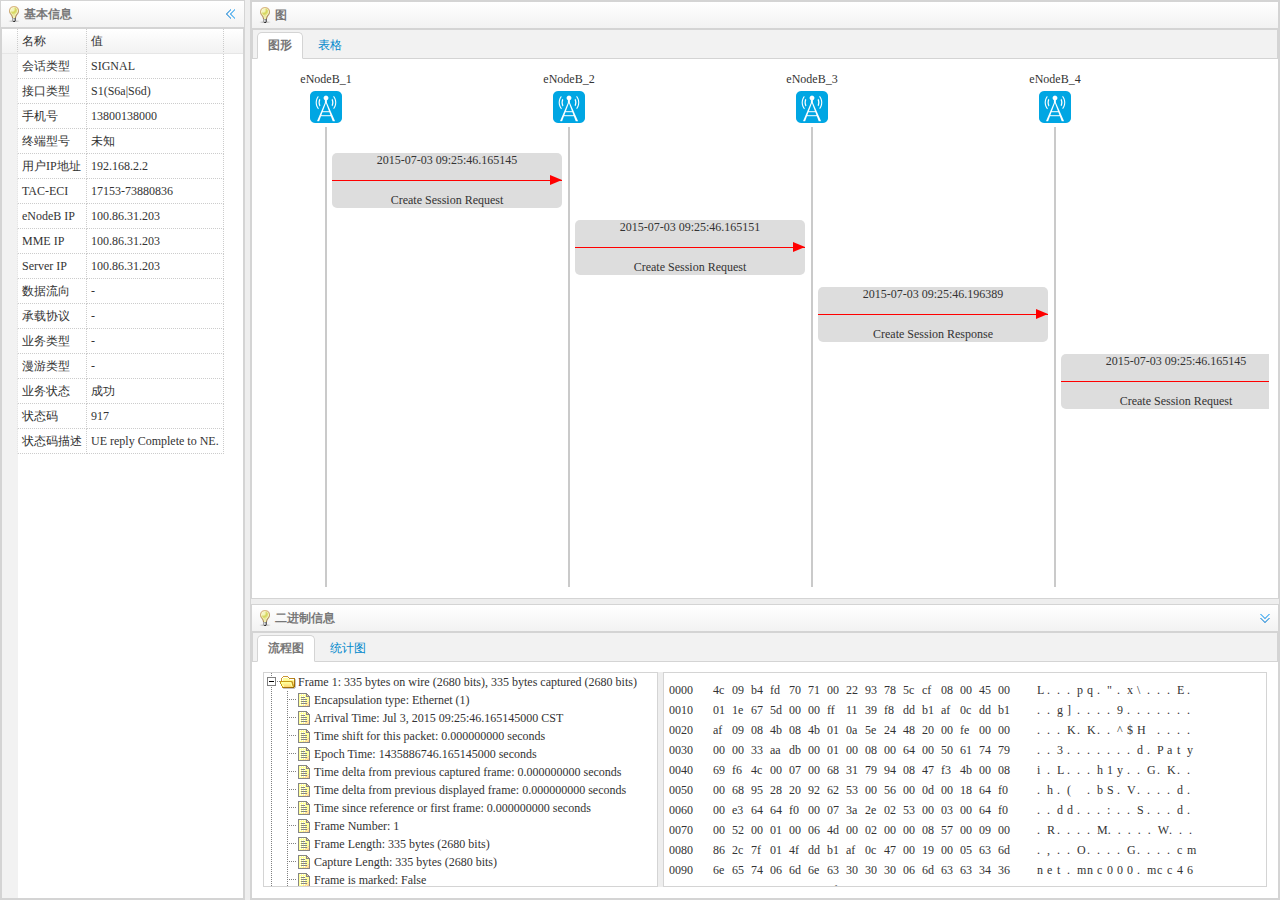
<file: index.html>
<!DOCTYPE html>
<html lang="en">

<head>
  <meta charset="UTF-8">
  <title>Data Flow</title>
  <link rel="stylesheet" type="text/css" href="jquery-easyui-1.4.4/themes/bootstrap/easyui.css">
  <link rel="stylesheet" type="text/css" href="jquery-easyui-1.4.4/themes/icon.css">
  <link rel="stylesheet" href="css/style.css" media="screen" title="no title" charset="utf-8">
  <script type="text/javascript" src="jquery-easyui-1.4.4/jquery.min.js"></script>
  <script type="text/javascript" src="jquery-easyui-1.4.4/jquery.easyui.min.js"></script>
  <script type="text/javascript" src="json.js"></script>
  <script src="js/playback.js" charset="utf-8"></script>
</head>

<body>
  <div class="easyui-layout" fit="true">
    <!-- <div data-options="region:'north',iconCls:'icon-tip'" style="height:70px;">填一些筛选条件之类的</div> -->
    <div data-options="region:'west',split:true,iconCls:'icon-tip'" title="基本信息" style="width:250px;">
      <table id="edit" class="easyui-propertygrid" data-options="
                showGroup:true,
                scrollbarSize:0,
                fit:true
            ">
      </table>
    </div>
    <div data-options="region:'center'">
      <div class="easyui-layout" fit="true">
        <div data-options="region:'center',title:'图',split:true,iconCls:'icon-tip'">
          <div class="easyui-tabs" fit="true">
            <div title="图形" style="padding:10px">
              <div class="graph" style="overflow:hidden">
                <div class="back-layer" style="overflow:hidden; z-index:1;width: 100000px;">
                  <table>
                    <tr>
                      <td>eNodeB</td>
                      <td>eNodeB</td>
                      <!-- <td>eNodeB</td>
                      <td>eNodeB</td>
                      <td>eNodeB</td>
                      <td>eNodeB</td>
                      <td>eNodeB</td>
                      <td>eNodeB</td>
                      <td>eNodeB</td>
                      <td>eNodeB</td>
                      <td>eNodeB</td>
                      <td>eNodeB</td>
                      <td>eNodeB</td>
                      <td>eNodeB</td>
                      <td>eNodeB</td>
                      <td>eNodeB</td>
                      <td>eNodeB</td>
                      <td>eNodeB</td> -->
                    </tr>
                    <tr>
                      <td>
                        <span class="icon-enodeb"></span>
                      </td>
                      <td>
                        <span class="icon-enodeb"></span>
                      </td>
                      <!-- <td>
                        <span class="icon-enodeb"></span>
                      </td>
                      <td>
                        <span class="icon-enodeb"></span>
                      </td>
                      <td>
                        <span class="icon-enodeb"></span>
                      </td>
                      <td>
                        <span class="icon-enodeb"></span>
                      </td>
                      <td>
                        <span class="icon-enodeb"></span>
                      </td>
                      <td>
                        <span class="icon-enodeb"></span>
                      </td>
                      <td>
                        <span class="icon-enodeb"></span>
                      </td>
                      <td>
                        <span class="icon-enodeb"></span>
                      </td>
                      <td>
                        <span class="icon-enodeb"></span>
                      </td>
                      <td>
                        <span class="icon-enodeb"></span>
                      </td>
                      <td>
                        <span class="icon-enodeb"></span>
                      </td>
                      <td>
                        <span class="icon-enodeb"></span>
                      </td>
                      <td>
                        <span class="icon-enodeb"></span>
                      </td>
                      <td>
                        <span class="icon-enodeb"></span>
                      </td>
                      <td>
                        <span class="icon-enodeb"></span>
                      </td>
                      <td>
                        <span class="icon-enodeb"></span>
                      </td> -->
                    </tr>
                    <tr>
                      <td><i></i></td>
                      <td><i></i></td>
                      <!-- <td><i></i></td>
                      <td><i></i></td>
                      <td><i></i></td>
                      <td><i></i></td>
                      <td><i></i></td>
                      <td><i></i></td>
                      <td><i></i></td>
                      <td><i></i></td>
                      <td><i></i></td>
                      <td><i></i></td>
                      <td><i></i></td>
                      <td><i></i></td>
                      <td><i></i></td>
                      <td><i></i></td>
                      <td><i></i></td>
                      <td><i></i></td> -->
                    </tr>
                  </table>
                </div>
                <div class="line-layer">
                  <div class="boxs">
                    <div class="line-box active">
                      <p class="time">1212122221</p>
                      <div class="line line-active">
                        <div class="triangle"></div>
                      </div>
                      <p class="text">This is a text.</p>
                    </div>
                    <!-- <div class="line-box active">
                      <p class="time">1212122221</p>
                      <div class="line line-active">
                        <div class="triangle left"></div>
                      </div>
                      <p class="text">This is a text.</p>
                    </div>
                    <div class="line-box active">
                      <p class="time">1212122221</p>
                      <div class="line line-active">
                        <div class="triangle left"></div>
                      </div>
                      <p class="text">This is a text.</p>
                    </div>
                    <div class="line-box active">
                      <p class="time">1212122221</p>
                      <div class="line line-active">
                        <div class="triangle left"></div>
                      </div>
                      <p class="text">This is a text.</p>
                    </div>
                    <div class="line-box active">
                      <p class="time">1212122221</p>
                      <div class="line line-active">
                        <div class="triangle left"></div>
                      </div>
                      <p class="text">This is a text.</p>
                    </div>
                    <div class="line-box active">
                      <p class="time">1212122221</p>
                      <div class="line line-active">
                        <div class="triangle left"></div>
                      </div>
                      <p class="text">This is a text.</p>
                    </div>
                    <div class="line-box active">
                      <p class="time">1212122221</p>
                      <div class="line line-active">
                        <div class="triangle left"></div>
                      </div>
                      <p class="text">This is a text.</p>
                    </div>
                    <div class="line-box active">
                      <p class="time">1212122221</p>
                      <div class="line line-active">
                        <div class="triangle left"></div>
                      </div>
                      <p class="text">This is a text.</p>
                    </div>
                    <div class="line-box active">
                      <p class="time">1212122221</p>
                      <div class="line line-active">
                        <div class="triangle left"></div>
                      </div>
                      <p class="text">This is a text.</p>
                    </div>
                    <div class="line-box active">
                      <p class="time">1212122221</p>
                      <div class="line line-active">
                        <div class="triangle left"></div>
                      </div>
                      <p class="text">This is a text.</p>
                    </div>
                    <div class="line-box active">
                      <p class="time">1212122221</p>
                      <div class="line line-active">
                        <div class="triangle left"></div>
                      </div>
                      <p class="text">This is a text.</p>
                    </div>
                    <div class="line-box active">
                      <p class="time">1212122221</p>
                      <div class="line line-active">
                        <div class="triangle left"></div>
                      </div>
                      <p class="text">This is a text.</p>
                    </div>
                    <div class="line-box active">
                      <p class="time">1212122221</p>
                      <div class="line line-active">
                        <div class="triangle left"></div>
                      </div>
                      <p class="text">This is a text.</p>
                    </div>
                    <div class="line-box active">
                      <p class="time">1212122221</p>
                      <div class="line line-active">
                        <div class="triangle left"></div>
                      </div>
                      <p class="text">This is a text.</p>
                    </div>
                    <div class="line-box active">
                      <p class="time">1212122221</p>
                      <div class="line line-active">
                        <div class="triangle left"></div>
                      </div>
                      <p class="text">This is a text.</p>
                    </div>
                    <div class="line-box active">
                      <p class="time">1212122221</p>
                      <div class="line line-active">
                        <div class="triangle left"></div>
                      </div>
                      <p class="text">This is a text.</p>
                    </div>
                    <div class="line-box active">
                      <p class="time">1212122221</p>
                      <div class="line line-active">
                        <div class="triangle left"></div>
                      </div>
                      <p class="text">This is a text.</p>
                    </div> -->
                  </div>
                </div>

              </div>
            </div>
            <div title="表格" style="padding:10px">

            </div>
          </div>
        </div>
        <div data-options="region:'south',split:true,iconCls:'icon-tip'" title="二进制信息" style="height:300px;">
          <div class="easyui-tabs" fit="true">
            <div title="流程图" style="padding:10px">
              <div class="easyui-layout" fit="true">
                <div data-options="region:'west',split:true,iconCls:'icon-tip'" style="width:400px;">
                  <ul id="frameTree" class="easyui-tree" data-options="animate:true,lines:true"></ul>
                </div>
                <div data-options="region:'center'">
                  <div class="bottom-right">
                    <div class="line-number">
                      <!-- <div class="row">
                                <span>0001</span>
                            </div> -->
                    </div>
                    <div class="hex">
                      <!-- <div class="row">
                                <span>01</span>
                                <span>01</span>
                                <span>01</span>
                                <span>01</span>
                                <span>01</span>
                                <span>01</span>
                                <span>01</span>
                                <span>01</span>
                                <span>01</span>
                                <span>01</span>
                                <span>01</span>
                                <span>01</span>
                                <span>01</span>
                                <span>01</span>
                                <span>01</span>
                                <span>01</span>
                            </div> -->

                    </div>
                    <div class="ascii">
                      <!-- <div class="row">
                                <span>.</span>
                                <span>.</span>
                                <span>.</span>
                                <span>.</span>
                                <span>.</span>
                                <span>.</span>
                                <span>.</span>
                                <span>.</span>
                                <span>.</span>
                                <span>.</span>
                                <span>.</span>
                                <span>.</span>
                                <span>.</span>
                                <span>.</span>
                                <span>.</span>
                                <span>.</span>
                            </div> -->
                    </div>
                  </div>
                </div>
              </div>
            </div>
            <div title="统计图" style="padding:10px">
            </div>
          </div>
        </div>
      </div>
    </div>
  </div>

  <style media="screen">
    .bottom-right {
      width: 600px;
    }

    .bottom-right>div {
      float: left;
      margin: 5px;
      padding-right: 10px;
    }

    .bottom-right .row {
      padding-top: 5px;
    }

    .bottom-right span {
      min-width: 19px;
      display: inline-block;
    }

    .bottom-right .ascii span {
      min-width: 10px;
    }
  </style>

  <script>
    $(function() {

      var rows = [{
        name: "会话类型",
        value: "SIGNAL"
      }, {
        name: "接口类型",
        value: "S1(S6a|S6d)"
      }, {
        name: "手机号",
        value: "13800138000"
      }, {
        name: "终端型号",
        value: "未知"
      }, {
        name: "用户IP地址",
        value: "192.168.2.2"
      }, {
        name: "TAC-ECI",
        value: "17153-73880836"
      }, {
        name: "eNodeB IP",
        value: "100.86.31.203"
      }, {
        name: "MME IP",
        value: "100.86.31.203"
      }, {
        name: "Server IP",
        value: "100.86.31.203"
      }, {
        name: "数据流向",
        value: "-"
      }, {
        name: "承载协议",
        value: "-"
      }, {
        name: "业务类型",
        value: "-"
      }, {
        name: "漫游类型",
        value: "-"
      }, {
        name: "业务状态",
        value: "成功"
      }, {
        name: "状态码",
        value: "917"
      }, {
        name: "状态码描述",
        value: "UE reply Complete to NE."
      }];

      $('#edit').propertygrid({

        width: 298,
        height: 'auto',
        showGroup: false,
        scrollbarSize: 0,
        columns: [
          [{
            field: 'name',
            title: '名称',
            resizable: true
          }, {
            field: 'value',
            title: '值',
            resizable: false
          }]
        ]
      });
      $('#edit').propertygrid('loadData', rows);


    //   showFlowTree(data, 0);
    //   refresh(data.packets[0].frame.value);

      PlayBack.init(data);
    });

    // function refresh(value) {
    //   var rows = value.split('\n');
    //   var lineNumber = $('.bottom-right .line-number').empty();
    //   var hexDiv = $('.bottom-right .hex').empty(),
    //     asciiDiv = $('.bottom-right .ascii').empty();
    //
    //   for (var i = 0, len = rows.length; i < len; i++) {
    //     var hexRow = $('<div class="row" />'),
    //       asciiRow = $('<div class="row" />');
    //     hexDiv.append(hexRow), asciiDiv.append(asciiRow);
    //
    //     processRow(hexRow, asciiRow, rows[i]);
    //     lineNumber.append($('<div class="row" />').append('<span>' + getRowNumString(i) + '</span>'));
    //
    //   }
    // }
    //
    // function processRow(hexRow, asciiRow, value) {
    //   var vals = value.split(' ');
    //   for (var i = 0, len = vals.length; i < len; i++) {
    //     hexRow.append('<span>' + vals[i] + '</span>');
    //     asciiRow.append('<span>' + getAsciiCode(vals[i]) + '</span>');
    //   }
    //
    // }
    //
    // /**
    //  * 格式化行号
    //  */
    // function getRowNumString(rowIndex) {
    //   var hexRow = rowIndex.toString(16);
    //   switch (hexRow.length) {
    //     case 1:
    //       return "00" + hexRow + "0";
    //       break;
    //     case 2:
    //       return "0" + hexRow + "0";
    //       break;
    //     case 3:
    //       return "" + hexRow + "0";
    //       break;
    //   }
    // }
    //
    // function getAsciiCode(hexCode) {
    //   //return "E";
    //   var tenI = parseInt(hexCode, 16);
    //   if (tenI <= 31 || tenI >= 127) {
    //     return ".";
    //   }
    //   switch (tenI) {
    //     case 32:
    //       //SPACE
    //       return "&nbsp;";
    //     default:
    //       return String.fromCharCode(tenI);
    //   }
    // }
    //
    // function showFlowTree(data, index) {
    //   var treeData = [];
    //   var protos = data.packets[index].protos;
    //
    //   var getChildren = function(index, proto) {
    //     var children = [],
    //       fields = proto.fields;
    //     if (!fields) {
    //       return children;
    //     }
    //     for (var i in fields) {
    //       var field = fields[i];
    //       var d = {
    //         id: index + '_' + i,
    //         text: field.showName
    //       };
    //       if (field.size) {
    //         d.pos = field.pos;
    //         d.size = field.size;
    //       }
    //       children.push(d);
    //       d.children = getChildren(i, field);
    //     }
    //     return children;
    //   };
    //   for (var i in protos) {
    //     var proto = protos[i];
    //     var d = {
    //       id: i,
    //       text: proto.showName
    //     };
    //     if (proto.size) {
    //       d.pos = proto.pos;
    //       d.size = proto.size;
    //     }
    //     treeData.push(d);
    //     d.children = getChildren(i, proto);
    //   }
    //
    //   console.log(treeData);
    //   $('#frameTree').tree({
    //     data: treeData,
    //     onClick: function(node) {
    //       console.log(node.size);
    //     }
    //   });


      // var baseWidth = 300;
      // var margin_left_diff = 243;
      // $('.line-layer .line-box').each(function(index) {
      //   $(this).css('marginLeft', parseInt($(this).css('marginLeft')) + margin_left_diff * index);
      // });
      //
      //
      // $('.line-layer .boxs').width(($('.line-layer .line-box').length + 0.5) * margin_left_diff);
      //
      // var lastScrollLeft = 0;
      // $('.line-layer').scroll(function(event) {
      //   /* Act on the event */
      //   var _scrollLeft = $(this).scrollLeft();
      //   if (lastScrollLeft != _scrollLeft) {
      //     var back_layer = $('.back-layer');
      //     $(back_layer).css('marginLeft', parseInt($(back_layer).css('marginLeft')) - (_scrollLeft - lastScrollLeft));
      //     lastScrollLeft = _scrollLeft;
      //   }
      // });
      //
      // $('.graph table tr:eq(0)').find('td').each(function(index) {
      //   console.log($(this).text($(this).text() + index));
      // });

    // }
  </script>
</body>

</html>
</file>
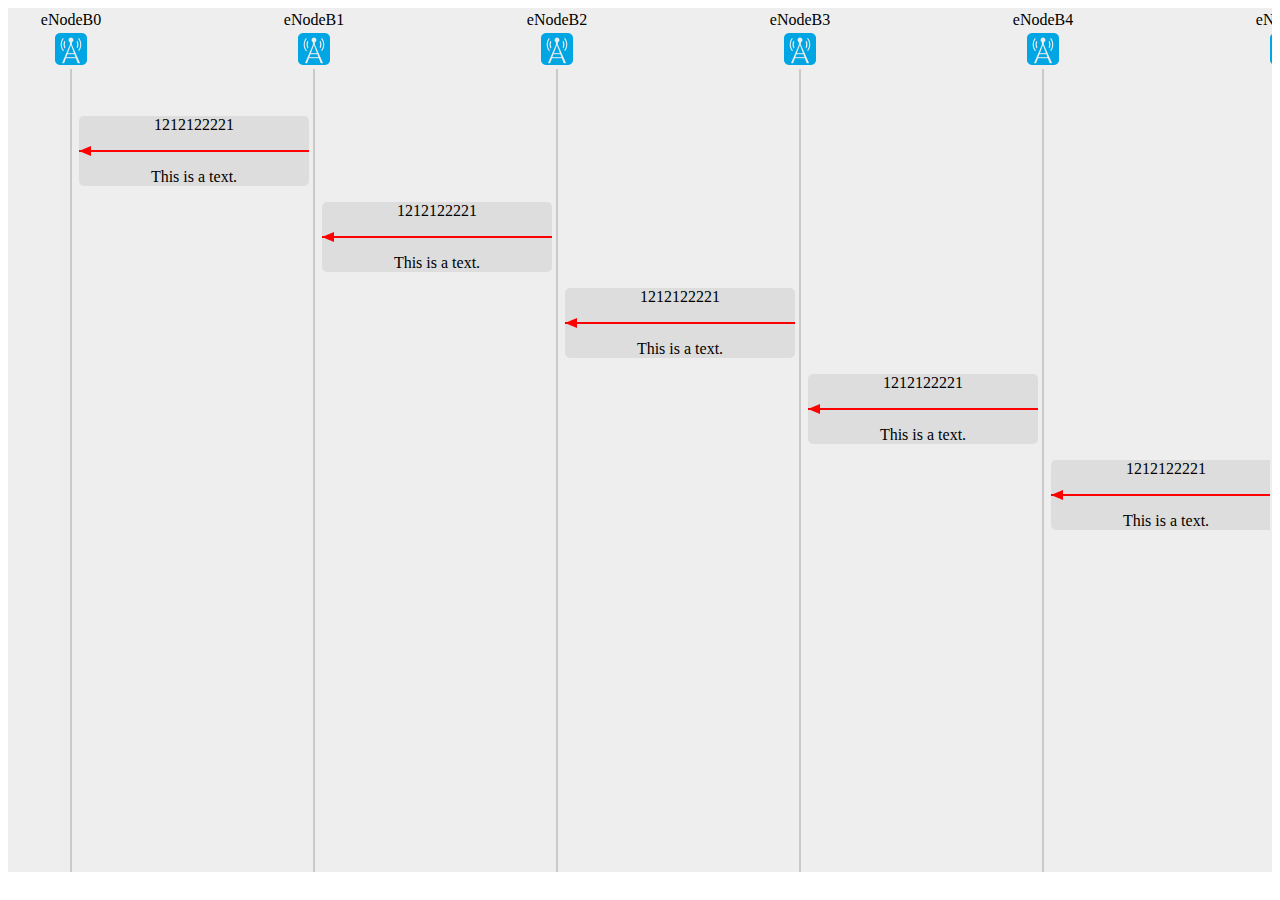
<file: graph.html>
<!DOCTYPE html>
<html>

<head>
	<meta charset="utf-8">
	<title>Graph</title>
	<script type="text/javascript" src="jquery-easyui-1.4.4/jquery.min.js"></script>
</head>
<style media="screen">
	html,
	body {
		height: 98%;
		/*margin: 0;*/
	}

	li {
		list-style-type: none;
		background: #f00;
		width: 200px;
		min-height: 50px;
		float: left;
	}

	.graph {
		height: 100%;
		background: #eee;
	}

	.graph>.back-layer,
	.graph>.line-layer {
		float: left;
	}

	table,
	tr,
	td {
		text-align: center;
	}

	table span {
		display: block;
		width: 32px;
		height: 32px;
		margin: 0 auto;
	}

	td {
		width: 120px;
		padding-right: 120px;
	}

	table i {
		display: block;
		width: 2px;
		background: #cacaca;
		margin: 0 auto;
		height: 1000px;
	}

	.icon-enodeb {
		background: url(css/icons/eNodeB.png)
	}

	.line-layer {
		float: left;
		position: absolute;
		top: 100px;
		bottom: 20px;
		right: 10px;
		left: 1px;
		overflow: auto;
		/*background: #ccc;*/
	}

	.line-box {
		border-radius: 5px;
		background: #ddd;
		width: 230px;
		cursor: pointer;
		text-align: center;
		margin: 8px 8px 8px 78px;
	}

	.line {
		border-top: 1px #f00 solid;
		height: 0px;
	}

	.triangle {
		margin-top: -6px;
		width: 0;
		height: 0;
		border-top: 5px solid transparent;
		border-bottom: 5px solid transparent;
	}

	.left {
		border-right: 12px solid red;
	}

	.line-active {
		border-top-width: 2px;
	}

	.dotted {
		border-style: dotted;
	}

	.boxs {
		width: 2000px;
	}
</style>

<body>
	<div class="graph" style="overflow:hidden">
		<div class="back-layer" style="overflow:hidden; z-index:1;width: 100000px;">
			<!-- <ul>
				<li>
					<dl class="net-element icon-enodeb">
						<dt>
							<label>111</label>
							<span></span>
						</dt>
						<dd></dd>
					</dl>
				</li>
			</ul> -->

			<table>
				<tr>
					<td>eNodeB</td>
					<td>eNodeB</td>
					<td>eNodeB</td>
					<td>eNodeB</td>
					<td>eNodeB</td>
					<td>eNodeB</td>
					<td>eNodeB</td>
					<td>eNodeB</td>
					<td>eNodeB</td>
					<td>eNodeB</td>
					<td>eNodeB</td>
					<td>eNodeB</td>
					<td>eNodeB</td>
					<td>eNodeB</td>
					<td>eNodeB</td>
					<td>eNodeB</td>
					<td>eNodeB</td>
					<td>eNodeB</td>
				</tr>
				<tr>
					<td>
						<span class="icon-enodeb"></span>
					</td>
					<td>
						<span class="icon-enodeb"></span>
					</td>
					<td>
						<span class="icon-enodeb"></span>
					</td>
					<td>
						<span class="icon-enodeb"></span>
					</td>
					<td>
						<span class="icon-enodeb"></span>
					</td>
					<td>
						<span class="icon-enodeb"></span>
					</td>
					<td>
						<span class="icon-enodeb"></span>
					</td>
					<td>
						<span class="icon-enodeb"></span>
					</td>
					<td>
						<span class="icon-enodeb"></span>
					</td>
					<td>
						<span class="icon-enodeb"></span>
					</td>
					<td>
						<span class="icon-enodeb"></span>
					</td>
					<td>
						<span class="icon-enodeb"></span>
					</td>
					<td>
						<span class="icon-enodeb"></span>
					</td>
					<td>
						<span class="icon-enodeb"></span>
					</td>
					<td>
						<span class="icon-enodeb"></span>
					</td>
					<td>
						<span class="icon-enodeb"></span>
					</td>
					<td>
						<span class="icon-enodeb"></span>
					</td>
					<td>
						<span class="icon-enodeb"></span>
					</td>
				</tr>
				<tr>
					<td><i></i></td>
					<td><i></i></td>
					<td><i></i></td>
					<td><i></i></td>
					<td><i></i></td>
					<td><i></i></td>
					<td><i></i></td>
					<td><i></i></td>
					<td><i></i></td>
					<td><i></i></td>
					<td><i></i></td>
					<td><i></i></td>
					<td><i></i></td>
					<td><i></i></td>
					<td><i></i></td>
					<td><i></i></td>
					<td><i></i></td>
					<td><i></i></td>
				</tr>
			</table>
		</div>
		<div class="line-layer">
			<div class="boxs">
				<div class="line-box active">
					<p class="time">1212122221</p>
					<div class="line line-active">
						<div class="triangle left"></div>
					</div>
					<p class="text">This is a text.</p>
				</div>
				<div class="line-box active">
					<p class="time">1212122221</p>
					<div class="line line-active">
						<div class="triangle left"></div>
					</div>
					<p class="text">This is a text.</p>
				</div>
				<div class="line-box active">
					<p class="time">1212122221</p>
					<div class="line line-active">
						<div class="triangle left"></div>
					</div>
					<p class="text">This is a text.</p>
				</div>
				<div class="line-box active">
					<p class="time">1212122221</p>
					<div class="line line-active">
						<div class="triangle left"></div>
					</div>
					<p class="text">This is a text.</p>
				</div>
				<div class="line-box active">
					<p class="time">1212122221</p>
					<div class="line line-active">
						<div class="triangle left"></div>
					</div>
					<p class="text">This is a text.</p>
				</div>
				<div class="line-box active">
					<p class="time">1212122221</p>
					<div class="line line-active">
						<div class="triangle left"></div>
					</div>
					<p class="text">This is a text.</p>
				</div>
				<div class="line-box active">
					<p class="time">1212122221</p>
					<div class="line line-active">
						<div class="triangle left"></div>
					</div>
					<p class="text">This is a text.</p>
				</div>
				<div class="line-box active">
					<p class="time">1212122221</p>
					<div class="line line-active">
						<div class="triangle left"></div>
					</div>
					<p class="text">This is a text.</p>
				</div>
				<div class="line-box active">
					<p class="time">1212122221</p>
					<div class="line line-active">
						<div class="triangle left"></div>
					</div>
					<p class="text">This is a text.</p>
				</div>
				<div class="line-box active">
					<p class="time">1212122221</p>
					<div class="line line-active">
						<div class="triangle left"></div>
					</div>
					<p class="text">This is a text.</p>
				</div>
				<div class="line-box active">
					<p class="time">1212122221</p>
					<div class="line line-active">
						<div class="triangle left"></div>
					</div>
					<p class="text">This is a text.</p>
				</div>
				<div class="line-box active">
					<p class="time">1212122221</p>
					<div class="line line-active">
						<div class="triangle left"></div>
					</div>
					<p class="text">This is a text.</p>
				</div>
				<div class="line-box active">
					<p class="time">1212122221</p>
					<div class="line line-active">
						<div class="triangle left"></div>
					</div>
					<p class="text">This is a text.</p>
				</div>
				<div class="line-box active">
					<p class="time">1212122221</p>
					<div class="line line-active">
						<div class="triangle left"></div>
					</div>
					<p class="text">This is a text.</p>
				</div>
				<div class="line-box active">
					<p class="time">1212122221</p>
					<div class="line line-active">
						<div class="triangle left"></div>
					</div>
					<p class="text">This is a text.</p>
				</div>
				<div class="line-box active">
					<p class="time">1212122221</p>
					<div class="line line-active">
						<div class="triangle left"></div>
					</div>
					<p class="text">This is a text.</p>
				</div>
				<div class="line-box active">
					<p class="time">1212122221</p>
					<div class="line line-active">
						<div class="triangle left"></div>
					</div>
					<p class="text">This is a text.</p>
				</div>
			</div>
		</div>

	</div>

	<script type="text/javascript">
		var baseWidth = 300;
		var margin_left_diff = 243;
		$(function() {
			$('.line-layer .line-box').each(function(index) {
				$(this).css('marginLeft', parseInt($(this).css('marginLeft')) + margin_left_diff * index);
			});


			$('.boxs').width(($('.line-layer .line-box').length + 1) * margin_left_diff);

			var lastScrollLeft = 0;
			$('.line-layer').scroll(function(event) {
				/* Act on the event */
				var _scrollLeft = $(this).scrollLeft();
				if (lastScrollLeft != _scrollLeft) {
					var back_layer = $('.back-layer');
					$(back_layer).css('marginLeft', parseInt($(back_layer).css('marginLeft')) - (_scrollLeft - lastScrollLeft));
					lastScrollLeft = _scrollLeft;
				}
			});

			$('table tr:eq(0)').find('td').each(function(index) {
				console.log($(this).text($(this).text() + index));
			});

		});
	</script>
</body>

</html>
</file>
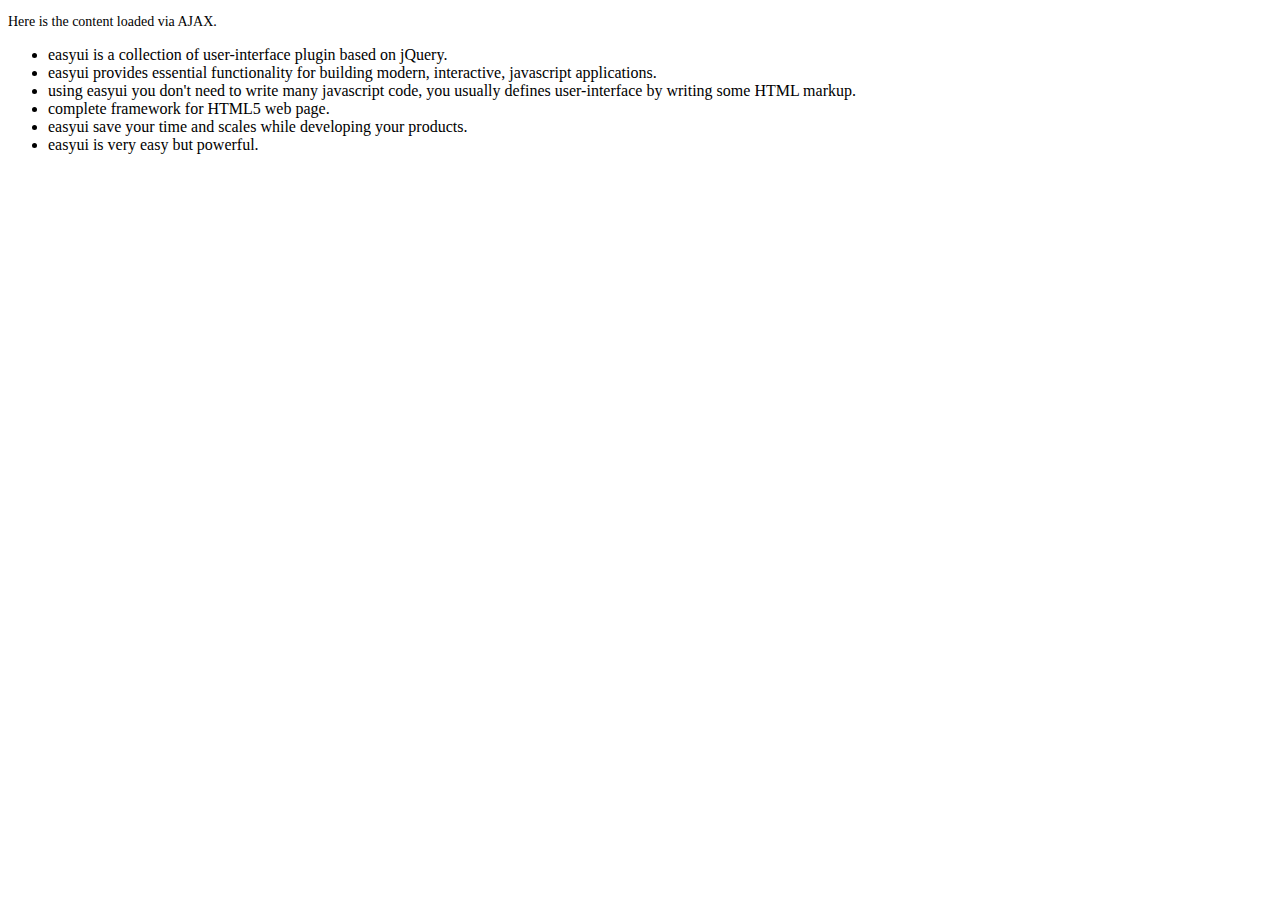
<file: jquery-easyui-1.4.4/demo-mobile/accordion/_content.html>
<!DOCTYPE html>
<html>
<head>
	<meta charset="UTF-8">
	<title>AJAX Content</title>
</head>
<body>
	<p style="font-size:14px">Here is the content loaded via AJAX.</p>
	<ul>
		<li>easyui is a collection of user-interface plugin based on jQuery.</li>
		<li>easyui provides essential functionality for building modern, interactive, javascript applications.</li>
		<li>using easyui you don't need to write many javascript code, you usually defines user-interface by writing some HTML markup.</li>
		<li>complete framework for HTML5 web page.</li>
		<li>easyui save your time and scales while developing your products.</li>
		<li>easyui is very easy but powerful.</li>
	</ul>
</body>
</html>
</file>
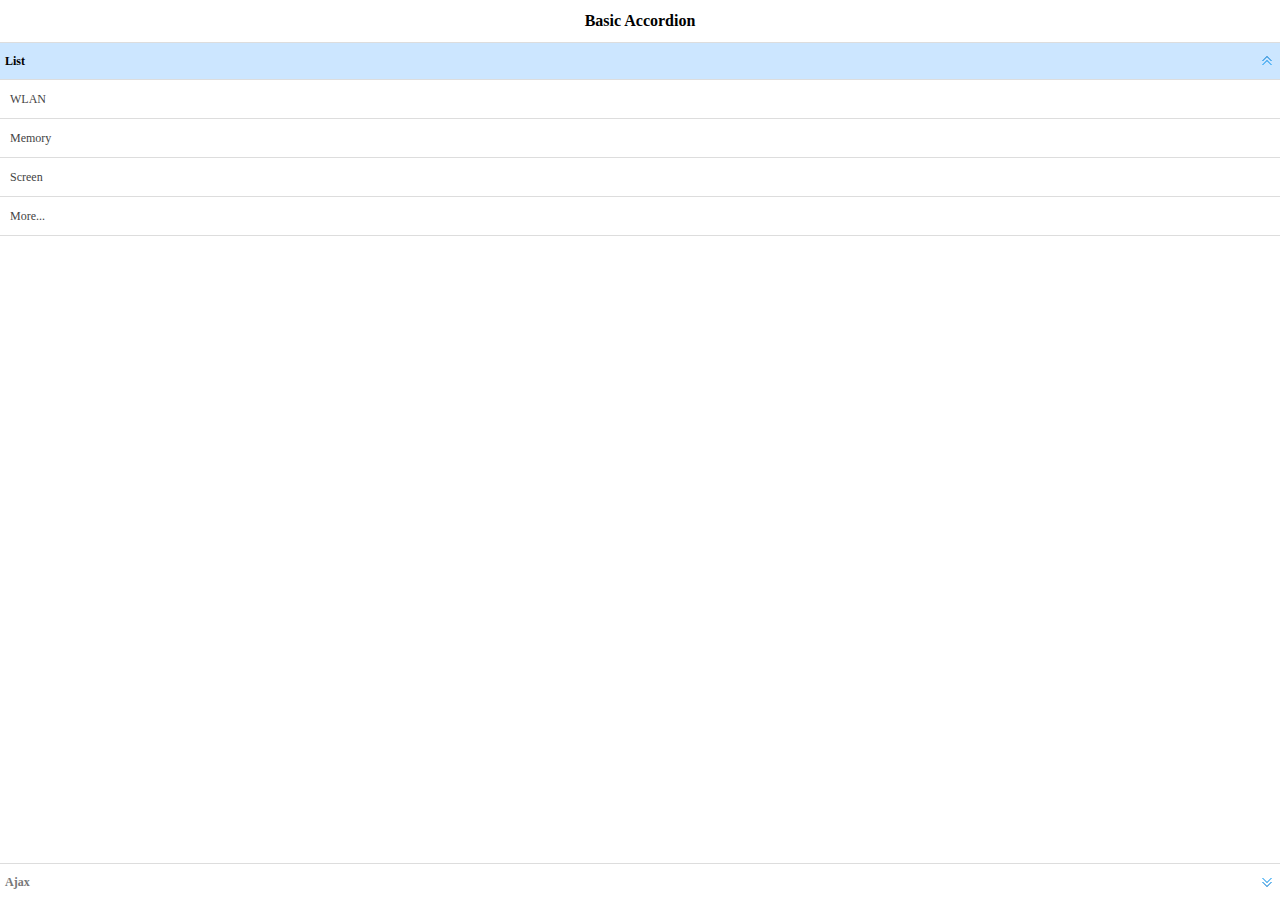
<file: jquery-easyui-1.4.4/demo-mobile/accordion/basic.html>
<!doctype html><html><head>    <meta charset="UTF-8">  	<meta name="viewport" content="initial-scale=1.0, maximum-scale=1.0, user-scalable=no">    <title>Basic Accordion - jQuery EasyUI Mobile Demo</title>      <link rel="stylesheet" type="text/css" href="../../themes/metro/easyui.css">      <link rel="stylesheet" type="text/css" href="../../themes/mobile.css">      <link rel="stylesheet" type="text/css" href="../../themes/icon.css">      <script type="text/javascript" src="../../jquery.min.js"></script>      <script type="text/javascript" src="../../jquery.easyui.min.js"></script>     <script type="text/javascript" src="../../jquery.easyui.mobile.js"></script> </head><body>	<div class="easyui-navpanel">		<header>			<div class="m-toolbar">				<span class="m-title">Basic Accordion</span>			</div>		</header>		<div class="easyui-accordion" fit="true" border="false">			<div title="List">				<ul class="m-list">					<li>WLAN</li>					<li>Memory</li>					<li>Screen</li>					<li>More...</li>				</ul>			</div>			<div title="Ajax" href="_content.html" style="padding:10px"></div>		</div>	</div></body>	</html>
</file>
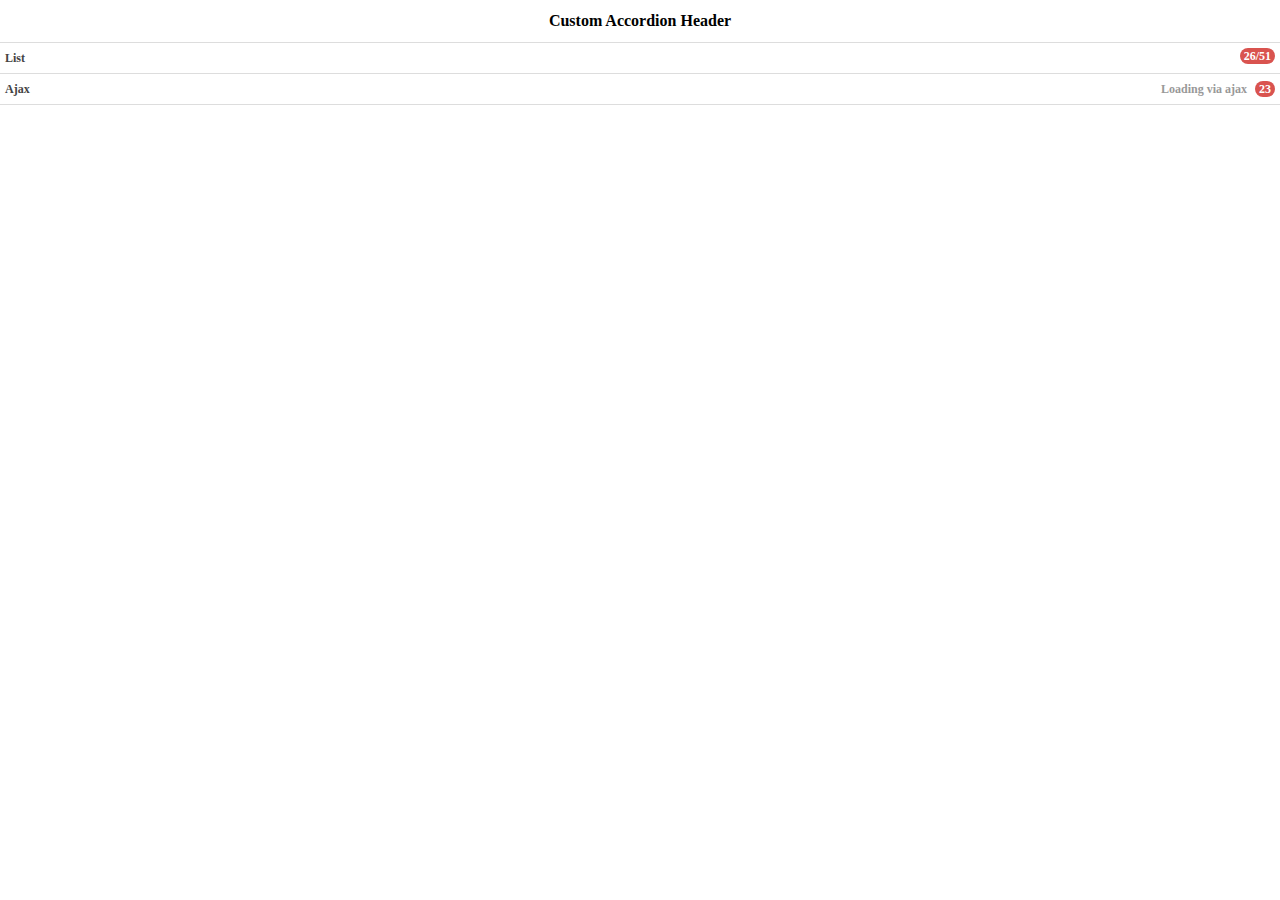
<file: jquery-easyui-1.4.4/demo-mobile/accordion/header.html>
<!doctype html><html><head>    <meta charset="UTF-8">  	<meta name="viewport" content="initial-scale=1.0, maximum-scale=1.0, user-scalable=no">    <title>Custom Accordion Header - jQuery EasyUI Mobile Demo</title>      <link rel="stylesheet" type="text/css" href="../../themes/metro/easyui.css">      <link rel="stylesheet" type="text/css" href="../../themes/mobile.css">      <link rel="stylesheet" type="text/css" href="../../themes/icon.css">      <script type="text/javascript" src="../../jquery.min.js"></script>      <script type="text/javascript" src="../../jquery.easyui.min.js"></script>     <script type="text/javascript" src="../../jquery.easyui.mobile.js"></script> </head><body>	<div class="easyui-navpanel">		<header>			<div class="m-toolbar">				<span class="m-title">Custom Accordion Header</span>			</div>		</header>		<div class="easyui-accordion" data-options="fit:true,border:false,selected:-1">			<div>				<header>					<div class="hh-inner">						<span>List</span>						<span class="m-badge" style="float:right">26/51</span>					</div>				</header>				<ul class="m-list">					<li>WLAN</li>					<li>Memory</li>					<li>Screen</li>					<li>More...</li>				</ul>			</div>			<div href="_content.html" style="padding:10px">				<header>					<div class="hh-inner">						<span>Ajax</span>						<span style="float:right">							<span style="color:#999;margin-right:5px">Loading via ajax</span>							<span class="m-badge">23</span>						</span>					</div>				</header>			</div>		</div>	</div>	<style scoped>		.hh-inner{			position: relative;			line-height: 20px;			background: #fff;			font-weight: bold;			margin: -5px;			padding: 5px;		}	</style></body>	</html>
</file>
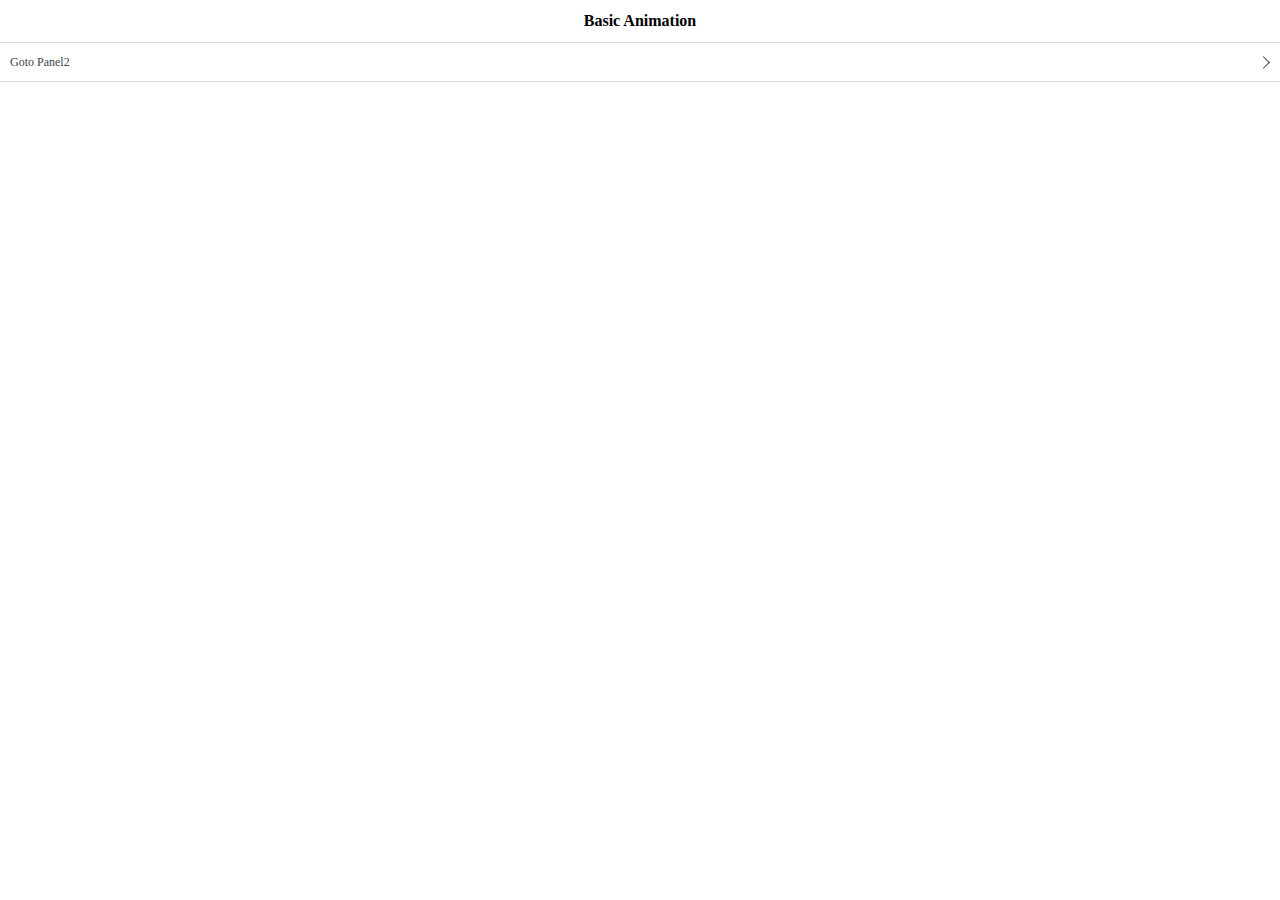
<file: jquery-easyui-1.4.4/demo-mobile/animation/basic.html>
<!doctype html><html><head>    <meta charset="UTF-8">  	<meta name="viewport" content="initial-scale=1.0, maximum-scale=1.0, user-scalable=no">    <title>Basic Animation - jQuery EasyUI Mobile Demo</title>      <link rel="stylesheet" type="text/css" href="../../themes/metro/easyui.css">      <link rel="stylesheet" type="text/css" href="../../themes/mobile.css">      <link rel="stylesheet" type="text/css" href="../../themes/icon.css">      <script type="text/javascript" src="../../jquery.min.js"></script>      <script type="text/javascript" src="../../jquery.easyui.min.js"></script>     <script type="text/javascript" src="../../jquery.easyui.mobile.js"></script> </head><body>	<div class="easyui-navpanel">		<header>			<div class="m-toolbar">				<span class="m-title">Basic Animation</span>			</div>		</header>		<ul class="m-list">			<li><a href="#p2">Goto Panel2</a></li>		</ul>	</div>	<div id="p2" class="easyui-navpanel">		<header>			<div class="m-toolbar">				<div class="m-left">					<a href="#" class="easyui-linkbutton m-back" data-options="plain:true,outline:true,back:true">Back</a>				</div>				<div class="m-title">Panel2</div>			</div>		</header>		<ul class="m-list">			<li><a href="#p3">Goto Panel3</a></li>		</ul>	</div>	<div id="p3" class="easyui-navpanel">		<header>			<div class="m-toolbar">				<div class="m-left">					<a href="#" class="easyui-linkbutton m-back" data-options="plain:true,outline:true,back:true">Back</a>				</div>				<div class="m-title">Panel3</div>			</div>		</header>		<div style="padding:20px 10px">			<p>Panel3 Content.</p>		</div>	</div></body>	</html>
</file>
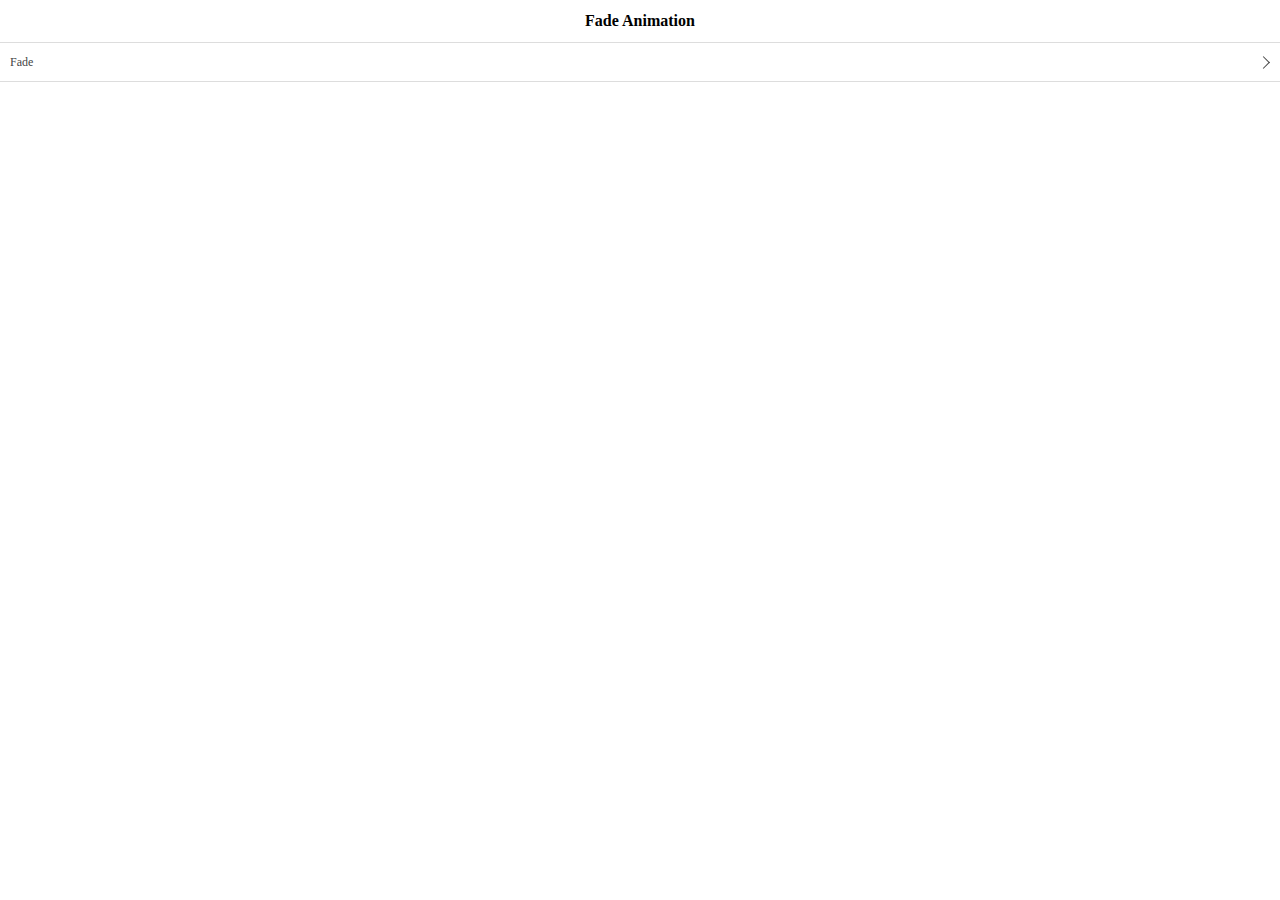
<file: jquery-easyui-1.4.4/demo-mobile/animation/fade.html>
<!doctype html><html><head>    <meta charset="UTF-8">  	<meta name="viewport" content="initial-scale=1.0, maximum-scale=1.0, user-scalable=no">    <title>Fade Animation - jQuery EasyUI Mobile Demo</title>      <link rel="stylesheet" type="text/css" href="../../themes/metro/easyui.css">      <link rel="stylesheet" type="text/css" href="../../themes/mobile.css">      <link rel="stylesheet" type="text/css" href="../../themes/icon.css">      <script type="text/javascript" src="../../jquery.min.js"></script>      <script type="text/javascript" src="../../jquery.easyui.min.js"></script>     <script type="text/javascript" src="../../jquery.easyui.mobile.js"></script> </head><body>	<div class="easyui-navpanel">		<header>			<div class="m-toolbar">				<span class="m-title">Fade Animation</span>			</div>		</header>		<ul class="m-list">			<li><a href="#p2" data-options="animation:'fade',direction:''">Fade</a></li>		</ul>	</div>	<div id="p2" class="easyui-navpanel">		<header>			<div class="m-toolbar">				<div class="m-left">					<a href="#" class="easyui-linkbutton m-back" data-options="plain:true,outline:true,back:true">Back</a>				</div>				<div class="m-title">Panel2</div>			</div>		</header>		<div style="padding:10px">			<p>Panel2 Content.</p>		</div>	</div></body>	</html>
</file>
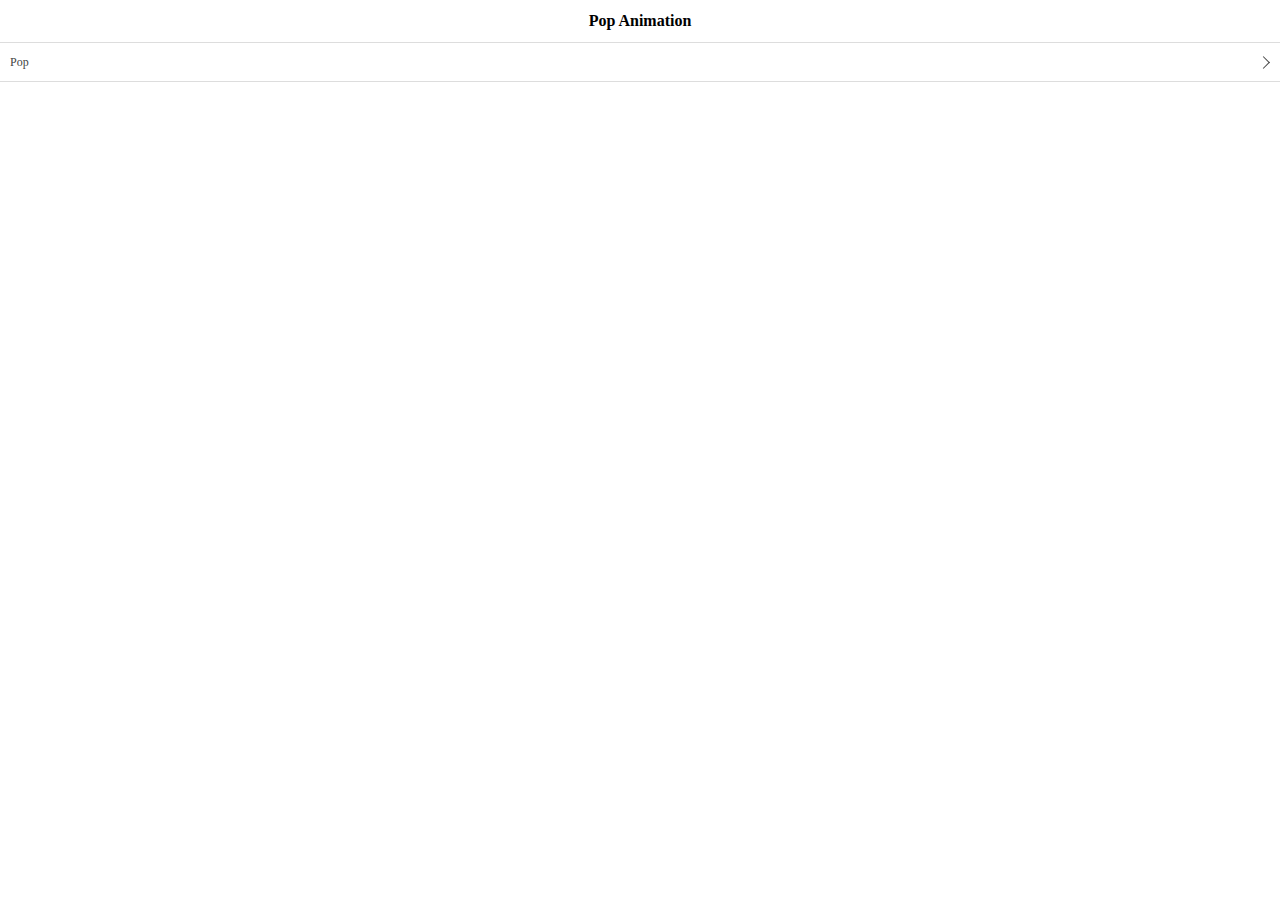
<file: jquery-easyui-1.4.4/demo-mobile/animation/pop.html>
<!doctype html><html><head>    <meta charset="UTF-8">  	<meta name="viewport" content="initial-scale=1.0, maximum-scale=1.0, user-scalable=no">    <title>Pop Animation - jQuery EasyUI Mobile Demo</title>      <link rel="stylesheet" type="text/css" href="../../themes/metro/easyui.css">      <link rel="stylesheet" type="text/css" href="../../themes/mobile.css">      <link rel="stylesheet" type="text/css" href="../../themes/icon.css">      <script type="text/javascript" src="../../jquery.min.js"></script>      <script type="text/javascript" src="../../jquery.easyui.min.js"></script>     <script type="text/javascript" src="../../jquery.easyui.mobile.js"></script> </head><body>	<div class="easyui-navpanel">		<header>			<div class="m-toolbar">				<span class="m-title">Pop Animation</span>			</div>		</header>		<ul class="m-list">			<li><a href="#p2" data-options="animation:'pop',direction:''">Pop</a></li>		</ul>	</div>	<div id="p2" class="easyui-navpanel">		<header>			<div class="m-toolbar">				<div class="m-left">					<a href="#" class="easyui-linkbutton m-back" data-options="plain:true,outline:true,back:true">Back</a>				</div>				<div class="m-title">Panel2</div>			</div>		</header>		<div style="padding:10px">			<p>Panel2 Content.</p>		</div>	</div></body>	</html>
</file>
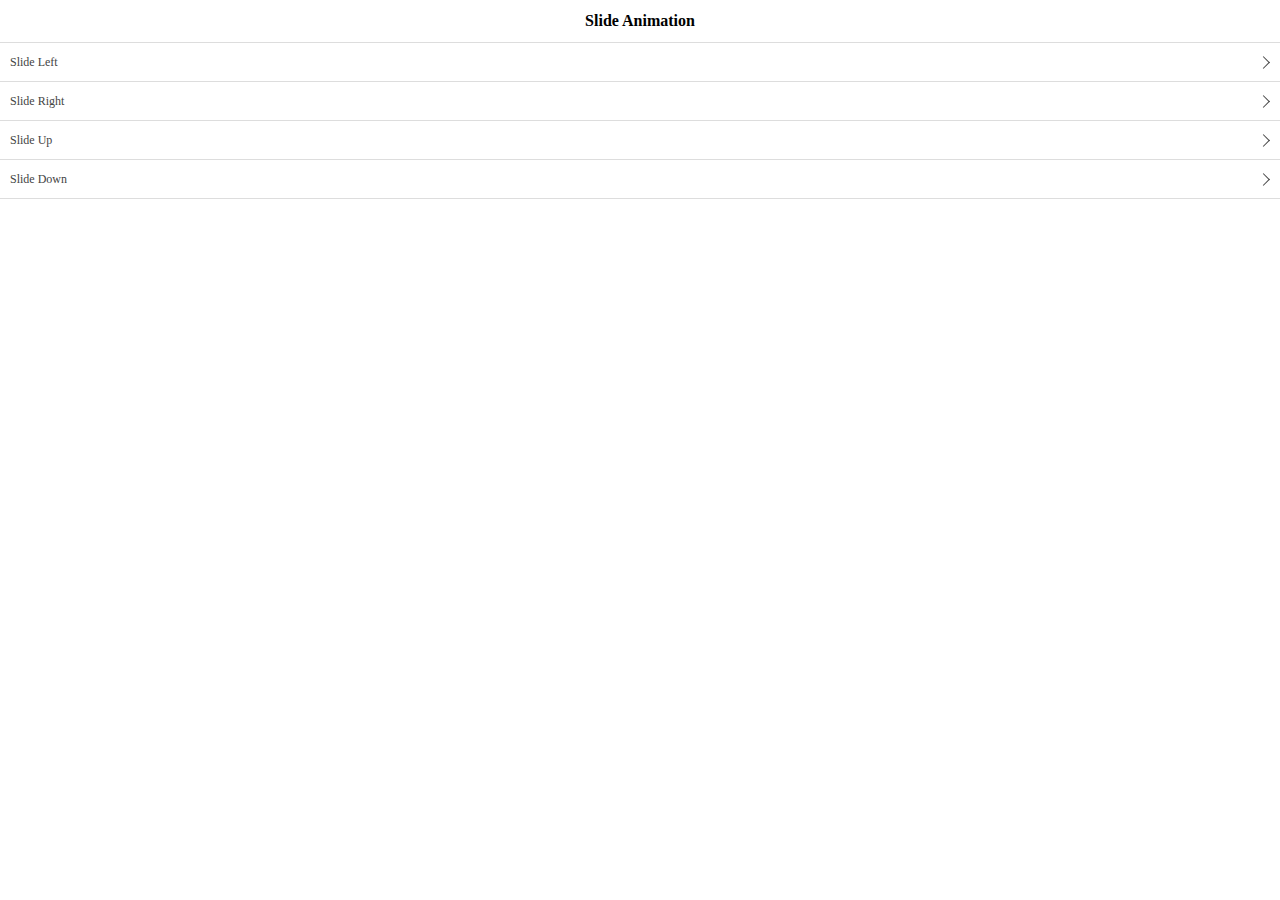
<file: jquery-easyui-1.4.4/demo-mobile/animation/slide.html>
<!doctype html><html><head>    <meta charset="UTF-8">  	<meta name="viewport" content="initial-scale=1.0, maximum-scale=1.0, user-scalable=no">    <title>Slide Animation - jQuery EasyUI Mobile Demo</title>      <link rel="stylesheet" type="text/css" href="../../themes/metro/easyui.css">      <link rel="stylesheet" type="text/css" href="../../themes/mobile.css">      <link rel="stylesheet" type="text/css" href="../../themes/icon.css">      <script type="text/javascript" src="../../jquery.min.js"></script>      <script type="text/javascript" src="../../jquery.easyui.min.js"></script>     <script type="text/javascript" src="../../jquery.easyui.mobile.js"></script> </head><body>	<div class="easyui-navpanel">		<header>			<div class="m-toolbar">				<span class="m-title">Slide Animation</span>			</div>		</header>		<ul class="m-list">			<li><a href="#p2" data-options="animation:'slide',direction:'left'">Slide Left</a></li>			<li><a href="#p2" data-options="animation:'slide',direction:'right'">Slide Right</a></li>			<li><a href="#p2" data-options="animation:'slide',direction:'up'">Slide Up</a></li>			<li><a href="#p2" data-options="animation:'slide',direction:'down'">Slide Down</a></li>		</ul>	</div>	<div id="p2" class="easyui-navpanel">		<header>			<div class="m-toolbar">				<div class="m-left">					<a href="#" class="easyui-linkbutton m-back" data-options="plain:true,outline:true,back:true">Back</a>				</div>				<div class="m-title">Panel2</div>			</div>		</header>		<div style="padding:10px">			<p>Panel2 Content.</p>		</div>	</div></body>	</html>
</file>
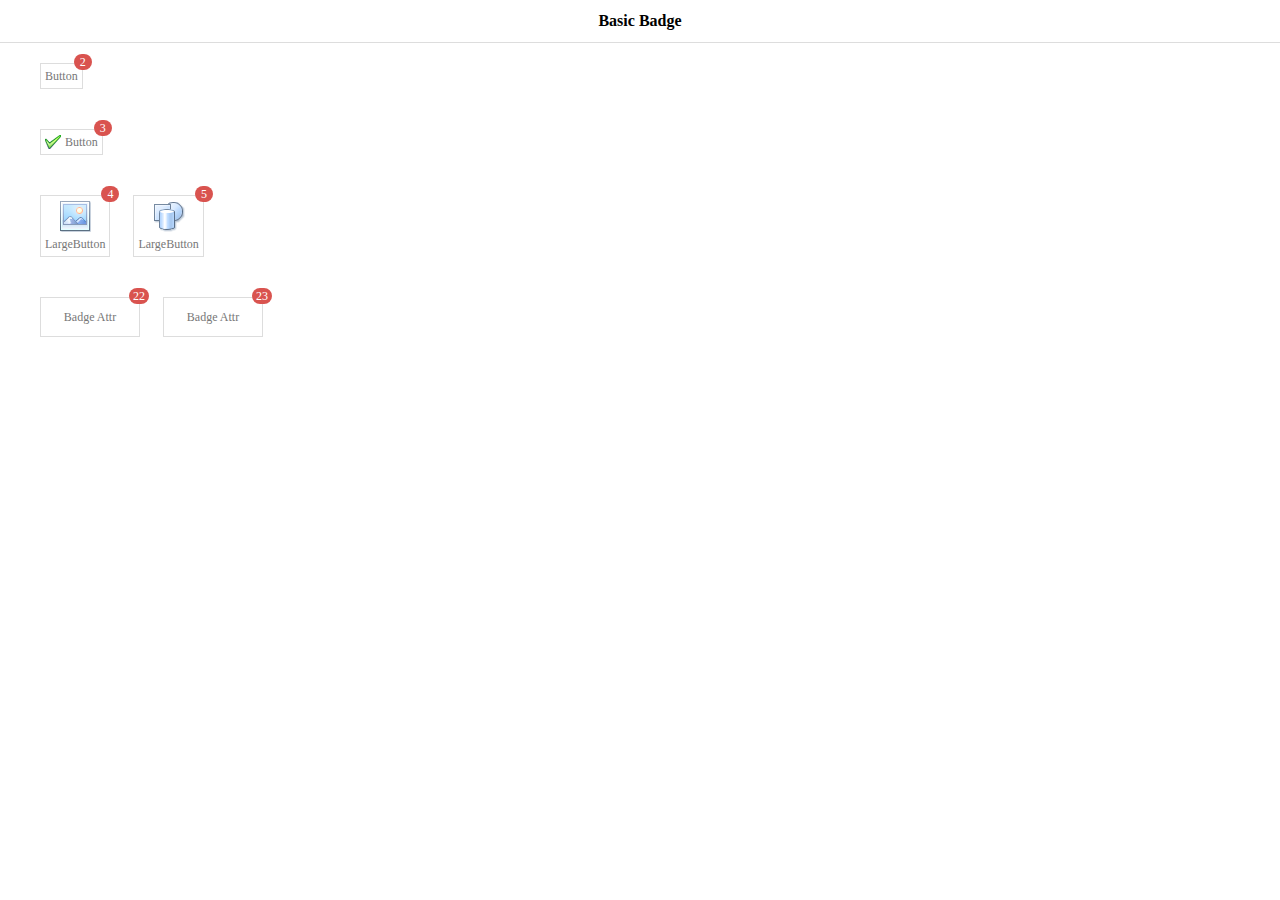
<file: jquery-easyui-1.4.4/demo-mobile/badge/basic.html>
<!doctype html><html><head>    <meta charset="UTF-8">  	<meta name="viewport" content="initial-scale=1.0, maximum-scale=1.0, user-scalable=no">    <title>Basic Badge - jQuery EasyUI Mobile Demo</title>      <link rel="stylesheet" type="text/css" href="../../themes/metro/easyui.css">      <link rel="stylesheet" type="text/css" href="../../themes/mobile.css">      <link rel="stylesheet" type="text/css" href="../../themes/icon.css">      <script type="text/javascript" src="../../jquery.min.js"></script>      <script type="text/javascript" src="../../jquery.easyui.min.js"></script>     <script type="text/javascript" src="../../jquery.easyui.mobile.js"></script> </head><body>	<div class="easyui-navpanel">		<header>			<div class="m-toolbar">				<span class="m-title">Basic Badge</span>			</div>		</header>		<div style="padding:20px 40px">			<a href="#" class="easyui-linkbutton">				Button<span class="m-badge">2</span>			</a>		</div>		<div style="padding:20px 40px">			<a href="#" class="easyui-linkbutton" iconCls="icon-ok">				Button<span class="m-badge">3</span>			</a>		</div>		<div style="padding:20px 40px">			<a href="#" class="easyui-linkbutton" data-options="iconCls:'icon-large-picture',iconAlign:'top',size:'large'">				LargeButton<span class="m-badge">4</span>			</a>			<a href="#" class="easyui-linkbutton" data-options="iconCls:'icon-large-shapes',iconAlign:'top',size:'large'" style="margin-left:20px">				LargeButton<span class="m-badge">5</span>			</a>		</div>		<div style="padding:20px 40px">			<a href="#" class="easyui-linkbutton m-badge" data-badge="22" style="width:100px;height:40px">Badge Attr</a>			<a href="#" class="easyui-linkbutton m-badge" data-badge="23" style="width:100px;height:40px;margin-left:20px">Badge Attr</a>		</div>	</div></body>	</html>
</file>
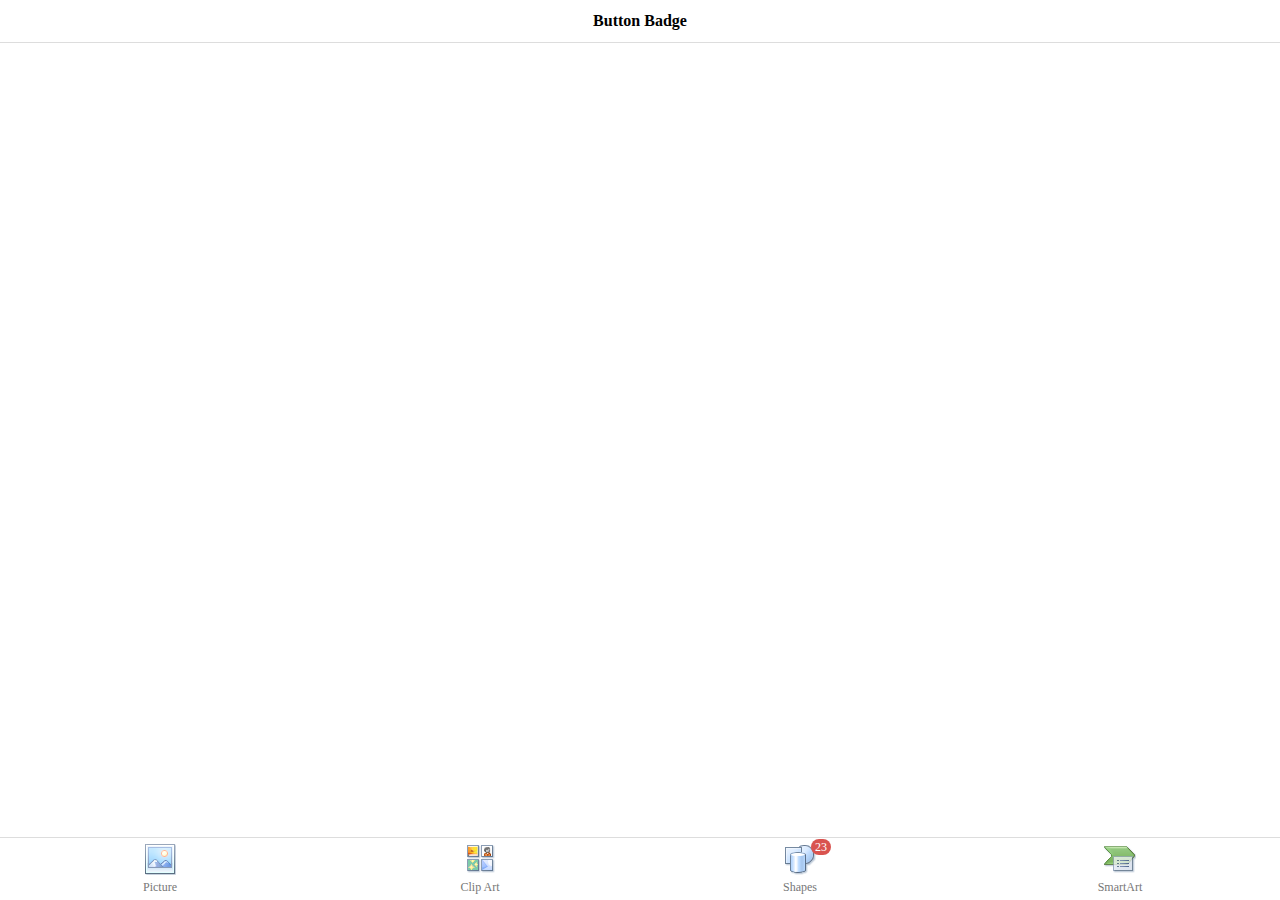
<file: jquery-easyui-1.4.4/demo-mobile/badge/button.html>
<!doctype html><html><head>    <meta charset="UTF-8">  	<meta name="viewport" content="initial-scale=1.0, maximum-scale=1.0, user-scalable=no">    <title>Button Badge - jQuery EasyUI Mobile Demo</title>      <link rel="stylesheet" type="text/css" href="../../themes/metro/easyui.css">      <link rel="stylesheet" type="text/css" href="../../themes/mobile.css">      <link rel="stylesheet" type="text/css" href="../../themes/icon.css">      <script type="text/javascript" src="../../jquery.min.js"></script>      <script type="text/javascript" src="../../jquery.easyui.min.js"></script>     <script type="text/javascript" src="../../jquery.easyui.mobile.js"></script> </head><body>	<div class="easyui-navpanel">		<header>			<div class="m-toolbar">				<span class="m-title">Button Badge</span>			</div>		</header>		<footer>            <div class="m-buttongroup m-buttongroup-justified" style="width:100%">                <a href="#" class="easyui-linkbutton" data-options="iconCls:'icon-large-picture',size:'large',iconAlign:'top',plain:true">Picture</a>                <a href="#" class="easyui-linkbutton" data-options="iconCls:'icon-large-clipart',size:'large',iconAlign:'top',plain:true">Clip Art</a>                <a href="#" class="easyui-linkbutton" data-options="iconCls:'icon-large-shapes',size:'large',iconAlign:'top',plain:true">Shapes<span class="m-badge">23</span></a>                <a href="#" class="easyui-linkbutton" data-options="iconCls:'icon-large-smartart',size:'large',iconAlign:'top',plain:true">SmartArt</a>            </div>		</footer>	</div></body>	</html>
</file>
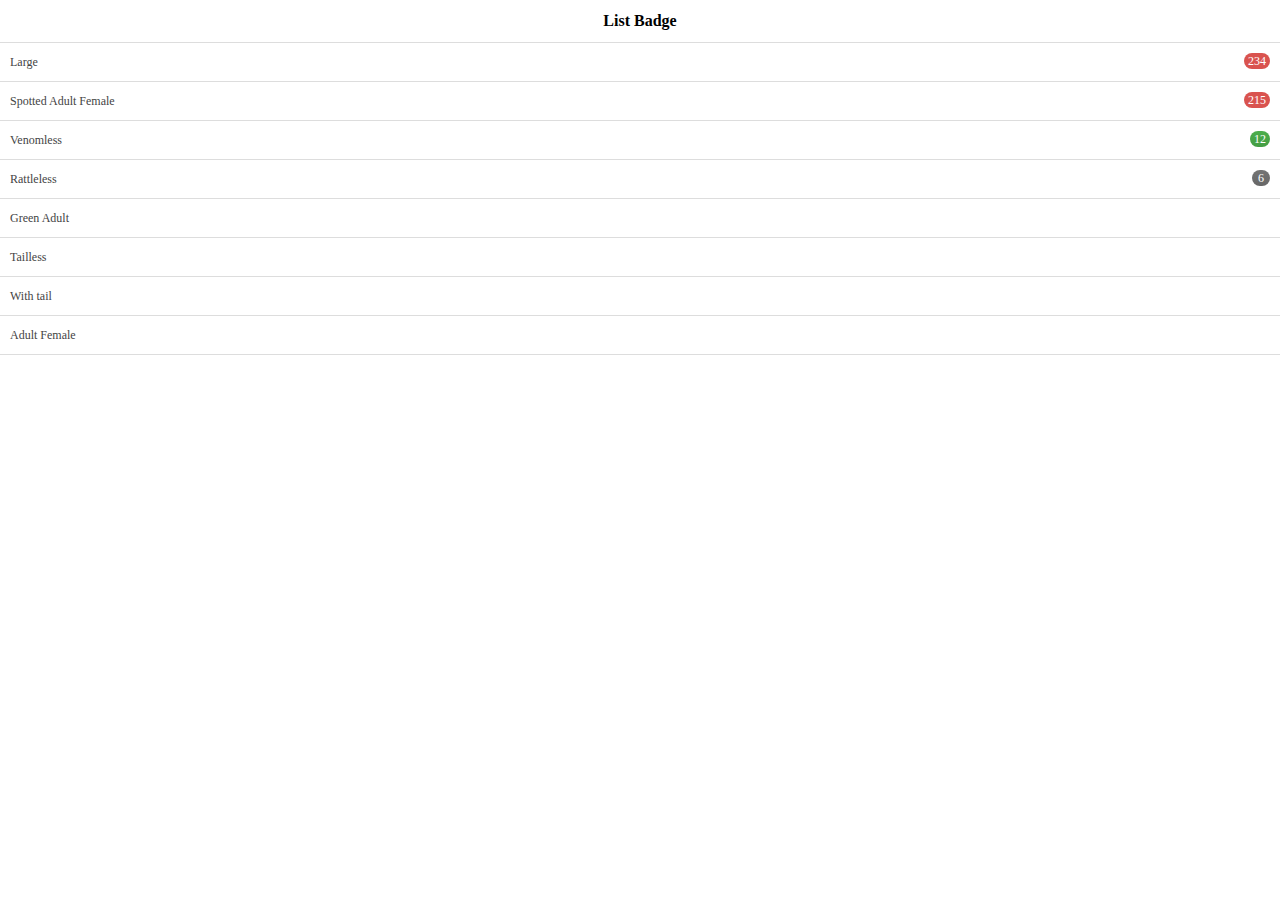
<file: jquery-easyui-1.4.4/demo-mobile/badge/list.html>
<!doctype html><html><head>    <meta charset="UTF-8">  	<meta name="viewport" content="initial-scale=1.0, maximum-scale=1.0, user-scalable=no">    <title>List Badge - jQuery EasyUI Mobile Demo</title>      <link rel="stylesheet" type="text/css" href="../../themes/metro/easyui.css">      <link rel="stylesheet" type="text/css" href="../../themes/mobile.css">      <link rel="stylesheet" type="text/css" href="../../themes/color.css">      <link rel="stylesheet" type="text/css" href="../../themes/icon.css">      <script type="text/javascript" src="../../jquery.min.js"></script>      <script type="text/javascript" src="../../jquery.easyui.min.js"></script>     <script type="text/javascript" src="../../jquery.easyui.mobile.js"></script> </head><body>	<div class="easyui-navpanel">		<header>			<div class="m-toolbar">				<span class="m-title">List Badge</span>			</div>		</header>		<ul class="m-list">			<li>Large				<div class="m-right"><span class="m-badge" style="margin-top:10px">234</span></div>			</li>			<li>Spotted Adult Female				<div class="m-right"><span class="m-badge" style="margin-top:10px">215</span></div>			</li>			<li>Venomless				<div class="m-right"><span class="m-badge c1" style="margin-top:10px">12</span></div>			</li>			<li>Rattleless				<div class="m-right"><span class="m-badge c2" style="margin-top:10px">6</span></div>			</li>			<li>Green Adult</li>			<li>Tailless</li>			<li>With tail</li>			<li>Adult Female</li>		</ul>	</div></body>	</html>
</file>
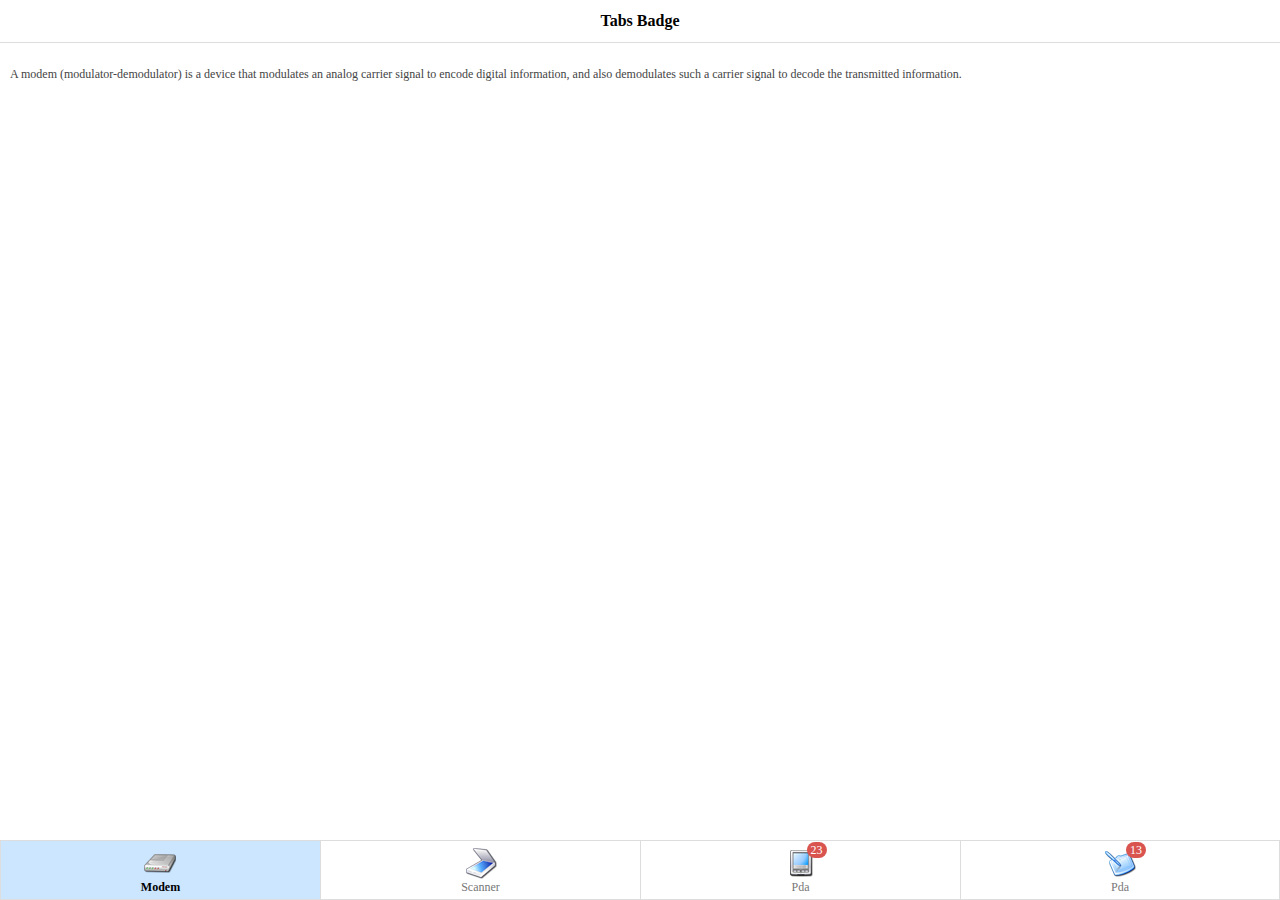
<file: jquery-easyui-1.4.4/demo-mobile/badge/tabs.html>
<!doctype html><html><head>    <meta charset="UTF-8">  	<meta name="viewport" content="initial-scale=1.0, maximum-scale=1.0, user-scalable=no">    <title>Tabs Badge - jQuery EasyUI Mobile Demo</title>      <link rel="stylesheet" type="text/css" href="../../themes/metro/easyui.css">      <link rel="stylesheet" type="text/css" href="../../themes/icon.css">      <link rel="stylesheet" type="text/css" href="../../themes/mobile.css">    <script type="text/javascript" src="../../jquery.min.js"></script>      <script type="text/javascript" src="../../jquery.easyui.min.js"></script>    <script type="text/javascript" src="../../jquery.easyui.mobile.js"></script></head><body>	<div class="easyui-navpanel">	    <header>	    	<div class="m-toolbar">	    		<div class="m-title">Tabs Badge</div>	    	</div>	    </header>		<div class="easyui-tabs" data-options="tabHeight:60,fit:true,tabPosition:'bottom',border:false,pill:true,narrow:true,justified:true">			<div style="padding:10px">				<div class="panel-header tt-inner">					<img src='../images/modem.png'/><br>Modem				</div>				<p>A modem (modulator-demodulator) is a device that modulates an analog carrier signal to encode digital information, and also demodulates such a carrier signal to decode the transmitted information.</p>			</div>			<div style="padding:10px">				<div class="panel-header tt-inner">					<img src='../images/scanner.png'/><br>Scanner				</div>				<p>In computing, an image scanner—often abbreviated to just scanner—is a device that optically scans images, printed text, handwriting, or an object, and converts it to a digital image.</p>			</div>			<div style="padding:10px">				<div class="panel-header tt-inner">					<img src='../images/pda.png'/><br>Pda					<span class="m-badge">23</span>				</div>				<p>A personal digital assistant (PDA), also known as a palmtop computer, or personal data assistant, is a mobile device that functions as a personal information manager. PDAs are largely considered obsolete with the widespread adoption of smartphones.</p>			</div>			<div style="padding:10px">				<div class="panel-header tt-inner">					<img src='../images/tablet.png'/><br>Pda					<span class="m-badge">13</span>				</div>				<p>A tablet computer, or simply tablet, is a one-piece mobile computer. Devices typically have a touchscreen, with finger or stylus gestures replacing the conventional computer mouse.</p>			</div>		</div>	</div>	<style scoped>       .tt-inner{            display:inline-block;            line-height:12px;            padding-top:6px;            position: relative;        }		p{			line-height:150%;		}	</style></body>	</html>
</file>
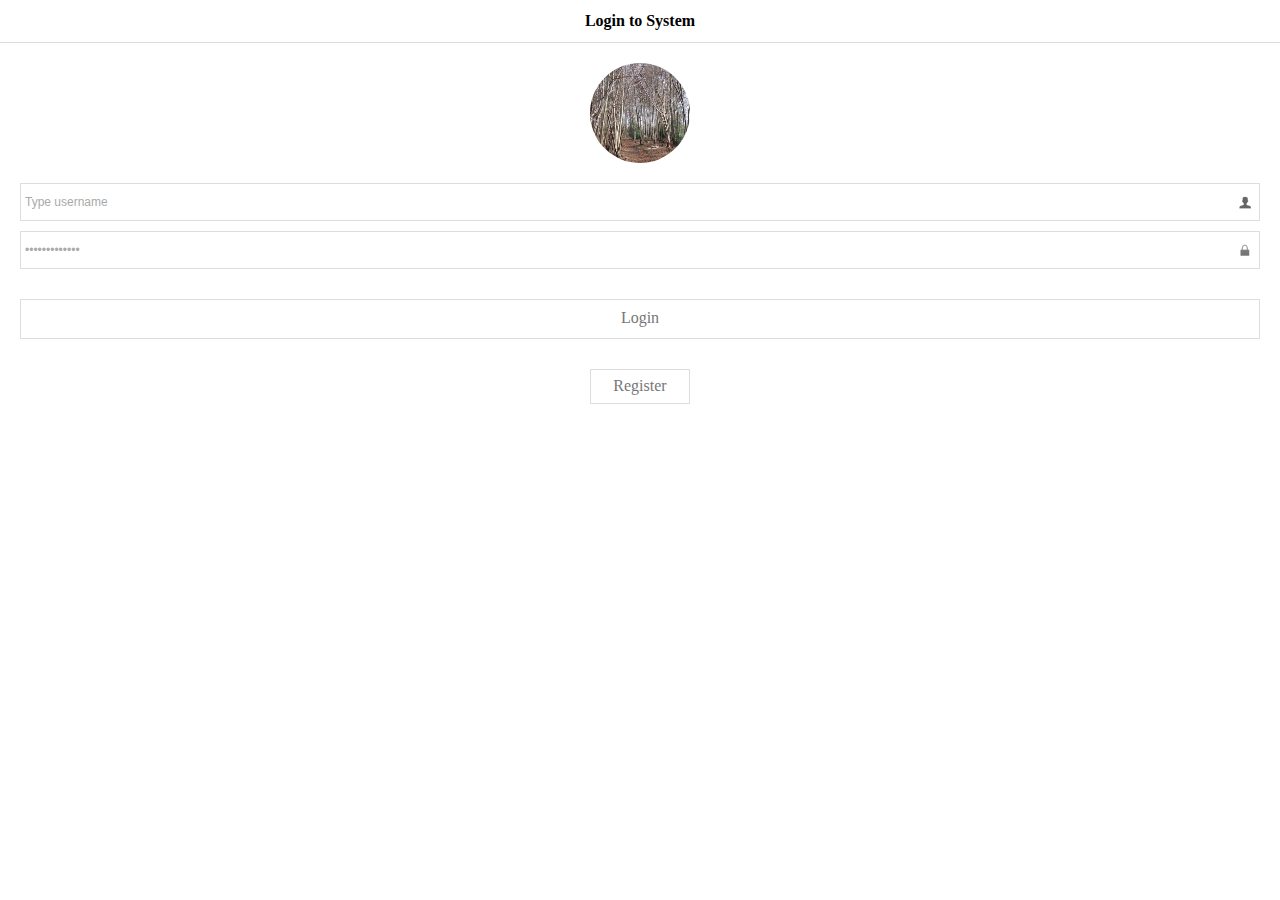
<file: jquery-easyui-1.4.4/demo-mobile/button/basic.html>
<!doctype html><html><head>    <meta charset="UTF-8">  	<meta name="viewport" content="initial-scale=1.0, maximum-scale=1.0, user-scalable=no">    <title>Basic LinkButton - jQuery EasyUI Mobile Demo</title>      <link rel="stylesheet" type="text/css" href="../../themes/metro/easyui.css">      <link rel="stylesheet" type="text/css" href="../../themes/mobile.css">      <link rel="stylesheet" type="text/css" href="../../themes/icon.css">      <script type="text/javascript" src="../../jquery.min.js"></script>      <script type="text/javascript" src="../../jquery.easyui.min.js"></script>     <script type="text/javascript" src="../../jquery.easyui.mobile.js"></script> </head><body>	<div class="easyui-navpanel">		<header>			<div class="m-toolbar">				<span class="m-title">Login to System</span>			</div>		</header>		<div style="margin:20px auto;width:100px;height:100px;border-radius:100px;overflow:hidden">			<img src="../images/login1.jpg" style="margin:0;width:100%;height:100%;">		</div>		<div style="padding:0 20px">			<div style="margin-bottom:10px">				<input class="easyui-textbox" data-options="prompt:'Type username',iconCls:'icon-man'" style="width:100%;height:38px">			</div>			<div>				<input class="easyui-textbox" type="password" data-options="prompt:'Type password',iconCls:'icon-lock'" style="width:100%;height:38px">			</div>			<div style="text-align:center;margin-top:30px">				<a href="#" class="easyui-linkbutton" style="width:100%;height:40px"><span style="font-size:16px">Login</span></a>			</div>			<div style="text-align:center;margin-top:30px">				<a href="#" class="easyui-linkbutton" plain="true" outline="true" style="width:100px;height:35px"><span style="font-size:16px">Register</span></a> 			</div>		</div>	</div></body>	</html>
</file>
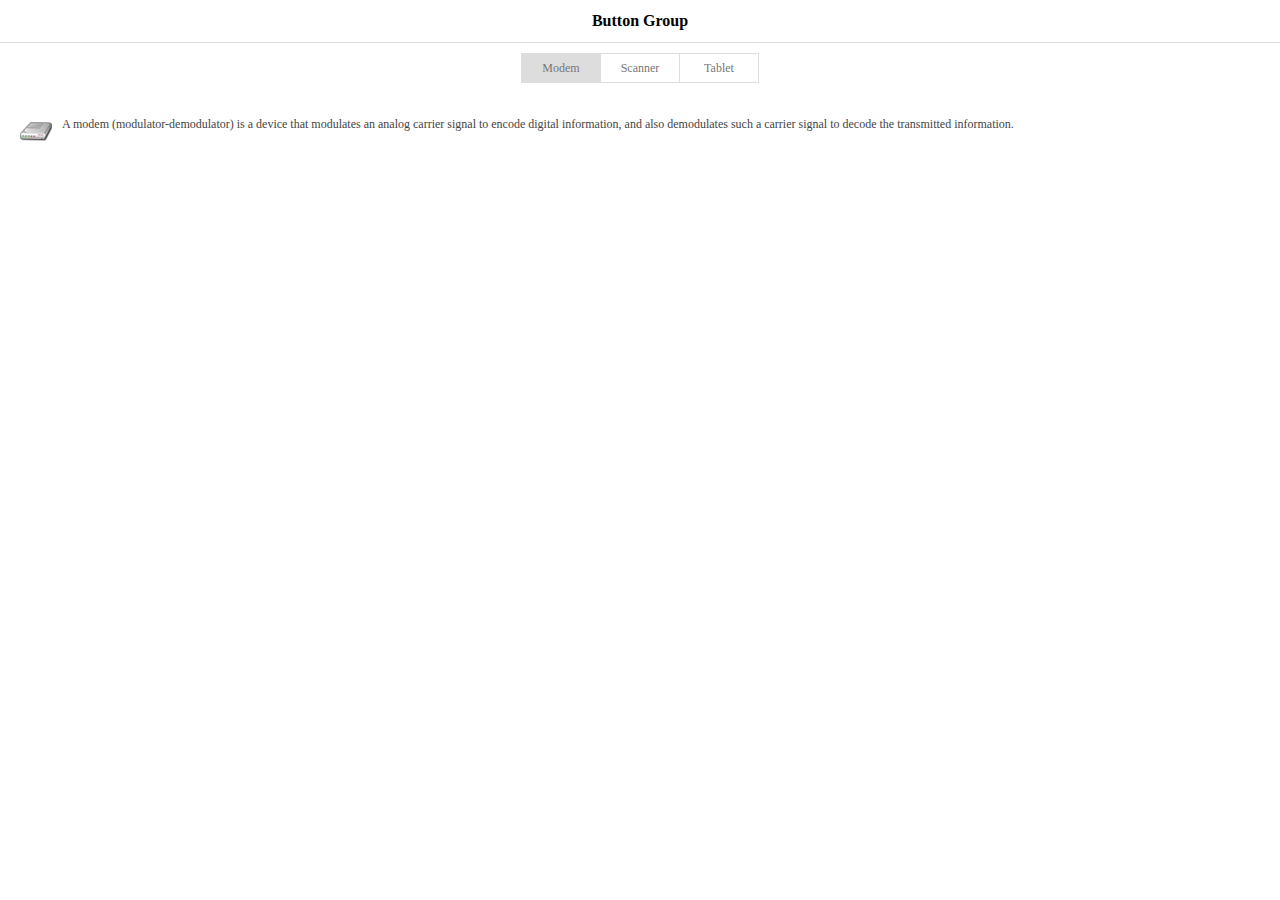
<file: jquery-easyui-1.4.4/demo-mobile/button/group.html>
<!doctype html><html><head>    <meta charset="UTF-8">  	<meta name="viewport" content="initial-scale=1.0, maximum-scale=1.0, user-scalable=no">    <title>Group LinkButton - jQuery EasyUI Mobile Demo</title>      <link rel="stylesheet" type="text/css" href="../../themes/metro/easyui.css">      <link rel="stylesheet" type="text/css" href="../../themes/mobile.css">      <link rel="stylesheet" type="text/css" href="../../themes/icon.css">      <script type="text/javascript" src="../../jquery.min.js"></script>      <script type="text/javascript" src="../../jquery.easyui.min.js"></script>     <script type="text/javascript" src="../../jquery.easyui.mobile.js"></script> </head><body>	<div class="easyui-navpanel">		<header>			<div class="m-toolbar">				<div class="m-title">Button Group</div>			</div>		</header>		<div style="text-align:center;padding:10px">			<span class="m-buttongroup">				<a href="javascript:void(0)" class="easyui-linkbutton" data-options="toggle:true,group:'g1',selected:true" onclick="show1('#m-modem')" style="width:80px;height:30px">Modem</a> 				<a href="javascript:void(0)" class="easyui-linkbutton" data-options="toggle:true,group:'g1'" onclick="show1('#m-scanner')" style="width:80px;height:30px">Scanner</a> 				<a href="javascript:void(0)" class="easyui-linkbutton" data-options="toggle:true,group:'g1'" onclick="show1('#m-tablet')" style="width:80px;height:30px">Tablet</a> 			</span>		</div>		<div id="items" style="padding:10px 20px;">			<div id="m-modem" class="m-item">				<img src="../images/modem.png"/>				<p>A modem (modulator-demodulator) is a device that modulates an analog carrier signal to encode digital information, and also demodulates such a carrier signal to decode the transmitted information.</p>			</div>			<div id="m-scanner" class="m-item" style="display:none">				<img src="../images/scanner.png"/>				<p>In computing, an image scanner—often abbreviated to just scanner—is a device that optically scans images, printed text, handwriting, or an object, and converts it to a digital image.</p>			</div>			<div id="m-tablet" class="m-item" style="display:none">				<img src="../images/tablet.png"/>				<p>A tablet computer, or simply tablet, is a one-piece mobile computer. Devices typically have a touchscreen, with finger or stylus gestures replacing the conventional computer mouse.</p>			</div>		</div>	</div>	<script>		function show1(id){			$('div.m-item').hide();			$(id).show();		}	</script>	<style scoped>		p{			line-height:150%;		}		#items img{			margin:0 10px 10px 0;			float:left;		}	</style></body>	</html>
</file>
<file: jquery-easyui-1.4.4/themes/bootstrap/easyui.css>
.panel {
  overflow: hidden;
  text-align: left;
  margin: 0;
  border: 0;
  -moz-border-radius: 0 0 0 0;
  -webkit-border-radius: 0 0 0 0;
  border-radius: 0 0 0 0;
}
.panel-header,
.panel-body {
  border-width: 1px;
  border-style: solid;
}
.panel-header {
  padding: 5px;
  position: relative;
}
.panel-title {
  background: url('images/blank.gif') no-repeat;
}
.panel-header-noborder {
  border-width: 0 0 1px 0;
}
.panel-body {
  overflow: auto;
  border-top-width: 0;
  padding: 0;
}
.panel-body-noheader {
  border-top-width: 1px;
}
.panel-body-noborder {
  border-width: 0px;
}
.panel-body-nobottom {
  border-bottom-width: 0;
}
.panel-with-icon {
  padding-left: 18px;
}
.panel-icon,
.panel-tool {
  position: absolute;
  top: 50%;
  margin-top: -8px;
  height: 16px;
  overflow: hidden;
}
.panel-icon {
  left: 5px;
  width: 16px;
}
.panel-tool {
  right: 5px;
  width: auto;
}
.panel-tool a {
  display: inline-block;
  width: 16px;
  height: 16px;
  opacity: 0.6;
  filter: alpha(opacity=60);
  margin: 0 0 0 2px;
  vertical-align: top;
}
.panel-tool a:hover {
  opacity: 1;
  filter: alpha(opacity=100);
  background-color: #e6e6e6;
  -moz-border-radius: 3px 3px 3px 3px;
  -webkit-border-radius: 3px 3px 3px 3px;
  border-radius: 3px 3px 3px 3px;
}
.panel-loading {
  padding: 11px 0px 10px 30px;
}
.panel-noscroll {
  overflow: hidden;
}
.panel-fit,
.panel-fit body {
  height: 100%;
  margin: 0;
  padding: 0;
  border: 0;
  overflow: hidden;
}
.panel-loading {
  background: url('images/loading.gif') no-repeat 10px 10px;
}
.panel-tool-close {
  background: url('images/panel_tools.png') no-repeat -16px 0px;
}
.panel-tool-min {
  background: url('images/panel_tools.png') no-repeat 0px 0px;
}
.panel-tool-max {
  background: url('images/panel_tools.png') no-repeat 0px -16px;
}
.panel-tool-restore {
  background: url('images/panel_tools.png') no-repeat -16px -16px;
}
.panel-tool-collapse {
  background: url('images/panel_tools.png') no-repeat -32px 0;
}
.panel-tool-expand {
  background: url('images/panel_tools.png') no-repeat -32px -16px;
}
.panel-header,
.panel-body {
  border-color: #D4D4D4;
}
.panel-header {
  background-color: #F2F2F2;
  background: -webkit-linear-gradient(top,#ffffff 0,#F2F2F2 100%);
  background: -moz-linear-gradient(top,#ffffff 0,#F2F2F2 100%);
  background: -o-linear-gradient(top,#ffffff 0,#F2F2F2 100%);
  background: linear-gradient(to bottom,#ffffff 0,#F2F2F2 100%);
  background-repeat: repeat-x;
  filter: progid:DXImageTransform.Microsoft.gradient(startColorstr=#ffffff,endColorstr=#F2F2F2,GradientType=0);
}
.panel-body {
  background-color: #ffffff;
  color: #333;
  font-size: 12px;
}
.panel-title {
  font-size: 12px;
  font-weight: bold;
  color: #777;
  height: 16px;
  line-height: 16px;
}
.panel-footer {
  border: 1px solid #D4D4D4;
  overflow: hidden;
  background: #F5F5F5;
}
.panel-footer-noborder {
  border-width: 1px 0 0 0;
}
.accordion {
  overflow: hidden;
  border-width: 1px;
  border-style: solid;
}
.accordion .accordion-header {
  border-width: 0 0 1px;
  cursor: pointer;
}
.accordion .accordion-body {
  border-width: 0 0 1px;
}
.accordion-noborder {
  border-width: 0;
}
.accordion-noborder .accordion-header {
  border-width: 0 0 1px;
}
.accordion-noborder .accordion-body {
  border-width: 0 0 1px;
}
.accordion-collapse {
  background: url('images/accordion_arrows.png') no-repeat 0 0;
}
.accordion-expand {
  background: url('images/accordion_arrows.png') no-repeat -16px 0;
}
.accordion {
  background: #ffffff;
  border-color: #D4D4D4;
}
.accordion .accordion-header {
  background: #F2F2F2;
  filter: none;
}
.accordion .accordion-header-selected {
  background: #0081c2;
}
.accordion .accordion-header-selected .panel-title {
  color: #fff;
}
.window {
  overflow: hidden;
  padding: 5px;
  border-width: 1px;
  border-style: solid;
}
.window .window-header {
  background: transparent;
  padding: 0px 0px 6px 0px;
}
.window .window-body {
  border-width: 1px;
  border-style: solid;
  border-top-width: 0px;
}
.window .window-body-noheader {
  border-top-width: 1px;
}
.window .panel-body-nobottom {
  border-bottom-width: 0;
}
.window .window-header .panel-icon,
.window .window-header .panel-tool {
  top: 50%;
  margin-top: -11px;
}
.window .window-header .panel-icon {
  left: 1px;
}
.window .window-header .panel-tool {
  right: 1px;
}
.window .window-header .panel-with-icon {
  padding-left: 18px;
}
.window-proxy {
  position: absolute;
  overflow: hidden;
}
.window-proxy-mask {
  position: absolute;
  filter: alpha(opacity=5);
  opacity: 0.05;
}
.window-mask {
  position: absolute;
  left: 0;
  top: 0;
  width: 100%;
  height: 100%;
  filter: alpha(opacity=40);
  opacity: 0.40;
  font-size: 1px;
  overflow: hidden;
}
.window,
.window-shadow {
  position: absolute;
  -moz-border-radius: 5px 5px 5px 5px;
  -webkit-border-radius: 5px 5px 5px 5px;
  border-radius: 5px 5px 5px 5px;
}
.window-shadow {
  background: #ccc;
  -moz-box-shadow: 2px 2px 3px #cccccc;
  -webkit-box-shadow: 2px 2px 3px #cccccc;
  box-shadow: 2px 2px 3px #cccccc;
  filter: progid:DXImageTransform.Microsoft.Blur(pixelRadius=2,MakeShadow=false,ShadowOpacity=0.2);
}
.window,
.window .window-body {
  border-color: #D4D4D4;
}
.window {
  background-color: #F2F2F2;
  background: -webkit-linear-gradient(top,#ffffff 0,#F2F2F2 20%);
  background: -moz-linear-gradient(top,#ffffff 0,#F2F2F2 20%);
  background: -o-linear-gradient(top,#ffffff 0,#F2F2F2 20%);
  background: linear-gradient(to bottom,#ffffff 0,#F2F2F2 20%);
  background-repeat: repeat-x;
  filter: progid:DXImageTransform.Microsoft.gradient(startColorstr=#ffffff,endColorstr=#F2F2F2,GradientType=0);
}
.window-proxy {
  border: 1px dashed #D4D4D4;
}
.window-proxy-mask,
.window-mask {
  background: #ccc;
}
.window .panel-footer {
  border: 1px solid #D4D4D4;
  position: relative;
  top: -1px;
}
.dialog-content {
  overflow: auto;
}
.dialog-toolbar {
  padding: 2px 5px;
}
.dialog-tool-separator {
  float: left;
  height: 24px;
  border-left: 1px solid #ccc;
  border-right: 1px solid #fff;
  margin: 2px 1px;
}
.dialog-button {
  padding: 5px;
  text-align: right;
}
.dialog-button .l-btn {
  margin-left: 5px;
}
.dialog-toolbar,
.dialog-button {
  background: #F5F5F5;
  border-width: 1px;
  border-style: solid;
}
.dialog-toolbar {
  border-color: #D4D4D4 #D4D4D4 #e6e6e6 #D4D4D4;
}
.dialog-button {
  border-color: #e6e6e6 #D4D4D4 #D4D4D4 #D4D4D4;
}
.l-btn {
  text-decoration: none;
  display: inline-block;
  overflow: hidden;
  margin: 0;
  padding: 0;
  cursor: pointer;
  outline: none;
  text-align: center;
  vertical-align: middle;
  line-height: normal;
}
.l-btn-plain {
  border-width: 0;
  padding: 1px;
}
.l-btn-left {
  display: inline-block;
  position: relative;
  overflow: hidden;
  margin: 0;
  padding: 0;
  vertical-align: top;
}
.l-btn-text {
  display: inline-block;
  vertical-align: top;
  width: auto;
  line-height: 24px;
  font-size: 12px;
  padding: 0;
  margin: 0 4px;
}
.l-btn-icon {
  display: inline-block;
  width: 16px;
  height: 16px;
  line-height: 16px;
  position: absolute;
  top: 50%;
  margin-top: -8px;
  font-size: 1px;
}
.l-btn span span .l-btn-empty {
  display: inline-block;
  margin: 0;
  width: 16px;
  height: 24px;
  font-size: 1px;
  vertical-align: top;
}
.l-btn span .l-btn-icon-left {
  padding: 0 0 0 20px;
  background-position: left center;
}
.l-btn span .l-btn-icon-right {
  padding: 0 20px 0 0;
  background-position: right center;
}
.l-btn-icon-left .l-btn-text {
  margin: 0 4px 0 24px;
}
.l-btn-icon-left .l-btn-icon {
  left: 4px;
}
.l-btn-icon-right .l-btn-text {
  margin: 0 24px 0 4px;
}
.l-btn-icon-right .l-btn-icon {
  right: 4px;
}
.l-btn-icon-top .l-btn-text {
  margin: 20px 4px 0 4px;
}
.l-btn-icon-top .l-btn-icon {
  top: 4px;
  left: 50%;
  margin: 0 0 0 -8px;
}
.l-btn-icon-bottom .l-btn-text {
  margin: 0 4px 20px 4px;
}
.l-btn-icon-bottom .l-btn-icon {
  top: auto;
  bottom: 4px;
  left: 50%;
  margin: 0 0 0 -8px;
}
.l-btn-left .l-btn-empty {
  margin: 0 4px;
  width: 16px;
}
.l-btn-plain:hover {
  padding: 0;
}
.l-btn-focus {
  outline: #0000FF dotted thin;
}
.l-btn-large .l-btn-text {
  line-height: 40px;
}
.l-btn-large .l-btn-icon {
  width: 32px;
  height: 32px;
  line-height: 32px;
  margin-top: -16px;
}
.l-btn-large .l-btn-icon-left .l-btn-text {
  margin-left: 40px;
}
.l-btn-large .l-btn-icon-right .l-btn-text {
  margin-right: 40px;
}
.l-btn-large .l-btn-icon-top .l-btn-text {
  margin-top: 36px;
  line-height: 24px;
  min-width: 32px;
}
.l-btn-large .l-btn-icon-top .l-btn-icon {
  margin: 0 0 0 -16px;
}
.l-btn-large .l-btn-icon-bottom .l-btn-text {
  margin-bottom: 36px;
  line-height: 24px;
  min-width: 32px;
}
.l-btn-large .l-btn-icon-bottom .l-btn-icon {
  margin: 0 0 0 -16px;
}
.l-btn-large .l-btn-left .l-btn-empty {
  margin: 0 4px;
  width: 32px;
}
.l-btn {
  color: #444;
  background: #f5f5f5;
  background-repeat: repeat-x;
  border: 1px solid #bbb;
  background: -webkit-linear-gradient(top,#ffffff 0,#e6e6e6 100%);
  background: -moz-linear-gradient(top,#ffffff 0,#e6e6e6 100%);
  background: -o-linear-gradient(top,#ffffff 0,#e6e6e6 100%);
  background: linear-gradient(to bottom,#ffffff 0,#e6e6e6 100%);
  background-repeat: repeat-x;
  filter: progid:DXImageTransform.Microsoft.gradient(startColorstr=#ffffff,endColorstr=#e6e6e6,GradientType=0);
  -moz-border-radius: 5px 5px 5px 5px;
  -webkit-border-radius: 5px 5px 5px 5px;
  border-radius: 5px 5px 5px 5px;
}
.l-btn:hover {
  background: #e6e6e6;
  color: #00438a;
  border: 1px solid #ddd;
  filter: none;
}
.l-btn-plain {
  background: transparent;
  border-width: 0;
  filter: none;
}
.l-btn-outline {
  border-width: 1px;
  border-color: #ddd;
  padding: 0;
}
.l-btn-plain:hover {
  background: #e6e6e6;
  color: #00438a;
  border: 1px solid #ddd;
  -moz-border-radius: 5px 5px 5px 5px;
  -webkit-border-radius: 5px 5px 5px 5px;
  border-radius: 5px 5px 5px 5px;
}
.l-btn-disabled,
.l-btn-disabled:hover {
  opacity: 0.5;
  cursor: default;
  background: #f5f5f5;
  color: #444;
  background: -webkit-linear-gradient(top,#ffffff 0,#e6e6e6 100%);
  background: -moz-linear-gradient(top,#ffffff 0,#e6e6e6 100%);
  background: -o-linear-gradient(top,#ffffff 0,#e6e6e6 100%);
  background: linear-gradient(to bottom,#ffffff 0,#e6e6e6 100%);
  background-repeat: repeat-x;
  filter: progid:DXImageTransform.Microsoft.gradient(startColorstr=#ffffff,endColorstr=#e6e6e6,GradientType=0);
}
.l-btn-disabled .l-btn-text,
.l-btn-disabled .l-btn-icon {
  filter: alpha(opacity=50);
}
.l-btn-plain-disabled,
.l-btn-plain-disabled:hover {
  background: transparent;
  filter: alpha(opacity=50);
}
.l-btn-selected,
.l-btn-selected:hover {
  background: #ddd;
  filter: none;
}
.l-btn-plain-selected,
.l-btn-plain-selected:hover {
  background: #ddd;
}
.textbox {
  position: relative;
  border: 1px solid #D4D4D4;
  background-color: #fff;
  vertical-align: middle;
  display: inline-block;
  overflow: hidden;
  white-space: nowrap;
  margin: 0;
  padding: 0;
  -moz-border-radius: 5px 5px 5px 5px;
  -webkit-border-radius: 5px 5px 5px 5px;
  border-radius: 5px 5px 5px 5px;
}
.textbox .textbox-text {
  font-size: 12px;
  border: 0;
  margin: 0;
  padding: 4px;
  white-space: normal;
  vertical-align: top;
  outline-style: none;
  resize: none;
  -moz-border-radius: 5px 5px 5px 5px;
  -webkit-border-radius: 5px 5px 5px 5px;
  border-radius: 5px 5px 5px 5px;
}
.textbox textarea.textbox-text {
  white-space: pre-wrap;
}
.textbox .textbox-prompt {
  font-size: 12px;
  color: #aaa;
}
.textbox .textbox-button,
.textbox .textbox-button:hover {
  position: absolute;
  top: 0;
  padding: 0;
  vertical-align: top;
  -moz-border-radius: 0 0 0 0;
  -webkit-border-radius: 0 0 0 0;
  border-radius: 0 0 0 0;
}
.textbox-button-right,
.textbox-button-right:hover {
  border-width: 0 0 0 1px;
}
.textbox-button-left,
.textbox-button-left:hover {
  border-width: 0 1px 0 0;
}
.textbox-addon {
  position: absolute;
  top: 0;
}
.textbox-icon {
  display: inline-block;
  width: 18px;
  height: 20px;
  overflow: hidden;
  vertical-align: top;
  background-position: center center;
  cursor: pointer;
  opacity: 0.6;
  filter: alpha(opacity=60);
  text-decoration: none;
  outline-style: none;
}
.textbox-icon-disabled,
.textbox-icon-readonly {
  cursor: default;
}
.textbox-icon:hover {
  opacity: 1.0;
  filter: alpha(opacity=100);
}
.textbox-icon-disabled:hover {
  opacity: 0.6;
  filter: alpha(opacity=60);
}
.textbox-focused {
  -moz-box-shadow: 0 0 3px 0 #D4D4D4;
  -webkit-box-shadow: 0 0 3px 0 #D4D4D4;
  box-shadow: 0 0 3px 0 #D4D4D4;
}
.textbox-invalid {
  border-color: #ffa8a8;
  background-color: #fff3f3;
}
.filebox .textbox-value {
  vertical-align: top;
  position: absolute;
  top: 0;
  left: -5000px;
}
.filebox-label {
  display: inline-block;
  position: absolute;
  width: 100%;
  height: 100%;
  cursor: pointer;
  left: 0;
  top: 0;
  z-index: 10;
  background: url('images/blank.gif') no-repeat;
}
.l-btn-disabled .filebox-label {
  cursor: default;
}
.combo {
  display: inline-block;
  white-space: nowrap;
  margin: 0;
  padding: 0;
  border-width: 1px;
  border-style: solid;
  overflow: hidden;
  vertical-align: middle;
}
.combo .combo-text {
  font-size: 12px;
  border: 0px;
  margin: 0;
  padding: 0px 2px;
  vertical-align: baseline;
}
.combo-arrow {
  width: 18px;
  height: 20px;
  overflow: hidden;
  display: inline-block;
  vertical-align: top;
  cursor: pointer;
  opacity: 0.6;
  filter: alpha(opacity=60);
}
.combo-arrow-hover {
  opacity: 1.0;
  filter: alpha(opacity=100);
}
.combo-panel {
  overflow: auto;
}
.combo-arrow {
  background: url('images/combo_arrow.png') no-repeat center center;
}
.combo-panel {
  background-color: #ffffff;
}
.combo {
  border-color: #D4D4D4;
  background-color: #fff;
}
.combo-arrow {
  background-color: #F2F2F2;
}
.combo-arrow-hover {
  background-color: #e6e6e6;
}
.combo-arrow:hover {
  background-color: #e6e6e6;
}
.combo .textbox-icon-disabled:hover {
  cursor: default;
}
.textbox-invalid {
  border-color: #ffa8a8;
  background-color: #fff3f3;
}
.combobox-item,
.combobox-group {
  font-size: 12px;
  padding: 3px;
  padding-right: 0px;
}
.combobox-item-disabled {
  opacity: 0.5;
  filter: alpha(opacity=50);
}
.combobox-gitem {
  padding-left: 10px;
}
.combobox-group {
  font-weight: bold;
}
.combobox-item-hover {
  background-color: #e6e6e6;
  color: #00438a;
}
.combobox-item-selected {
  background-color: #0081c2;
  color: #fff;
}
.layout {
  position: relative;
  overflow: hidden;
  margin: 0;
  padding: 0;
  z-index: 0;
}
.layout-panel {
  position: absolute;
  overflow: hidden;
}
.layout-body {
  min-width: 1px;
  min-height: 1px;
}
.layout-panel-east,
.layout-panel-west {
  z-index: 2;
}
.layout-panel-north,
.layout-panel-south {
  z-index: 3;
}
.layout-expand {
  position: absolute;
  padding: 0px;
  font-size: 1px;
  cursor: pointer;
  z-index: 1;
}
.layout-expand .panel-header,
.layout-expand .panel-body {
  background: transparent;
  filter: none;
  overflow: hidden;
}
.layout-expand .panel-header {
  border-bottom-width: 0px;
}
.layout-expand .panel-body {
  position: relative;
}
.layout-expand .panel-body .panel-icon {
  margin-top: 0;
  top: 0;
  left: 50%;
  margin-left: -8px;
}
.layout-expand-west .panel-header .panel-icon,
.layout-expand-east .panel-header .panel-icon {
  display: none;
}
.layout-expand-title {
  position: absolute;
  top: 0;
  left: 21px;
  white-space: nowrap;
  word-wrap: normal;
  -webkit-transform: rotate(90deg);
  -webkit-transform-origin: 0 0;
  -moz-transform: rotate(90deg);
  -moz-transform-origin: 0 0;
  -o-transform: rotate(90deg);
  -o-transform-origin: 0 0;
  transform: rotate(90deg);
  transform-origin: 0 0;
}
.layout-expand-with-icon {
  top: 18px;
}
.layout-expand .panel-body-noheader .layout-expand-title,
.layout-expand .panel-body-noheader .panel-icon {
  top: 5px;
}
.layout-expand .panel-body-noheader .layout-expand-with-icon {
  top: 23px;
}
.layout-split-proxy-h,
.layout-split-proxy-v {
  position: absolute;
  font-size: 1px;
  display: none;
  z-index: 5;
}
.layout-split-proxy-h {
  width: 5px;
  cursor: e-resize;
}
.layout-split-proxy-v {
  height: 5px;
  cursor: n-resize;
}
.layout-mask {
  position: absolute;
  background: #fafafa;
  filter: alpha(opacity=10);
  opacity: 0.10;
  z-index: 4;
}
.layout-button-up {
  background: url('images/layout_arrows.png') no-repeat -16px -16px;
}
.layout-button-down {
  background: url('images/layout_arrows.png') no-repeat -16px 0;
}
.layout-button-left {
  background: url('images/layout_arrows.png') no-repeat 0 0;
}
.layout-button-right {
  background: url('images/layout_arrows.png') no-repeat 0 -16px;
}
.layout-split-proxy-h,
.layout-split-proxy-v {
  background-color: #bbb;
}
.layout-split-north {
  border-bottom: 5px solid #eee;
}
.layout-split-south {
  border-top: 5px solid #eee;
}
.layout-split-east {
  border-left: 5px solid #eee;
}
.layout-split-west {
  border-right: 5px solid #eee;
}
.layout-expand {
  background-color: #F2F2F2;
}
.layout-expand-over {
  background-color: #F2F2F2;
}
.tabs-container {
  overflow: hidden;
}
.tabs-header {
  border-width: 1px;
  border-style: solid;
  border-bottom-width: 0;
  position: relative;
  padding: 0;
  padding-top: 2px;
  overflow: hidden;
}
.tabs-scroller-left,
.tabs-scroller-right {
  position: absolute;
  top: auto;
  bottom: 0;
  width: 18px;
  font-size: 1px;
  display: none;
  cursor: pointer;
  border-width: 1px;
  border-style: solid;
}
.tabs-scroller-left {
  left: 0;
}
.tabs-scroller-right {
  right: 0;
}
.tabs-tool {
  position: absolute;
  bottom: 0;
  padding: 1px;
  overflow: hidden;
  border-width: 1px;
  border-style: solid;
}
.tabs-header-plain .tabs-tool {
  padding: 0 1px;
}
.tabs-wrap {
  position: relative;
  left: 0;
  overflow: hidden;
  width: 100%;
  margin: 0;
  padding: 0;
}
.tabs-scrolling {
  margin-left: 18px;
  margin-right: 18px;
}
.tabs-disabled {
  opacity: 0.3;
  filter: alpha(opacity=30);
}
.tabs {
  list-style-type: none;
  height: 26px;
  margin: 0px;
  padding: 0px;
  padding-left: 4px;
  width: 50000px;
  border-style: solid;
  border-width: 0 0 1px 0;
}
.tabs li {
  float: left;
  display: inline-block;
  margin: 0 4px -1px 0;
  padding: 0;
  position: relative;
  border: 0;
}
.tabs li a.tabs-inner {
  display: inline-block;
  text-decoration: none;
  margin: 0;
  padding: 0 10px;
  height: 25px;
  line-height: 25px;
  text-align: center;
  white-space: nowrap;
  border-width: 1px;
  border-style: solid;
  -moz-border-radius: 5px 5px 0 0;
  -webkit-border-radius: 5px 5px 0 0;
  border-radius: 5px 5px 0 0;
}
.tabs li.tabs-selected a.tabs-inner {
  font-weight: bold;
  outline: none;
}
.tabs li.tabs-selected a:hover.tabs-inner {
  cursor: default;
  pointer: default;
}
.tabs li a.tabs-close,
.tabs-p-tool {
  position: absolute;
  font-size: 1px;
  display: block;
  height: 12px;
  padding: 0;
  top: 50%;
  margin-top: -6px;
  overflow: hidden;
}
.tabs li a.tabs-close {
  width: 12px;
  right: 5px;
  opacity: 0.6;
  filter: alpha(opacity=60);
}
.tabs-p-tool {
  right: 16px;
}
.tabs-p-tool a {
  display: inline-block;
  font-size: 1px;
  width: 12px;
  height: 12px;
  margin: 0;
  opacity: 0.6;
  filter: alpha(opacity=60);
}
.tabs li a:hover.tabs-close,
.tabs-p-tool a:hover {
  opacity: 1;
  filter: alpha(opacity=100);
  cursor: hand;
  cursor: pointer;
}
.tabs-with-icon {
  padding-left: 18px;
}
.tabs-icon {
  position: absolute;
  width: 16px;
  height: 16px;
  left: 10px;
  top: 50%;
  margin-top: -8px;
}
.tabs-title {
  font-size: 12px;
}
.tabs-closable {
  padding-right: 8px;
}
.tabs-panels {
  margin: 0px;
  padding: 0px;
  border-width: 1px;
  border-style: solid;
  border-top-width: 0;
  overflow: hidden;
}
.tabs-header-bottom {
  border-width: 0 1px 1px 1px;
  padding: 0 0 2px 0;
}
.tabs-header-bottom .tabs {
  border-width: 1px 0 0 0;
}
.tabs-header-bottom .tabs li {
  margin: -1px 4px 0 0;
}
.tabs-header-bottom .tabs li a.tabs-inner {
  -moz-border-radius: 0 0 5px 5px;
  -webkit-border-radius: 0 0 5px 5px;
  border-radius: 0 0 5px 5px;
}
.tabs-header-bottom .tabs-tool {
  top: 0;
}
.tabs-header-bottom .tabs-scroller-left,
.tabs-header-bottom .tabs-scroller-right {
  top: 0;
  bottom: auto;
}
.tabs-panels-top {
  border-width: 1px 1px 0 1px;
}
.tabs-header-left {
  float: left;
  border-width: 1px 0 1px 1px;
  padding: 0;
}
.tabs-header-right {
  float: right;
  border-width: 1px 1px 1px 0;
  padding: 0;
}
.tabs-header-left .tabs-wrap,
.tabs-header-right .tabs-wrap {
  height: 100%;
}
.tabs-header-left .tabs {
  height: 100%;
  padding: 4px 0 0 2px;
  border-width: 0 1px 0 0;
}
.tabs-header-right .tabs {
  height: 100%;
  padding: 4px 2px 0 0;
  border-width: 0 0 0 1px;
}
.tabs-header-left .tabs li,
.tabs-header-right .tabs li {
  display: block;
  width: 100%;
  position: relative;
}
.tabs-header-left .tabs li {
  left: auto;
  right: 0;
  margin: 0 -1px 4px 0;
  float: right;
}
.tabs-header-right .tabs li {
  left: 0;
  right: auto;
  margin: 0 0 4px -1px;
  float: left;
}
.tabs-justified li a.tabs-inner {
  padding-left: 0;
  padding-right: 0;
}
.tabs-header-left .tabs li a.tabs-inner {
  display: block;
  text-align: left;
  padding-left: 10px;
  padding-right: 10px;
  -moz-border-radius: 5px 0 0 5px;
  -webkit-border-radius: 5px 0 0 5px;
  border-radius: 5px 0 0 5px;
}
.tabs-header-right .tabs li a.tabs-inner {
  display: block;
  text-align: left;
  padding-left: 10px;
  padding-right: 10px;
  -moz-border-radius: 0 5px 5px 0;
  -webkit-border-radius: 0 5px 5px 0;
  border-radius: 0 5px 5px 0;
}
.tabs-panels-right {
  float: right;
  border-width: 1px 1px 1px 0;
}
.tabs-panels-left {
  float: left;
  border-width: 1px 0 1px 1px;
}
.tabs-header-noborder,
.tabs-panels-noborder {
  border: 0px;
}
.tabs-header-plain {
  border: 0px;
  background: transparent;
}
.tabs-pill {
  padding-bottom: 3px;
}
.tabs-header-bottom .tabs-pill {
  padding-top: 3px;
  padding-bottom: 0;
}
.tabs-header-left .tabs-pill {
  padding-right: 3px;
}
.tabs-header-right .tabs-pill {
  padding-left: 3px;
}
.tabs-header .tabs-pill li a.tabs-inner {
  -moz-border-radius: 5px 5px 5px 5px;
  -webkit-border-radius: 5px 5px 5px 5px;
  border-radius: 5px 5px 5px 5px;
}
.tabs-header-narrow,
.tabs-header-narrow .tabs-narrow {
  padding: 0;
}
.tabs-narrow li,
.tabs-header-bottom .tabs-narrow li {
  margin-left: 0;
  margin-right: -1px;
}
.tabs-narrow li.tabs-last,
.tabs-header-bottom .tabs-narrow li.tabs-last {
  margin-right: 0;
}
.tabs-header-left .tabs-narrow,
.tabs-header-right .tabs-narrow {
  padding-top: 0;
}
.tabs-header-left .tabs-narrow li {
  margin-bottom: -1px;
  margin-right: -1px;
}
.tabs-header-left .tabs-narrow li.tabs-last,
.tabs-header-right .tabs-narrow li.tabs-last {
  margin-bottom: 0;
}
.tabs-header-right .tabs-narrow li {
  margin-bottom: -1px;
  margin-left: -1px;
}
.tabs-scroller-left {
  background: #F2F2F2 url('images/tabs_icons.png') no-repeat 1px center;
}
.tabs-scroller-right {
  background: #F2F2F2 url('images/tabs_icons.png') no-repeat -15px center;
}
.tabs li a.tabs-close {
  background: url('images/tabs_icons.png') no-repeat -34px center;
}
.tabs li a.tabs-inner:hover {
  background: #e6e6e6;
  color: #00438a;
  filter: none;
}
.tabs li.tabs-selected a.tabs-inner {
  background-color: #ffffff;
  color: #777;
  background: -webkit-linear-gradient(top,#ffffff 0,#ffffff 100%);
  background: -moz-linear-gradient(top,#ffffff 0,#ffffff 100%);
  background: -o-linear-gradient(top,#ffffff 0,#ffffff 100%);
  background: linear-gradient(to bottom,#ffffff 0,#ffffff 100%);
  background-repeat: repeat-x;
  filter: progid:DXImageTransform.Microsoft.gradient(startColorstr=#ffffff,endColorstr=#ffffff,GradientType=0);
}
.tabs-header-bottom .tabs li.tabs-selected a.tabs-inner {
  background: -webkit-linear-gradient(top,#ffffff 0,#ffffff 100%);
  background: -moz-linear-gradient(top,#ffffff 0,#ffffff 100%);
  background: -o-linear-gradient(top,#ffffff 0,#ffffff 100%);
  background: linear-gradient(to bottom,#ffffff 0,#ffffff 100%);
  background-repeat: repeat-x;
  filter: progid:DXImageTransform.Microsoft.gradient(startColorstr=#ffffff,endColorstr=#ffffff,GradientType=0);
}
.tabs-header-left .tabs li.tabs-selected a.tabs-inner {
  background: -webkit-linear-gradient(left,#ffffff 0,#ffffff 100%);
  background: -moz-linear-gradient(left,#ffffff 0,#ffffff 100%);
  background: -o-linear-gradient(left,#ffffff 0,#ffffff 100%);
  background: linear-gradient(to right,#ffffff 0,#ffffff 100%);
  background-repeat: repeat-y;
  filter: progid:DXImageTransform.Microsoft.gradient(startColorstr=#ffffff,endColorstr=#ffffff,GradientType=1);
}
.tabs-header-right .tabs li.tabs-selected a.tabs-inner {
  background: -webkit-linear-gradient(left,#ffffff 0,#ffffff 100%);
  background: -moz-linear-gradient(left,#ffffff 0,#ffffff 100%);
  background: -o-linear-gradient(left,#ffffff 0,#ffffff 100%);
  background: linear-gradient(to right,#ffffff 0,#ffffff 100%);
  background-repeat: repeat-y;
  filter: progid:DXImageTransform.Microsoft.gradient(startColorstr=#ffffff,endColorstr=#ffffff,GradientType=1);
}
.tabs li a.tabs-inner {
  color: #777;
  background-color: #F2F2F2;
  background: -webkit-linear-gradient(top,#ffffff 0,#F2F2F2 100%);
  background: -moz-linear-gradient(top,#ffffff 0,#F2F2F2 100%);
  background: -o-linear-gradient(top,#ffffff 0,#F2F2F2 100%);
  background: linear-gradient(to bottom,#ffffff 0,#F2F2F2 100%);
  background-repeat: repeat-x;
  filter: progid:DXImageTransform.Microsoft.gradient(startColorstr=#ffffff,endColorstr=#F2F2F2,GradientType=0);
}
.tabs-header,
.tabs-tool {
  background-color: #F2F2F2;
}
.tabs-header-plain {
  background: transparent;
}
.tabs-header,
.tabs-scroller-left,
.tabs-scroller-right,
.tabs-tool,
.tabs,
.tabs-panels,
.tabs li a.tabs-inner,
.tabs li.tabs-selected a.tabs-inner,
.tabs-header-bottom .tabs li.tabs-selected a.tabs-inner,
.tabs-header-left .tabs li.tabs-selected a.tabs-inner,
.tabs-header-right .tabs li.tabs-selected a.tabs-inner {
  border-color: #D4D4D4;
}
.tabs-p-tool a:hover,
.tabs li a:hover.tabs-close,
.tabs-scroller-over {
  background-color: #e6e6e6;
}
.tabs li.tabs-selected a.tabs-inner {
  border-bottom: 1px solid #ffffff;
}
.tabs-header-bottom .tabs li.tabs-selected a.tabs-inner {
  border-top: 1px solid #ffffff;
}
.tabs-header-left .tabs li.tabs-selected a.tabs-inner {
  border-right: 1px solid #ffffff;
}
.tabs-header-right .tabs li.tabs-selected a.tabs-inner {
  border-left: 1px solid #ffffff;
}
.tabs-header .tabs-pill li.tabs-selected a.tabs-inner {
  background: #0081c2;
  color: #fff;
  filter: none;
  border-color: #D4D4D4;
}
.datagrid .panel-body {
  overflow: hidden;
  position: relative;
}
.datagrid-view {
  position: relative;
  overflow: hidden;
}
.datagrid-view1,
.datagrid-view2 {
  position: absolute;
  overflow: hidden;
  top: 0;
}
.datagrid-view1 {
  left: 0;
}
.datagrid-view2 {
  right: 0;
}
.datagrid-mask {
  position: absolute;
  left: 0;
  top: 0;
  width: 100%;
  height: 100%;
  opacity: 0.3;
  filter: alpha(opacity=30);
  display: none;
}
.datagrid-mask-msg {
  position: absolute;
  top: 50%;
  margin-top: -20px;
  padding: 10px 5px 10px 30px;
  width: auto;
  height: 16px;
  border-width: 2px;
  border-style: solid;
  display: none;
}
.datagrid-sort-icon {
  padding: 0;
  display: none;
}
.datagrid-toolbar {
  height: auto;
  padding: 1px 2px;
  border-width: 0 0 1px 0;
  border-style: solid;
}
.datagrid-btn-separator {
  float: left;
  height: 24px;
  border-left: 1px solid #ccc;
  border-right: 1px solid #fff;
  margin: 2px 1px;
}
.datagrid .datagrid-pager {
  display: block;
  margin: 0;
  border-width: 1px 0 0 0;
  border-style: solid;
}
.datagrid .datagrid-pager-top {
  border-width: 0 0 1px 0;
}
.datagrid-header {
  overflow: hidden;
  cursor: default;
  border-width: 0 0 1px 0;
  border-style: solid;
}
.datagrid-header-inner {
  float: left;
  width: 10000px;
}
.datagrid-header-row,
.datagrid-row {
  height: 25px;
}
.datagrid-header td,
.datagrid-body td,
.datagrid-footer td {
  border-width: 0 1px 1px 0;
  border-style: dotted;
  margin: 0;
  padding: 0;
}
.datagrid-cell,
.datagrid-cell-group,
.datagrid-header-rownumber,
.datagrid-cell-rownumber {
  margin: 0;
  padding: 0 4px;
  white-space: nowrap;
  word-wrap: normal;
  overflow: hidden;
  height: 18px;
  line-height: 18px;
  font-size: 12px;
}
.datagrid-header .datagrid-cell {
  height: auto;
}
.datagrid-header .datagrid-cell span {
  font-size: 12px;
}
.datagrid-cell-group {
  text-align: center;
  text-overflow: ellipsis;
}
.datagrid-header-rownumber,
.datagrid-cell-rownumber {
  width: 30px;
  text-align: center;
  margin: 0;
  padding: 0;
}
.datagrid-body {
  margin: 0;
  padding: 0;
  overflow: auto;
  zoom: 1;
}
.datagrid-view1 .datagrid-body-inner {
  padding-bottom: 20px;
}
.datagrid-view1 .datagrid-body {
  overflow: hidden;
}
.datagrid-footer {
  overflow: hidden;
}
.datagrid-footer-inner {
  border-width: 1px 0 0 0;
  border-style: solid;
  width: 10000px;
  float: left;
}
.datagrid-row-editing .datagrid-cell {
  height: auto;
}
.datagrid-header-check,
.datagrid-cell-check {
  padding: 0;
  width: 27px;
  height: 18px;
  font-size: 1px;
  text-align: center;
  overflow: hidden;
}
.datagrid-header-check input,
.datagrid-cell-check input {
  margin: 0;
  padding: 0;
  width: 15px;
  height: 18px;
}
.datagrid-resize-proxy {
  position: absolute;
  width: 1px;
  height: 10000px;
  top: 0;
  cursor: e-resize;
  display: none;
}
.datagrid-body .datagrid-editable {
  margin: 0;
  padding: 0;
}
.datagrid-body .datagrid-editable table {
  width: 100%;
  height: 100%;
}
.datagrid-body .datagrid-editable td {
  border: 0;
  margin: 0;
  padding: 0;
}
.datagrid-view .datagrid-editable-input {
  margin: 0;
  padding: 2px 4px;
  border: 1px solid #D4D4D4;
  font-size: 12px;
  outline-style: none;
  -moz-border-radius: 0 0 0 0;
  -webkit-border-radius: 0 0 0 0;
  border-radius: 0 0 0 0;
}
.datagrid-sort .datagrid-sort-icon {
  display: inline;
  padding: 0 13px 0 0;
  background: url('images/datagrid_icons.png') no-repeat -64px center;
}
.datagrid-sort-desc .datagrid-sort-icon {
  display: inline;
  padding: 0 13px 0 0;
  background: url('images/datagrid_icons.png') no-repeat -16px center;
}
.datagrid-sort-asc .datagrid-sort-icon {
  display: inline;
  padding: 0 13px 0 0;
  background: url('images/datagrid_icons.png') no-repeat 0px center;
}
.datagrid-row-collapse {
  background: url('images/datagrid_icons.png') no-repeat -48px center;
}
.datagrid-row-expand {
  background: url('images/datagrid_icons.png') no-repeat -32px center;
}
.datagrid-mask-msg {
  background: #ffffff url('images/loading.gif') no-repeat scroll 5px center;
}
.datagrid-header,
.datagrid-td-rownumber {
  background-color: #F2F2F2;
  background: -webkit-linear-gradient(top,#ffffff 0,#F2F2F2 100%);
  background: -moz-linear-gradient(top,#ffffff 0,#F2F2F2 100%);
  background: -o-linear-gradient(top,#ffffff 0,#F2F2F2 100%);
  background: linear-gradient(to bottom,#ffffff 0,#F2F2F2 100%);
  background-repeat: repeat-x;
  filter: progid:DXImageTransform.Microsoft.gradient(startColorstr=#ffffff,endColorstr=#F2F2F2,GradientType=0);
}
.datagrid-cell-rownumber {
  color: #333;
}
.datagrid-resize-proxy {
  background: #bbb;
}
.datagrid-mask {
  background: #ccc;
}
.datagrid-mask-msg {
  border-color: #D4D4D4;
}
.datagrid-toolbar,
.datagrid-pager {
  background: #F5F5F5;
}
.datagrid-header,
.datagrid-toolbar,
.datagrid-pager,
.datagrid-footer-inner {
  border-color: #e6e6e6;
}
.datagrid-header td,
.datagrid-body td,
.datagrid-footer td {
  border-color: #ccc;
}
.datagrid-htable,
.datagrid-btable,
.datagrid-ftable {
  color: #333;
  border-collapse: separate;
}
.datagrid-row-alt {
  background: #F5F5F5;
}
.datagrid-row-over,
.datagrid-header td.datagrid-header-over {
  background: #e6e6e6;
  color: #00438a;
  cursor: default;
}
.datagrid-row-selected {
  background: #0081c2;
  color: #fff;
}
.datagrid-row-editing .textbox,
.datagrid-row-editing .textbox-text {
  -moz-border-radius: 0 0 0 0;
  -webkit-border-radius: 0 0 0 0;
  border-radius: 0 0 0 0;
}
.propertygrid .datagrid-view1 .datagrid-body td {
  padding-bottom: 1px;
  border-width: 0 1px 0 0;
}
.propertygrid .datagrid-group {
  height: 21px;
  overflow: hidden;
  border-width: 0 0 1px 0;
  border-style: solid;
}
.propertygrid .datagrid-group span {
  font-weight: bold;
}
.propertygrid .datagrid-view1 .datagrid-body td {
  border-color: #e6e6e6;
}
.propertygrid .datagrid-view1 .datagrid-group {
  border-color: #F2F2F2;
}
.propertygrid .datagrid-view2 .datagrid-group {
  border-color: #e6e6e6;
}
.propertygrid .datagrid-group,
.propertygrid .datagrid-view1 .datagrid-body,
.propertygrid .datagrid-view1 .datagrid-row-over,
.propertygrid .datagrid-view1 .datagrid-row-selected {
  background: #F2F2F2;
}
.datalist .datagrid-header {
  border-width: 0;
}
.datalist .datagrid-group,
.m-list .m-list-group {
  height: 25px;
  line-height: 25px;
  font-weight: bold;
  overflow: hidden;
  background-color: #F2F2F2;
  border-style: solid;
  border-width: 0 0 1px 0;
  border-color: #ccc;
}
.datalist .datagrid-group-expander {
  display: none;
}
.datalist .datagrid-group-title {
  padding: 0 4px;
}
.datalist .datagrid-btable {
  width: 100%;
  table-layout: fixed;
}
.datalist .datagrid-row td {
  border-style: solid;
  border-left-color: transparent;
  border-right-color: transparent;
  border-bottom-width: 0;
}
.datalist-lines .datagrid-row td {
  border-bottom-width: 1px;
}
.datalist .datagrid-cell,
.m-list li {
  width: auto;
  height: auto;
  padding: 2px 4px;
  line-height: 18px;
  position: relative;
  white-space: nowrap;
  text-overflow: ellipsis;
  overflow: hidden;
}
.datalist-link,
.m-list li>a {
  display: block;
  position: relative;
  cursor: pointer;
  color: #333;
  text-decoration: none;
  overflow: hidden;
  margin: -2px -4px;
  padding: 2px 4px;
  padding-right: 16px;
  line-height: 18px;
  white-space: nowrap;
  text-overflow: ellipsis;
  overflow: hidden;
}
.datalist-link::after,
.m-list li>a::after {
  position: absolute;
  display: block;
  width: 8px;
  height: 8px;
  content: '';
  right: 6px;
  top: 50%;
  margin-top: -4px;
  border-style: solid;
  border-width: 1px 1px 0 0;
  -ms-transform: rotate(45deg);
  -moz-transform: rotate(45deg);
  -webkit-transform: rotate(45deg);
  -o-transform: rotate(45deg);
  transform: rotate(45deg);
}
.m-list {
  margin: 0;
  padding: 0;
  list-style: none;
}
.m-list li {
  border-style: solid;
  border-width: 0 0 1px 0;
  border-color: #ccc;
}
.m-list li>a:hover {
  background: #e6e6e6;
  color: #00438a;
}
.m-list .m-list-group {
  padding: 0 4px;
}
.pagination {
  zoom: 1;
}
.pagination table {
  float: left;
  height: 30px;
}
.pagination td {
  border: 0;
}
.pagination-btn-separator {
  float: left;
  height: 24px;
  border-left: 1px solid #ccc;
  border-right: 1px solid #fff;
  margin: 3px 1px;
}
.pagination .pagination-num {
  border-width: 1px;
  border-style: solid;
  margin: 0 2px;
  padding: 2px;
  width: 2em;
  height: auto;
}
.pagination-page-list {
  margin: 0px 6px;
  padding: 1px 2px;
  width: auto;
  height: auto;
  border-width: 1px;
  border-style: solid;
}
.pagination-info {
  float: right;
  margin: 0 6px 0 0;
  padding: 0;
  height: 30px;
  line-height: 30px;
  font-size: 12px;
}
.pagination span {
  font-size: 12px;
}
.pagination-link .l-btn-text {
  width: 24px;
  text-align: center;
  margin: 0;
}
.pagination-first {
  background: url('images/pagination_icons.png') no-repeat 0 center;
}
.pagination-prev {
  background: url('images/pagination_icons.png') no-repeat -16px center;
}
.pagination-next {
  background: url('images/pagination_icons.png') no-repeat -32px center;
}
.pagination-last {
  background: url('images/pagination_icons.png') no-repeat -48px center;
}
.pagination-load {
  background: url('images/pagination_icons.png') no-repeat -64px center;
}
.pagination-loading {
  background: url('images/loading.gif') no-repeat center center;
}
.pagination-page-list,
.pagination .pagination-num {
  border-color: #D4D4D4;
}
.calendar {
  border-width: 1px;
  border-style: solid;
  padding: 1px;
  overflow: hidden;
}
.calendar table {
  table-layout: fixed;
  border-collapse: separate;
  font-size: 12px;
  width: 100%;
  height: 100%;
}
.calendar table td,
.calendar table th {
  font-size: 12px;
}
.calendar-noborder {
  border: 0;
}
.calendar-header {
  position: relative;
  height: 22px;
}
.calendar-title {
  text-align: center;
  height: 22px;
}
.calendar-title span {
  position: relative;
  display: inline-block;
  top: 2px;
  padding: 0 3px;
  height: 18px;
  line-height: 18px;
  font-size: 12px;
  cursor: pointer;
  -moz-border-radius: 5px 5px 5px 5px;
  -webkit-border-radius: 5px 5px 5px 5px;
  border-radius: 5px 5px 5px 5px;
}
.calendar-prevmonth,
.calendar-nextmonth,
.calendar-prevyear,
.calendar-nextyear {
  position: absolute;
  top: 50%;
  margin-top: -7px;
  width: 14px;
  height: 14px;
  cursor: pointer;
  font-size: 1px;
  -moz-border-radius: 5px 5px 5px 5px;
  -webkit-border-radius: 5px 5px 5px 5px;
  border-radius: 5px 5px 5px 5px;
}
.calendar-prevmonth {
  left: 20px;
  background: url('images/calendar_arrows.png') no-repeat -18px -2px;
}
.calendar-nextmonth {
  right: 20px;
  background: url('images/calendar_arrows.png') no-repeat -34px -2px;
}
.calendar-prevyear {
  left: 3px;
  background: url('images/calendar_arrows.png') no-repeat -1px -2px;
}
.calendar-nextyear {
  right: 3px;
  background: url('images/calendar_arrows.png') no-repeat -49px -2px;
}
.calendar-body {
  position: relative;
}
.calendar-body th,
.calendar-body td {
  text-align: center;
}
.calendar-day {
  border: 0;
  padding: 1px;
  cursor: pointer;
  -moz-border-radius: 5px 5px 5px 5px;
  -webkit-border-radius: 5px 5px 5px 5px;
  border-radius: 5px 5px 5px 5px;
}
.calendar-other-month {
  opacity: 0.3;
  filter: alpha(opacity=30);
}
.calendar-disabled {
  opacity: 0.6;
  filter: alpha(opacity=60);
  cursor: default;
}
.calendar-menu {
  position: absolute;
  top: 0;
  left: 0;
  width: 180px;
  height: 150px;
  padding: 5px;
  font-size: 12px;
  display: none;
  overflow: hidden;
}
.calendar-menu-year-inner {
  text-align: center;
  padding-bottom: 5px;
}
.calendar-menu-year {
  width: 40px;
  text-align: center;
  border-width: 1px;
  border-style: solid;
  margin: 0;
  padding: 2px;
  font-weight: bold;
  font-size: 12px;
}
.calendar-menu-prev,
.calendar-menu-next {
  display: inline-block;
  width: 21px;
  height: 21px;
  vertical-align: top;
  cursor: pointer;
  -moz-border-radius: 5px 5px 5px 5px;
  -webkit-border-radius: 5px 5px 5px 5px;
  border-radius: 5px 5px 5px 5px;
}
.calendar-menu-prev {
  margin-right: 10px;
  background: url('images/calendar_arrows.png') no-repeat 2px 2px;
}
.calendar-menu-next {
  margin-left: 10px;
  background: url('images/calendar_arrows.png') no-repeat -45px 2px;
}
.calendar-menu-month {
  text-align: center;
  cursor: pointer;
  font-weight: bold;
  -moz-border-radius: 5px 5px 5px 5px;
  -webkit-border-radius: 5px 5px 5px 5px;
  border-radius: 5px 5px 5px 5px;
}
.calendar-body th,
.calendar-menu-month {
  color: #808080;
}
.calendar-day {
  color: #333;
}
.calendar-sunday {
  color: #CC2222;
}
.calendar-saturday {
  color: #00ee00;
}
.calendar-today {
  color: #0000ff;
}
.calendar-menu-year {
  border-color: #D4D4D4;
}
.calendar {
  border-color: #D4D4D4;
}
.calendar-header {
  background: #F2F2F2;
}
.calendar-body,
.calendar-menu {
  background: #ffffff;
}
.calendar-body th {
  background: #F5F5F5;
  padding: 2px 0;
}
.calendar-hover,
.calendar-nav-hover,
.calendar-menu-hover {
  background-color: #e6e6e6;
  color: #00438a;
}
.calendar-hover {
  border: 1px solid #ddd;
  padding: 0;
}
.calendar-selected {
  background-color: #0081c2;
  color: #fff;
  border: 1px solid #0070a9;
  padding: 0;
}
.datebox-calendar-inner {
  height: 180px;
}
.datebox-button {
  height: 18px;
  padding: 2px 5px;
  text-align: center;
}
.datebox-button a {
  font-size: 12px;
  font-weight: bold;
  text-decoration: none;
  opacity: 0.6;
  filter: alpha(opacity=60);
}
.datebox-button a:hover {
  opacity: 1.0;
  filter: alpha(opacity=100);
}
.datebox-current,
.datebox-close {
  float: left;
}
.datebox-close {
  float: right;
}
.datebox .combo-arrow {
  background-image: url('images/datebox_arrow.png');
  background-position: center center;
}
.datebox-button {
  background-color: #F5F5F5;
}
.datebox-button a {
  color: #444;
}
.numberbox {
  border: 1px solid #D4D4D4;
  margin: 0;
  padding: 0 2px;
  vertical-align: middle;
}
.textbox {
  padding: 0;
}
.spinner {
  display: inline-block;
  white-space: nowrap;
  margin: 0;
  padding: 0;
  border-width: 1px;
  border-style: solid;
  overflow: hidden;
  vertical-align: middle;
}
.spinner .spinner-text {
  font-size: 12px;
  border: 0px;
  margin: 0;
  padding: 0 2px;
  vertical-align: baseline;
}
.spinner-arrow {
  background-color: #F2F2F2;
  display: inline-block;
  overflow: hidden;
  vertical-align: top;
  margin: 0;
  padding: 0;
  opacity: 1.0;
  filter: alpha(opacity=100);
  width: 18px;
}
.spinner-arrow-up,
.spinner-arrow-down {
  opacity: 0.6;
  filter: alpha(opacity=60);
  display: block;
  font-size: 1px;
  width: 18px;
  height: 10px;
  width: 100%;
  height: 50%;
  color: #444;
  outline-style: none;
}
.spinner-arrow-hover {
  background-color: #e6e6e6;
  opacity: 1.0;
  filter: alpha(opacity=100);
}
.spinner-arrow-up:hover,
.spinner-arrow-down:hover {
  opacity: 1.0;
  filter: alpha(opacity=100);
  background-color: #e6e6e6;
}
.textbox-icon-disabled .spinner-arrow-up:hover,
.textbox-icon-disabled .spinner-arrow-down:hover {
  opacity: 0.6;
  filter: alpha(opacity=60);
  background-color: #F2F2F2;
  cursor: default;
}
.spinner .textbox-icon-disabled {
  opacity: 0.6;
  filter: alpha(opacity=60);
}
.spinner-arrow-up {
  background: url('images/spinner_arrows.png') no-repeat 1px center;
}
.spinner-arrow-down {
  background: url('images/spinner_arrows.png') no-repeat -15px center;
}
.spinner {
  border-color: #D4D4D4;
}
.progressbar {
  border-width: 1px;
  border-style: solid;
  -moz-border-radius: 5px 5px 5px 5px;
  -webkit-border-radius: 5px 5px 5px 5px;
  border-radius: 5px 5px 5px 5px;
  overflow: hidden;
  position: relative;
}
.progressbar-text {
  text-align: center;
  position: absolute;
}
.progressbar-value {
  position: relative;
  overflow: hidden;
  width: 0;
  -moz-border-radius: 5px 0 0 5px;
  -webkit-border-radius: 5px 0 0 5px;
  border-radius: 5px 0 0 5px;
}
.progressbar {
  border-color: #D4D4D4;
}
.progressbar-text {
  color: #333;
  font-size: 12px;
}
.progressbar-value .progressbar-text {
  background-color: #0081c2;
  color: #fff;
}
.searchbox {
  display: inline-block;
  white-space: nowrap;
  margin: 0;
  padding: 0;
  border-width: 1px;
  border-style: solid;
  overflow: hidden;
  vertical-align: middle;
}
.searchbox .searchbox-text {
  font-size: 12px;
  border: 0;
  margin: 0;
  padding: 0 2px;
  vertical-align: top;
}
.searchbox .searchbox-prompt {
  font-size: 12px;
  color: #ccc;
}
.searchbox-button {
  width: 18px;
  height: 20px;
  overflow: hidden;
  display: inline-block;
  vertical-align: top;
  cursor: pointer;
  opacity: 0.6;
  filter: alpha(opacity=60);
}
.searchbox-button-hover {
  opacity: 1.0;
  filter: alpha(opacity=100);
}
.searchbox .l-btn-plain {
  border: 0;
  padding: 0;
  vertical-align: top;
  opacity: 0.6;
  filter: alpha(opacity=60);
  -moz-border-radius: 0 0 0 0;
  -webkit-border-radius: 0 0 0 0;
  border-radius: 0 0 0 0;
}
.searchbox .l-btn-plain:hover {
  border: 0;
  padding: 0;
  opacity: 1.0;
  filter: alpha(opacity=100);
  -moz-border-radius: 0 0 0 0;
  -webkit-border-radius: 0 0 0 0;
  border-radius: 0 0 0 0;
}
.searchbox a.m-btn-plain-active {
  -moz-border-radius: 0 0 0 0;
  -webkit-border-radius: 0 0 0 0;
  border-radius: 0 0 0 0;
}
.searchbox .m-btn-active {
  border-width: 0 1px 0 0;
  -moz-border-radius: 0 0 0 0;
  -webkit-border-radius: 0 0 0 0;
  border-radius: 0 0 0 0;
}
.searchbox .textbox-button-right {
  border-width: 0 0 0 1px;
}
.searchbox .textbox-button-left {
  border-width: 0 1px 0 0;
}
.searchbox-button {
  background: url('images/searchbox_button.png') no-repeat center center;
}
.searchbox {
  border-color: #D4D4D4;
  background-color: #fff;
}
.searchbox .l-btn-plain {
  background: #F2F2F2;
}
.searchbox .l-btn-plain-disabled,
.searchbox .l-btn-plain-disabled:hover {
  opacity: 0.5;
  filter: alpha(opacity=50);
}
.textbox-invalid {
  border-color: #ffa8a8;
  background-color: #fff3f3;
}
.slider-disabled {
  opacity: 0.5;
  filter: alpha(opacity=50);
}
.slider-h {
  height: 22px;
}
.slider-v {
  width: 22px;
}
.slider-inner {
  position: relative;
  height: 6px;
  top: 7px;
  border-width: 1px;
  border-style: solid;
  border-radius: 5px;
}
.slider-handle {
  position: absolute;
  display: block;
  outline: none;
  width: 20px;
  height: 20px;
  top: 50%;
  margin-top: -10px;
  margin-left: -10px;
}
.slider-tip {
  position: absolute;
  display: inline-block;
  line-height: 12px;
  font-size: 12px;
  white-space: nowrap;
  top: -22px;
}
.slider-rule {
  position: relative;
  top: 15px;
}
.slider-rule span {
  position: absolute;
  display: inline-block;
  font-size: 0;
  height: 5px;
  border-width: 0 0 0 1px;
  border-style: solid;
}
.slider-rulelabel {
  position: relative;
  top: 20px;
}
.slider-rulelabel span {
  position: absolute;
  display: inline-block;
  font-size: 12px;
}
.slider-v .slider-inner {
  width: 6px;
  left: 7px;
  top: 0;
  float: left;
}
.slider-v .slider-handle {
  left: 50%;
  margin-top: -10px;
}
.slider-v .slider-tip {
  left: -10px;
  margin-top: -6px;
}
.slider-v .slider-rule {
  float: left;
  top: 0;
  left: 16px;
}
.slider-v .slider-rule span {
  width: 5px;
  height: 'auto';
  border-left: 0;
  border-width: 1px 0 0 0;
  border-style: solid;
}
.slider-v .slider-rulelabel {
  float: left;
  top: 0;
  left: 23px;
}
.slider-handle {
  background: url('images/slider_handle.png') no-repeat;
}
.slider-inner {
  border-color: #D4D4D4;
  background: #F2F2F2;
}
.slider-rule span {
  border-color: #D4D4D4;
}
.slider-rulelabel span {
  color: #333;
}
.menu {
  position: absolute;
  margin: 0;
  padding: 2px;
  border-width: 1px;
  border-style: solid;
  overflow: hidden;
}
.menu-inline {
  position: relative;
}
.menu-item {
  position: relative;
  margin: 0;
  padding: 0;
  overflow: hidden;
  white-space: nowrap;
  cursor: pointer;
  border-width: 1px;
  border-style: solid;
}
.menu-text {
  height: 20px;
  line-height: 20px;
  float: left;
  padding-left: 28px;
}
.menu-icon {
  position: absolute;
  width: 16px;
  height: 16px;
  left: 2px;
  top: 50%;
  margin-top: -8px;
}
.menu-rightarrow {
  position: absolute;
  width: 16px;
  height: 16px;
  right: 0;
  top: 50%;
  margin-top: -8px;
}
.menu-line {
  position: absolute;
  left: 26px;
  top: 0;
  height: 2000px;
  font-size: 1px;
}
.menu-sep {
  margin: 3px 0px 3px 25px;
  font-size: 1px;
}
.menu-noline .menu-line {
  display: none;
}
.menu-noline .menu-sep {
  margin-left: 0;
  margin-right: 0;
}
.menu-active {
  -moz-border-radius: 5px 5px 5px 5px;
  -webkit-border-radius: 5px 5px 5px 5px;
  border-radius: 5px 5px 5px 5px;
}
.menu-item-disabled {
  opacity: 0.5;
  filter: alpha(opacity=50);
  cursor: default;
}
.menu-text,
.menu-text span {
  font-size: 12px;
}
.menu-shadow {
  position: absolute;
  -moz-border-radius: 5px 5px 5px 5px;
  -webkit-border-radius: 5px 5px 5px 5px;
  border-radius: 5px 5px 5px 5px;
  background: #ccc;
  -moz-box-shadow: 2px 2px 3px #cccccc;
  -webkit-box-shadow: 2px 2px 3px #cccccc;
  box-shadow: 2px 2px 3px #cccccc;
  filter: progid:DXImageTransform.Microsoft.Blur(pixelRadius=2,MakeShadow=false,ShadowOpacity=0.2);
}
.menu-rightarrow {
  background: url('images/menu_arrows.png') no-repeat -32px center;
}
.menu-line {
  border-left: 1px solid #ccc;
  border-right: 1px solid #fff;
}
.menu-sep {
  border-top: 1px solid #ccc;
  border-bottom: 1px solid #fff;
}
.menu {
  background-color: #fff;
  border-color: #e6e6e6;
  color: #333;
}
.menu-content {
  background: #ffffff;
}
.menu-item {
  border-color: transparent;
  _border-color: #fff;
}
.menu-active {
  border-color: #ddd;
  color: #00438a;
  background: #e6e6e6;
}
.menu-active-disabled {
  border-color: transparent;
  background: transparent;
  color: #333;
}
.m-btn-downarrow,
.s-btn-downarrow {
  display: inline-block;
  position: absolute;
  width: 16px;
  height: 16px;
  font-size: 1px;
  right: 0;
  top: 50%;
  margin-top: -8px;
}
.m-btn-active,
.s-btn-active {
  background: #e6e6e6;
  color: #00438a;
  border: 1px solid #ddd;
  filter: none;
}
.m-btn-plain-active,
.s-btn-plain-active {
  background: transparent;
  padding: 0;
  border-width: 1px;
  border-style: solid;
  -moz-border-radius: 5px 5px 5px 5px;
  -webkit-border-radius: 5px 5px 5px 5px;
  border-radius: 5px 5px 5px 5px;
}
.m-btn .l-btn-left .l-btn-text {
  margin-right: 20px;
}
.m-btn .l-btn-icon-right .l-btn-text {
  margin-right: 40px;
}
.m-btn .l-btn-icon-right .l-btn-icon {
  right: 20px;
}
.m-btn .l-btn-icon-top .l-btn-text {
  margin-right: 4px;
  margin-bottom: 14px;
}
.m-btn .l-btn-icon-bottom .l-btn-text {
  margin-right: 4px;
  margin-bottom: 34px;
}
.m-btn .l-btn-icon-bottom .l-btn-icon {
  top: auto;
  bottom: 20px;
}
.m-btn .l-btn-icon-top .m-btn-downarrow,
.m-btn .l-btn-icon-bottom .m-btn-downarrow {
  top: auto;
  bottom: 0px;
  left: 50%;
  margin-left: -8px;
}
.m-btn-line {
  display: inline-block;
  position: absolute;
  font-size: 1px;
  display: none;
}
.m-btn .l-btn-left .m-btn-line {
  right: 0;
  width: 16px;
  height: 500px;
  border-style: solid;
  border-color: #bbb;
  border-width: 0 0 0 1px;
}
.m-btn .l-btn-icon-top .m-btn-line,
.m-btn .l-btn-icon-bottom .m-btn-line {
  left: 0;
  bottom: 0;
  width: 500px;
  height: 16px;
  border-width: 1px 0 0 0;
}
.m-btn-large .l-btn-icon-right .l-btn-text {
  margin-right: 56px;
}
.m-btn-large .l-btn-icon-bottom .l-btn-text {
  margin-bottom: 50px;
}
.m-btn-downarrow,
.s-btn-downarrow {
  background: url('images/menu_arrows.png') no-repeat 0 center;
}
.m-btn-plain-active,
.s-btn-plain-active {
  border-color: #ddd;
  background-color: #e6e6e6;
  color: #00438a;
}
.s-btn:hover .m-btn-line,
.s-btn-active .m-btn-line,
.s-btn-plain-active .m-btn-line {
  display: inline-block;
}
.l-btn:hover .s-btn-downarrow,
.s-btn-active .s-btn-downarrow,
.s-btn-plain-active .s-btn-downarrow {
  border-style: solid;
  border-color: #bbb;
  border-width: 0 0 0 1px;
}
.messager-body {
  padding: 10px;
  overflow: auto;
}
.messager-button {
  text-align: center;
  padding: 5px;
}
.messager-button .l-btn {
  width: 70px;
}
.messager-icon {
  float: left;
  width: 32px;
  height: 32px;
  margin: 0 10px 10px 0;
}
.messager-error {
  background: url('images/messager_icons.png') no-repeat scroll -64px 0;
}
.messager-info {
  background: url('images/messager_icons.png') no-repeat scroll 0 0;
}
.messager-question {
  background: url('images/messager_icons.png') no-repeat scroll -32px 0;
}
.messager-warning {
  background: url('images/messager_icons.png') no-repeat scroll -96px 0;
}
.messager-progress {
  padding: 10px;
}
.messager-p-msg {
  margin-bottom: 5px;
}
.messager-body .messager-input {
  width: 100%;
  padding: 1px 0;
  border: 1px solid #D4D4D4;
}
.tree {
  margin: 0;
  padding: 0;
  list-style-type: none;
}
.tree li {
  white-space: nowrap;
}
.tree li ul {
  list-style-type: none;
  margin: 0;
  padding: 0;
}
.tree-node {
  height: 18px;
  white-space: nowrap;
  cursor: pointer;
}
.tree-hit {
  cursor: pointer;
}
.tree-expanded,
.tree-collapsed,
.tree-folder,
.tree-file,
.tree-checkbox,
.tree-indent {
  display: inline-block;
  width: 16px;
  height: 18px;
  vertical-align: top;
  overflow: hidden;
}
.tree-expanded {
  background: url('images/tree_icons.png') no-repeat -18px 0px;
}
.tree-expanded-hover {
  background: url('images/tree_icons.png') no-repeat -50px 0px;
}
.tree-collapsed {
  background: url('images/tree_icons.png') no-repeat 0px 0px;
}
.tree-collapsed-hover {
  background: url('images/tree_icons.png') no-repeat -32px 0px;
}
.tree-lines .tree-expanded,
.tree-lines .tree-root-first .tree-expanded {
  background: url('images/tree_icons.png') no-repeat -144px 0;
}
.tree-lines .tree-collapsed,
.tree-lines .tree-root-first .tree-collapsed {
  background: url('images/tree_icons.png') no-repeat -128px 0;
}
.tree-lines .tree-node-last .tree-expanded,
.tree-lines .tree-root-one .tree-expanded {
  background: url('images/tree_icons.png') no-repeat -80px 0;
}
.tree-lines .tree-node-last .tree-collapsed,
.tree-lines .tree-root-one .tree-collapsed {
  background: url('images/tree_icons.png') no-repeat -64px 0;
}
.tree-line {
  background: url('images/tree_icons.png') no-repeat -176px 0;
}
.tree-join {
  background: url('images/tree_icons.png') no-repeat -192px 0;
}
.tree-joinbottom {
  background: url('images/tree_icons.png') no-repeat -160px 0;
}
.tree-folder {
  background: url('images/tree_icons.png') no-repeat -208px 0;
}
.tree-folder-open {
  background: url('images/tree_icons.png') no-repeat -224px 0;
}
.tree-file {
  background: url('images/tree_icons.png') no-repeat -240px 0;
}
.tree-loading {
  background: url('images/loading.gif') no-repeat center center;
}
.tree-checkbox0 {
  background: url('images/tree_icons.png') no-repeat -208px -18px;
}
.tree-checkbox1 {
  background: url('images/tree_icons.png') no-repeat -224px -18px;
}
.tree-checkbox2 {
  background: url('images/tree_icons.png') no-repeat -240px -18px;
}
.tree-title {
  font-size: 12px;
  display: inline-block;
  text-decoration: none;
  vertical-align: top;
  white-space: nowrap;
  padding: 0 2px;
  height: 18px;
  line-height: 18px;
}
.tree-node-proxy {
  font-size: 12px;
  line-height: 20px;
  padding: 0 2px 0 20px;
  border-width: 1px;
  border-style: solid;
  z-index: 9900000;
}
.tree-dnd-icon {
  display: inline-block;
  position: absolute;
  width: 16px;
  height: 18px;
  left: 2px;
  top: 50%;
  margin-top: -9px;
}
.tree-dnd-yes {
  background: url('images/tree_icons.png') no-repeat -256px 0;
}
.tree-dnd-no {
  background: url('images/tree_icons.png') no-repeat -256px -18px;
}
.tree-node-top {
  border-top: 1px dotted red;
}
.tree-node-bottom {
  border-bottom: 1px dotted red;
}
.tree-node-append .tree-title {
  border: 1px dotted red;
}
.tree-editor {
  border: 1px solid #ccc;
  font-size: 12px;
  height: 14px !important;
  height: 18px;
  line-height: 14px;
  padding: 1px 2px;
  width: 80px;
  position: absolute;
  top: 0;
}
.tree-node-proxy {
  background-color: #ffffff;
  color: #333;
  border-color: #D4D4D4;
}
.tree-node-hover {
  background: #e6e6e6;
  color: #00438a;
}
.tree-node-selected {
  background: #0081c2;
  color: #fff;
}
.tree-node-hidden {
  display: none;
}
.validatebox-invalid {
  border-color: #ffa8a8;
  background-color: #fff3f3;
  color: #000;
}
.tooltip {
  position: absolute;
  display: none;
  z-index: 9900000;
  outline: none;
  opacity: 1;
  filter: alpha(opacity=100);
  padding: 5px;
  border-width: 1px;
  border-style: solid;
  border-radius: 5px;
  -moz-border-radius: 5px 5px 5px 5px;
  -webkit-border-radius: 5px 5px 5px 5px;
  border-radius: 5px 5px 5px 5px;
}
.tooltip-content {
  font-size: 12px;
}
.tooltip-arrow-outer,
.tooltip-arrow {
  position: absolute;
  width: 0;
  height: 0;
  line-height: 0;
  font-size: 0;
  border-style: solid;
  border-width: 6px;
  border-color: transparent;
  _border-color: tomato;
  _filter: chroma(color=tomato);
}
.tooltip-arrow {
  display: none \9;
}
.tooltip-right .tooltip-arrow-outer {
  left: 0;
  top: 50%;
  margin: -6px 0 0 -13px;
}
.tooltip-right .tooltip-arrow {
  left: 0;
  top: 50%;
  margin: -6px 0 0 -12px;
}
.tooltip-left .tooltip-arrow-outer {
  right: 0;
  top: 50%;
  margin: -6px -13px 0 0;
}
.tooltip-left .tooltip-arrow {
  right: 0;
  top: 50%;
  margin: -6px -12px 0 0;
}
.tooltip-top .tooltip-arrow-outer {
  bottom: 0;
  left: 50%;
  margin: 0 0 -13px -6px;
}
.tooltip-top .tooltip-arrow {
  bottom: 0;
  left: 50%;
  margin: 0 0 -12px -6px;
}
.tooltip-bottom .tooltip-arrow-outer {
  top: 0;
  left: 50%;
  margin: -13px 0 0 -6px;
}
.tooltip-bottom .tooltip-arrow {
  top: 0;
  left: 50%;
  margin: -12px 0 0 -6px;
}
.tooltip {
  background-color: #ffffff;
  border-color: #D4D4D4;
  color: #333;
}
.tooltip-right .tooltip-arrow-outer {
  border-right-color: #D4D4D4;
}
.tooltip-right .tooltip-arrow {
  border-right-color: #ffffff;
}
.tooltip-left .tooltip-arrow-outer {
  border-left-color: #D4D4D4;
}
.tooltip-left .tooltip-arrow {
  border-left-color: #ffffff;
}
.tooltip-top .tooltip-arrow-outer {
  border-top-color: #D4D4D4;
}
.tooltip-top .tooltip-arrow {
  border-top-color: #ffffff;
}
.tooltip-bottom .tooltip-arrow-outer {
  border-bottom-color: #D4D4D4;
}
.tooltip-bottom .tooltip-arrow {
  border-bottom-color: #ffffff;
}
.switchbutton {
  text-decoration: none;
  display: inline-block;
  overflow: hidden;
  vertical-align: middle;
  margin: 0;
  padding: 0;
  cursor: pointer;
  background: #bbb;
  border: 1px solid #bbb;
  -moz-border-radius: 5px 5px 5px 5px;
  -webkit-border-radius: 5px 5px 5px 5px;
  border-radius: 5px 5px 5px 5px;
}
.switchbutton-inner {
  display: inline-block;
  overflow: hidden;
  position: relative;
  top: -1px;
  left: -1px;
}
.switchbutton-on,
.switchbutton-off,
.switchbutton-handle {
  display: inline-block;
  text-align: center;
  height: 100%;
  float: left;
  font-size: 12px;
  -moz-border-radius: 5px 5px 5px 5px;
  -webkit-border-radius: 5px 5px 5px 5px;
  border-radius: 5px 5px 5px 5px;
}
.switchbutton-on {
  background: #0081c2;
  color: #fff;
}
.switchbutton-off {
  background-color: #ffffff;
  color: #333;
}
.switchbutton-on,
.switchbutton-reversed .switchbutton-off {
  -moz-border-radius: 5px 0 0 5px;
  -webkit-border-radius: 5px 0 0 5px;
  border-radius: 5px 0 0 5px;
}
.switchbutton-off,
.switchbutton-reversed .switchbutton-on {
  -moz-border-radius: 0 5px 5px 0;
  -webkit-border-radius: 0 5px 5px 0;
  border-radius: 0 5px 5px 0;
}
.switchbutton-handle {
  position: absolute;
  top: 0;
  left: 50%;
  background-color: #ffffff;
  color: #333;
  border: 1px solid #bbb;
  -moz-box-shadow: 0 0 3px 0 #bbb;
  -webkit-box-shadow: 0 0 3px 0 #bbb;
  box-shadow: 0 0 3px 0 #bbb;
}
.switchbutton-value {
  position: absolute;
  top: 0;
  left: -5000px;
}
.switchbutton-disabled {
  opacity: 0.5;
  filter: alpha(opacity=50);
}
.switchbutton-disabled,
.switchbutton-readonly {
  cursor: default;
}
.tabs-panels {
  border-color: transparent;
}
.tabs li a.tabs-inner {
  border-color: transparent;
  background: transparent;
  filter: none;
  color: #0088CC;
}
.menu-active {
  background-color: #0081C2;
  border-color: #0081C2;
  color: #fff;
}
.menu-active-disabled {
  border-color: transparent;
  background: transparent;
  color: #333;
}
</file>
<file: jquery-easyui-1.4.4/themes/icon.css>
.icon-blank{
	background:url('icons/blank.gif') no-repeat center center;
}
.icon-add{
	background:url('icons/edit_add.png') no-repeat center center;
}
.icon-edit{
	background:url('icons/pencil.png') no-repeat center center;
}
.icon-clear{
	background:url('icons/clear.png') no-repeat center center;
}
.icon-remove{
	background:url('icons/edit_remove.png') no-repeat center center;
}
.icon-save{
	background:url('icons/filesave.png') no-repeat center center;
}
.icon-cut{
	background:url('icons/cut.png') no-repeat center center;
}
.icon-ok{
	background:url('icons/ok.png') no-repeat center center;
}
.icon-no{
	background:url('icons/no.png') no-repeat center center;
}
.icon-cancel{
	background:url('icons/cancel.png') no-repeat center center;
}
.icon-reload{
	background:url('icons/reload.png') no-repeat center center;
}
.icon-search{
	background:url('icons/search.png') no-repeat center center;
}
.icon-print{
	background:url('icons/print.png') no-repeat center center;
}
.icon-help{
	background:url('icons/help.png') no-repeat center center;
}
.icon-undo{
	background:url('icons/undo.png') no-repeat center center;
}
.icon-redo{
	background:url('icons/redo.png') no-repeat center center;
}
.icon-back{
	background:url('icons/back.png') no-repeat center center;
}
.icon-sum{
	background:url('icons/sum.png') no-repeat center center;
}
.icon-tip{
	background:url('icons/tip.png') no-repeat center center;
}
.icon-filter{
	background:url('icons/filter.png') no-repeat center center;
}
.icon-man{
	background:url('icons/man.png') no-repeat center center;
}
.icon-lock{
	background:url('icons/lock.png') no-repeat center center;
}
.icon-more{
	background:url('icons/more.png') no-repeat center center;
}


.icon-mini-add{
	background:url('icons/mini_add.png') no-repeat center center;
}
.icon-mini-edit{
	background:url('icons/mini_edit.png') no-repeat center center;
}
.icon-mini-refresh{
	background:url('icons/mini_refresh.png') no-repeat center center;
}

.icon-large-picture{
	background:url('icons/large_picture.png') no-repeat center center;
}
.icon-large-clipart{
	background:url('icons/large_clipart.png') no-repeat center center;
}
.icon-large-shapes{
	background:url('icons/large_shapes.png') no-repeat center center;
}
.icon-large-smartart{
	background:url('icons/large_smartart.png') no-repeat center center;
}
.icon-large-chart{
	background:url('icons/large_chart.png') no-repeat center center;
}
</file>
<file: css/style.css>
.graph {
	height: 100%;
	/*background: #eee;*/
}
.graph>.back-layer, .graph>.line-layer {
	float: left;
}
.graph table, .graph tr, .graph td {
	text-align: center;
}
.graph table span {
	display: block;
	width: 32px;
	height: 32px;
	margin: 0 auto;
}
.graph td {
	width: 120px;
	padding-right: 120px;
}
.graph table i {
	display: block;
	width: 2px;
	background: #cacaca;
	margin: 0 auto;
	height: 1000px;
}
.graph .line-layer {
	float: left;
	position: absolute;
	top: 140px;
	right: 10px;
	bottom: 1px;
	left: 1px;
	overflow: auto;
	/*background: #ccc;*/
}
.graph .line-box {
	border-radius: 5px;
	background: #ddd;
	width: 230px;
	cursor: pointer;
	text-align: center;
	margin: 8px 8px 8px 80px;
}
.line-box .line {
	border-top: 1px #f00 solid;
	height: 0px;
}
.line-box .triangle {
	margin-top: -6px;
	width: 0;
	height: 0;
	border-top: 5px solid transparent;
	border-bottom: 5px solid transparent;
}
.left .triangle{
	border-right: 12px solid red;
}

.right .triangle {
	float: right;
	border-left: 12px solid red;

}

.graph .line-active {
	border-top-width: 2px;
}
.graph .dotted {
	border-style: dotted;
}

/*定义图标*/
.icon-default {
	background: url(icons/default.png);
}
.icon-enodeb {
	background: url(icons/eNodeB.png);
}
.icon-hss {
	background: url(icons/HSS.png);
}
.icon-mme {
	background: url(icons/MME.png);
}
.icon-msc {
	background: url(icons/MSC.png);
}
.icon-pgw {
	background: url(icons/PGW.png);
}
.icon-ue {
	background: url(icons/ue.jpg);
}
</file>
<file: jquery-easyui-1.4.4/themes/metro/easyui.css>
.panel {
  overflow: hidden;
  text-align: left;
  margin: 0;
  border: 0;
  -moz-border-radius: 0 0 0 0;
  -webkit-border-radius: 0 0 0 0;
  border-radius: 0 0 0 0;
}
.panel-header,
.panel-body {
  border-width: 1px;
  border-style: solid;
}
.panel-header {
  padding: 5px;
  position: relative;
}
.panel-title {
  background: url('images/blank.gif') no-repeat;
}
.panel-header-noborder {
  border-width: 0 0 1px 0;
}
.panel-body {
  overflow: auto;
  border-top-width: 0;
  padding: 0;
}
.panel-body-noheader {
  border-top-width: 1px;
}
.panel-body-noborder {
  border-width: 0px;
}
.panel-body-nobottom {
  border-bottom-width: 0;
}
.panel-with-icon {
  padding-left: 18px;
}
.panel-icon,
.panel-tool {
  position: absolute;
  top: 50%;
  margin-top: -8px;
  height: 16px;
  overflow: hidden;
}
.panel-icon {
  left: 5px;
  width: 16px;
}
.panel-tool {
  right: 5px;
  width: auto;
}
.panel-tool a {
  display: inline-block;
  width: 16px;
  height: 16px;
  opacity: 0.6;
  filter: alpha(opacity=60);
  margin: 0 0 0 2px;
  vertical-align: top;
}
.panel-tool a:hover {
  opacity: 1;
  filter: alpha(opacity=100);
  background-color: #E6E6E6;
  -moz-border-radius: -2px -2px -2px -2px;
  -webkit-border-radius: -2px -2px -2px -2px;
  border-radius: -2px -2px -2px -2px;
}
.panel-loading {
  padding: 11px 0px 10px 30px;
}
.panel-noscroll {
  overflow: hidden;
}
.panel-fit,
.panel-fit body {
  height: 100%;
  margin: 0;
  padding: 0;
  border: 0;
  overflow: hidden;
}
.panel-loading {
  background: url('images/loading.gif') no-repeat 10px 10px;
}
.panel-tool-close {
  background: url('images/panel_tools.png') no-repeat -16px 0px;
}
.panel-tool-min {
  background: url('images/panel_tools.png') no-repeat 0px 0px;
}
.panel-tool-max {
  background: url('images/panel_tools.png') no-repeat 0px -16px;
}
.panel-tool-restore {
  background: url('images/panel_tools.png') no-repeat -16px -16px;
}
.panel-tool-collapse {
  background: url('images/panel_tools.png') no-repeat -32px 0;
}
.panel-tool-expand {
  background: url('images/panel_tools.png') no-repeat -32px -16px;
}
.panel-header,
.panel-body {
  border-color: #ddd;
}
.panel-header {
  background-color: #ffffff;
}
.panel-body {
  background-color: #fff;
  color: #444;
  font-size: 12px;
}
.panel-title {
  font-size: 12px;
  font-weight: bold;
  color: #777;
  height: 16px;
  line-height: 16px;
}
.panel-footer {
  border: 1px solid #ddd;
  overflow: hidden;
  background: #fff;
}
.panel-footer-noborder {
  border-width: 1px 0 0 0;
}
.accordion {
  overflow: hidden;
  border-width: 1px;
  border-style: solid;
}
.accordion .accordion-header {
  border-width: 0 0 1px;
  cursor: pointer;
}
.accordion .accordion-body {
  border-width: 0 0 1px;
}
.accordion-noborder {
  border-width: 0;
}
.accordion-noborder .accordion-header {
  border-width: 0 0 1px;
}
.accordion-noborder .accordion-body {
  border-width: 0 0 1px;
}
.accordion-collapse {
  background: url('images/accordion_arrows.png') no-repeat 0 0;
}
.accordion-expand {
  background: url('images/accordion_arrows.png') no-repeat -16px 0;
}
.accordion {
  background: #fff;
  border-color: #ddd;
}
.accordion .accordion-header {
  background: #ffffff;
  filter: none;
}
.accordion .accordion-header-selected {
  background: #CCE6FF;
}
.accordion .accordion-header-selected .panel-title {
  color: #000;
}
.window {
  overflow: hidden;
  padding: 5px;
  border-width: 1px;
  border-style: solid;
}
.window .window-header {
  background: transparent;
  padding: 0px 0px 6px 0px;
}
.window .window-body {
  border-width: 1px;
  border-style: solid;
  border-top-width: 0px;
}
.window .window-body-noheader {
  border-top-width: 1px;
}
.window .panel-body-nobottom {
  border-bottom-width: 0;
}
.window .window-header .panel-icon,
.window .window-header .panel-tool {
  top: 50%;
  margin-top: -11px;
}
.window .window-header .panel-icon {
  left: 1px;
}
.window .window-header .panel-tool {
  right: 1px;
}
.window .window-header .panel-with-icon {
  padding-left: 18px;
}
.window-proxy {
  position: absolute;
  overflow: hidden;
}
.window-proxy-mask {
  position: absolute;
  filter: alpha(opacity=5);
  opacity: 0.05;
}
.window-mask {
  position: absolute;
  left: 0;
  top: 0;
  width: 100%;
  height: 100%;
  filter: alpha(opacity=40);
  opacity: 0.40;
  font-size: 1px;
  overflow: hidden;
}
.window,
.window-shadow {
  position: absolute;
  -moz-border-radius: 0px 0px 0px 0px;
  -webkit-border-radius: 0px 0px 0px 0px;
  border-radius: 0px 0px 0px 0px;
}
.window-shadow {
  background: #eee;
  -moz-box-shadow: 2px 2px 3px #ededed;
  -webkit-box-shadow: 2px 2px 3px #ededed;
  box-shadow: 2px 2px 3px #ededed;
  filter: progid:DXImageTransform.Microsoft.Blur(pixelRadius=2,MakeShadow=false,ShadowOpacity=0.2);
}
.window,
.window .window-body {
  border-color: #ddd;
}
.window {
  background-color: #ffffff;
}
.window-proxy {
  border: 1px dashed #ddd;
}
.window-proxy-mask,
.window-mask {
  background: #eee;
}
.window .panel-footer {
  border: 1px solid #ddd;
  position: relative;
  top: -1px;
}
.dialog-content {
  overflow: auto;
}
.dialog-toolbar {
  padding: 2px 5px;
}
.dialog-tool-separator {
  float: left;
  height: 24px;
  border-left: 1px solid #ddd;
  border-right: 1px solid #fff;
  margin: 2px 1px;
}
.dialog-button {
  padding: 5px;
  text-align: right;
}
.dialog-button .l-btn {
  margin-left: 5px;
}
.dialog-toolbar,
.dialog-button {
  background: #fff;
  border-width: 1px;
  border-style: solid;
}
.dialog-toolbar {
  border-color: #ddd #ddd #ddd #ddd;
}
.dialog-button {
  border-color: #ddd #ddd #ddd #ddd;
}
.l-btn {
  text-decoration: none;
  display: inline-block;
  overflow: hidden;
  margin: 0;
  padding: 0;
  cursor: pointer;
  outline: none;
  text-align: center;
  vertical-align: middle;
  line-height: normal;
}
.l-btn-plain {
  border-width: 0;
  padding: 1px;
}
.l-btn-left {
  display: inline-block;
  position: relative;
  overflow: hidden;
  margin: 0;
  padding: 0;
  vertical-align: top;
}
.l-btn-text {
  display: inline-block;
  vertical-align: top;
  width: auto;
  line-height: 24px;
  font-size: 12px;
  padding: 0;
  margin: 0 4px;
}
.l-btn-icon {
  display: inline-block;
  width: 16px;
  height: 16px;
  line-height: 16px;
  position: absolute;
  top: 50%;
  margin-top: -8px;
  font-size: 1px;
}
.l-btn span span .l-btn-empty {
  display: inline-block;
  margin: 0;
  width: 16px;
  height: 24px;
  font-size: 1px;
  vertical-align: top;
}
.l-btn span .l-btn-icon-left {
  padding: 0 0 0 20px;
  background-position: left center;
}
.l-btn span .l-btn-icon-right {
  padding: 0 20px 0 0;
  background-position: right center;
}
.l-btn-icon-left .l-btn-text {
  margin: 0 4px 0 24px;
}
.l-btn-icon-left .l-btn-icon {
  left: 4px;
}
.l-btn-icon-right .l-btn-text {
  margin: 0 24px 0 4px;
}
.l-btn-icon-right .l-btn-icon {
  right: 4px;
}
.l-btn-icon-top .l-btn-text {
  margin: 20px 4px 0 4px;
}
.l-btn-icon-top .l-btn-icon {
  top: 4px;
  left: 50%;
  margin: 0 0 0 -8px;
}
.l-btn-icon-bottom .l-btn-text {
  margin: 0 4px 20px 4px;
}
.l-btn-icon-bottom .l-btn-icon {
  top: auto;
  bottom: 4px;
  left: 50%;
  margin: 0 0 0 -8px;
}
.l-btn-left .l-btn-empty {
  margin: 0 4px;
  width: 16px;
}
.l-btn-plain:hover {
  padding: 0;
}
.l-btn-focus {
  outline: #0000FF dotted thin;
}
.l-btn-large .l-btn-text {
  line-height: 40px;
}
.l-btn-large .l-btn-icon {
  width: 32px;
  height: 32px;
  line-height: 32px;
  margin-top: -16px;
}
.l-btn-large .l-btn-icon-left .l-btn-text {
  margin-left: 40px;
}
.l-btn-large .l-btn-icon-right .l-btn-text {
  margin-right: 40px;
}
.l-btn-large .l-btn-icon-top .l-btn-text {
  margin-top: 36px;
  line-height: 24px;
  min-width: 32px;
}
.l-btn-large .l-btn-icon-top .l-btn-icon {
  margin: 0 0 0 -16px;
}
.l-btn-large .l-btn-icon-bottom .l-btn-text {
  margin-bottom: 36px;
  line-height: 24px;
  min-width: 32px;
}
.l-btn-large .l-btn-icon-bottom .l-btn-icon {
  margin: 0 0 0 -16px;
}
.l-btn-large .l-btn-left .l-btn-empty {
  margin: 0 4px;
  width: 32px;
}
.l-btn {
  color: #777;
  background: #ffffff;
  background-repeat: repeat-x;
  border: 1px solid #dddddd;
  background: -webkit-linear-gradient(top,#ffffff 0,#ffffff 100%);
  background: -moz-linear-gradient(top,#ffffff 0,#ffffff 100%);
  background: -o-linear-gradient(top,#ffffff 0,#ffffff 100%);
  background: linear-gradient(to bottom,#ffffff 0,#ffffff 100%);
  background-repeat: repeat-x;
  filter: progid:DXImageTransform.Microsoft.gradient(startColorstr=#ffffff,endColorstr=#ffffff,GradientType=0);
  -moz-border-radius: 0px 0px 0px 0px;
  -webkit-border-radius: 0px 0px 0px 0px;
  border-radius: 0px 0px 0px 0px;
}
.l-btn:hover {
  background: #E6E6E6;
  color: #444;
  border: 1px solid #ddd;
  filter: none;
}
.l-btn-plain {
  background: transparent;
  border-width: 0;
  filter: none;
}
.l-btn-outline {
  border-width: 1px;
  border-color: #ddd;
  padding: 0;
}
.l-btn-plain:hover {
  background: #E6E6E6;
  color: #444;
  border: 1px solid #ddd;
  -moz-border-radius: 0px 0px 0px 0px;
  -webkit-border-radius: 0px 0px 0px 0px;
  border-radius: 0px 0px 0px 0px;
}
.l-btn-disabled,
.l-btn-disabled:hover {
  opacity: 0.5;
  cursor: default;
  background: #ffffff;
  color: #777;
  background: -webkit-linear-gradient(top,#ffffff 0,#ffffff 100%);
  background: -moz-linear-gradient(top,#ffffff 0,#ffffff 100%);
  background: -o-linear-gradient(top,#ffffff 0,#ffffff 100%);
  background: linear-gradient(to bottom,#ffffff 0,#ffffff 100%);
  background-repeat: repeat-x;
  filter: progid:DXImageTransform.Microsoft.gradient(startColorstr=#ffffff,endColorstr=#ffffff,GradientType=0);
}
.l-btn-disabled .l-btn-text,
.l-btn-disabled .l-btn-icon {
  filter: alpha(opacity=50);
}
.l-btn-plain-disabled,
.l-btn-plain-disabled:hover {
  background: transparent;
  filter: alpha(opacity=50);
}
.l-btn-selected,
.l-btn-selected:hover {
  background: #ddd;
  filter: none;
}
.l-btn-plain-selected,
.l-btn-plain-selected:hover {
  background: #ddd;
}
.textbox {
  position: relative;
  border: 1px solid #ddd;
  background-color: #fff;
  vertical-align: middle;
  display: inline-block;
  overflow: hidden;
  white-space: nowrap;
  margin: 0;
  padding: 0;
  -moz-border-radius: 0px 0px 0px 0px;
  -webkit-border-radius: 0px 0px 0px 0px;
  border-radius: 0px 0px 0px 0px;
}
.textbox .textbox-text {
  font-size: 12px;
  border: 0;
  margin: 0;
  padding: 4px;
  white-space: normal;
  vertical-align: top;
  outline-style: none;
  resize: none;
  -moz-border-radius: 0px 0px 0px 0px;
  -webkit-border-radius: 0px 0px 0px 0px;
  border-radius: 0px 0px 0px 0px;
}
.textbox textarea.textbox-text {
  white-space: pre-wrap;
}
.textbox .textbox-prompt {
  font-size: 12px;
  color: #aaa;
}
.textbox .textbox-button,
.textbox .textbox-button:hover {
  position: absolute;
  top: 0;
  padding: 0;
  vertical-align: top;
  -moz-border-radius: 0 0 0 0;
  -webkit-border-radius: 0 0 0 0;
  border-radius: 0 0 0 0;
}
.textbox-button-right,
.textbox-button-right:hover {
  border-width: 0 0 0 1px;
}
.textbox-button-left,
.textbox-button-left:hover {
  border-width: 0 1px 0 0;
}
.textbox-addon {
  position: absolute;
  top: 0;
}
.textbox-icon {
  display: inline-block;
  width: 18px;
  height: 20px;
  overflow: hidden;
  vertical-align: top;
  background-position: center center;
  cursor: pointer;
  opacity: 0.6;
  filter: alpha(opacity=60);
  text-decoration: none;
  outline-style: none;
}
.textbox-icon-disabled,
.textbox-icon-readonly {
  cursor: default;
}
.textbox-icon:hover {
  opacity: 1.0;
  filter: alpha(opacity=100);
}
.textbox-icon-disabled:hover {
  opacity: 0.6;
  filter: alpha(opacity=60);
}
.textbox-focused {
  -moz-box-shadow: 0 0 3px 0 #ddd;
  -webkit-box-shadow: 0 0 3px 0 #ddd;
  box-shadow: 0 0 3px 0 #ddd;
}
.textbox-invalid {
  border-color: #ffa8a8;
  background-color: #fff3f3;
}
.filebox .textbox-value {
  vertical-align: top;
  position: absolute;
  top: 0;
  left: -5000px;
}
.filebox-label {
  display: inline-block;
  position: absolute;
  width: 100%;
  height: 100%;
  cursor: pointer;
  left: 0;
  top: 0;
  z-index: 10;
  background: url('images/blank.gif') no-repeat;
}
.l-btn-disabled .filebox-label {
  cursor: default;
}
.combo {
  display: inline-block;
  white-space: nowrap;
  margin: 0;
  padding: 0;
  border-width: 1px;
  border-style: solid;
  overflow: hidden;
  vertical-align: middle;
}
.combo .combo-text {
  font-size: 12px;
  border: 0px;
  margin: 0;
  padding: 0px 2px;
  vertical-align: baseline;
}
.combo-arrow {
  width: 18px;
  height: 20px;
  overflow: hidden;
  display: inline-block;
  vertical-align: top;
  cursor: pointer;
  opacity: 0.6;
  filter: alpha(opacity=60);
}
.combo-arrow-hover {
  opacity: 1.0;
  filter: alpha(opacity=100);
}
.combo-panel {
  overflow: auto;
}
.combo-arrow {
  background: url('images/combo_arrow.png') no-repeat center center;
}
.combo-panel {
  background-color: #fff;
}
.combo {
  border-color: #ddd;
  background-color: #fff;
}
.combo-arrow {
  background-color: #ffffff;
}
.combo-arrow-hover {
  background-color: #E6E6E6;
}
.combo-arrow:hover {
  background-color: #E6E6E6;
}
.combo .textbox-icon-disabled:hover {
  cursor: default;
}
.textbox-invalid {
  border-color: #ffa8a8;
  background-color: #fff3f3;
}
.combobox-item,
.combobox-group {
  font-size: 12px;
  padding: 3px;
  padding-right: 0px;
}
.combobox-item-disabled {
  opacity: 0.5;
  filter: alpha(opacity=50);
}
.combobox-gitem {
  padding-left: 10px;
}
.combobox-group {
  font-weight: bold;
}
.combobox-item-hover {
  background-color: #E6E6E6;
  color: #444;
}
.combobox-item-selected {
  background-color: #CCE6FF;
  color: #000;
}
.layout {
  position: relative;
  overflow: hidden;
  margin: 0;
  padding: 0;
  z-index: 0;
}
.layout-panel {
  position: absolute;
  overflow: hidden;
}
.layout-body {
  min-width: 1px;
  min-height: 1px;
}
.layout-panel-east,
.layout-panel-west {
  z-index: 2;
}
.layout-panel-north,
.layout-panel-south {
  z-index: 3;
}
.layout-expand {
  position: absolute;
  padding: 0px;
  font-size: 1px;
  cursor: pointer;
  z-index: 1;
}
.layout-expand .panel-header,
.layout-expand .panel-body {
  background: transparent;
  filter: none;
  overflow: hidden;
}
.layout-expand .panel-header {
  border-bottom-width: 0px;
}
.layout-expand .panel-body {
  position: relative;
}
.layout-expand .panel-body .panel-icon {
  margin-top: 0;
  top: 0;
  left: 50%;
  margin-left: -8px;
}
.layout-expand-west .panel-header .panel-icon,
.layout-expand-east .panel-header .panel-icon {
  display: none;
}
.layout-expand-title {
  position: absolute;
  top: 0;
  left: 21px;
  white-space: nowrap;
  word-wrap: normal;
  -webkit-transform: rotate(90deg);
  -webkit-transform-origin: 0 0;
  -moz-transform: rotate(90deg);
  -moz-transform-origin: 0 0;
  -o-transform: rotate(90deg);
  -o-transform-origin: 0 0;
  transform: rotate(90deg);
  transform-origin: 0 0;
}
.layout-expand-with-icon {
  top: 18px;
}
.layout-expand .panel-body-noheader .layout-expand-title,
.layout-expand .panel-body-noheader .panel-icon {
  top: 5px;
}
.layout-expand .panel-body-noheader .layout-expand-with-icon {
  top: 23px;
}
.layout-split-proxy-h,
.layout-split-proxy-v {
  position: absolute;
  font-size: 1px;
  display: none;
  z-index: 5;
}
.layout-split-proxy-h {
  width: 5px;
  cursor: e-resize;
}
.layout-split-proxy-v {
  height: 5px;
  cursor: n-resize;
}
.layout-mask {
  position: absolute;
  background: #fafafa;
  filter: alpha(opacity=10);
  opacity: 0.10;
  z-index: 4;
}
.layout-button-up {
  background: url('images/layout_arrows.png') no-repeat -16px -16px;
}
.layout-button-down {
  background: url('images/layout_arrows.png') no-repeat -16px 0;
}
.layout-button-left {
  background: url('images/layout_arrows.png') no-repeat 0 0;
}
.layout-button-right {
  background: url('images/layout_arrows.png') no-repeat 0 -16px;
}
.layout-split-proxy-h,
.layout-split-proxy-v {
  background-color: #b3b3b3;
}
.layout-split-north {
  border-bottom: 5px solid #fff;
}
.layout-split-south {
  border-top: 5px solid #fff;
}
.layout-split-east {
  border-left: 5px solid #fff;
}
.layout-split-west {
  border-right: 5px solid #fff;
}
.layout-expand {
  background-color: #ffffff;
}
.layout-expand-over {
  background-color: #ffffff;
}
.tabs-container {
  overflow: hidden;
}
.tabs-header {
  border-width: 1px;
  border-style: solid;
  border-bottom-width: 0;
  position: relative;
  padding: 0;
  padding-top: 2px;
  overflow: hidden;
}
.tabs-scroller-left,
.tabs-scroller-right {
  position: absolute;
  top: auto;
  bottom: 0;
  width: 18px;
  font-size: 1px;
  display: none;
  cursor: pointer;
  border-width: 1px;
  border-style: solid;
}
.tabs-scroller-left {
  left: 0;
}
.tabs-scroller-right {
  right: 0;
}
.tabs-tool {
  position: absolute;
  bottom: 0;
  padding: 1px;
  overflow: hidden;
  border-width: 1px;
  border-style: solid;
}
.tabs-header-plain .tabs-tool {
  padding: 0 1px;
}
.tabs-wrap {
  position: relative;
  left: 0;
  overflow: hidden;
  width: 100%;
  margin: 0;
  padding: 0;
}
.tabs-scrolling {
  margin-left: 18px;
  margin-right: 18px;
}
.tabs-disabled {
  opacity: 0.3;
  filter: alpha(opacity=30);
}
.tabs {
  list-style-type: none;
  height: 26px;
  margin: 0px;
  padding: 0px;
  padding-left: 4px;
  width: 50000px;
  border-style: solid;
  border-width: 0 0 1px 0;
}
.tabs li {
  float: left;
  display: inline-block;
  margin: 0 4px -1px 0;
  padding: 0;
  position: relative;
  border: 0;
}
.tabs li a.tabs-inner {
  display: inline-block;
  text-decoration: none;
  margin: 0;
  padding: 0 10px;
  height: 25px;
  line-height: 25px;
  text-align: center;
  white-space: nowrap;
  border-width: 1px;
  border-style: solid;
  -moz-border-radius: 0px 0px 0 0;
  -webkit-border-radius: 0px 0px 0 0;
  border-radius: 0px 0px 0 0;
}
.tabs li.tabs-selected a.tabs-inner {
  font-weight: bold;
  outline: none;
}
.tabs li.tabs-selected a:hover.tabs-inner {
  cursor: default;
  pointer: default;
}
.tabs li a.tabs-close,
.tabs-p-tool {
  position: absolute;
  font-size: 1px;
  display: block;
  height: 12px;
  padding: 0;
  top: 50%;
  margin-top: -6px;
  overflow: hidden;
}
.tabs li a.tabs-close {
  width: 12px;
  right: 5px;
  opacity: 0.6;
  filter: alpha(opacity=60);
}
.tabs-p-tool {
  right: 16px;
}
.tabs-p-tool a {
  display: inline-block;
  font-size: 1px;
  width: 12px;
  height: 12px;
  margin: 0;
  opacity: 0.6;
  filter: alpha(opacity=60);
}
.tabs li a:hover.tabs-close,
.tabs-p-tool a:hover {
  opacity: 1;
  filter: alpha(opacity=100);
  cursor: hand;
  cursor: pointer;
}
.tabs-with-icon {
  padding-left: 18px;
}
.tabs-icon {
  position: absolute;
  width: 16px;
  height: 16px;
  left: 10px;
  top: 50%;
  margin-top: -8px;
}
.tabs-title {
  font-size: 12px;
}
.tabs-closable {
  padding-right: 8px;
}
.tabs-panels {
  margin: 0px;
  padding: 0px;
  border-width: 1px;
  border-style: solid;
  border-top-width: 0;
  overflow: hidden;
}
.tabs-header-bottom {
  border-width: 0 1px 1px 1px;
  padding: 0 0 2px 0;
}
.tabs-header-bottom .tabs {
  border-width: 1px 0 0 0;
}
.tabs-header-bottom .tabs li {
  margin: -1px 4px 0 0;
}
.tabs-header-bottom .tabs li a.tabs-inner {
  -moz-border-radius: 0 0 0px 0px;
  -webkit-border-radius: 0 0 0px 0px;
  border-radius: 0 0 0px 0px;
}
.tabs-header-bottom .tabs-tool {
  top: 0;
}
.tabs-header-bottom .tabs-scroller-left,
.tabs-header-bottom .tabs-scroller-right {
  top: 0;
  bottom: auto;
}
.tabs-panels-top {
  border-width: 1px 1px 0 1px;
}
.tabs-header-left {
  float: left;
  border-width: 1px 0 1px 1px;
  padding: 0;
}
.tabs-header-right {
  float: right;
  border-width: 1px 1px 1px 0;
  padding: 0;
}
.tabs-header-left .tabs-wrap,
.tabs-header-right .tabs-wrap {
  height: 100%;
}
.tabs-header-left .tabs {
  height: 100%;
  padding: 4px 0 0 2px;
  border-width: 0 1px 0 0;
}
.tabs-header-right .tabs {
  height: 100%;
  padding: 4px 2px 0 0;
  border-width: 0 0 0 1px;
}
.tabs-header-left .tabs li,
.tabs-header-right .tabs li {
  display: block;
  width: 100%;
  position: relative;
}
.tabs-header-left .tabs li {
  left: auto;
  right: 0;
  margin: 0 -1px 4px 0;
  float: right;
}
.tabs-header-right .tabs li {
  left: 0;
  right: auto;
  margin: 0 0 4px -1px;
  float: left;
}
.tabs-justified li a.tabs-inner {
  padding-left: 0;
  padding-right: 0;
}
.tabs-header-left .tabs li a.tabs-inner {
  display: block;
  text-align: left;
  padding-left: 10px;
  padding-right: 10px;
  -moz-border-radius: 0px 0 0 0px;
  -webkit-border-radius: 0px 0 0 0px;
  border-radius: 0px 0 0 0px;
}
.tabs-header-right .tabs li a.tabs-inner {
  display: block;
  text-align: left;
  padding-left: 10px;
  padding-right: 10px;
  -moz-border-radius: 0 0px 0px 0;
  -webkit-border-radius: 0 0px 0px 0;
  border-radius: 0 0px 0px 0;
}
.tabs-panels-right {
  float: right;
  border-width: 1px 1px 1px 0;
}
.tabs-panels-left {
  float: left;
  border-width: 1px 0 1px 1px;
}
.tabs-header-noborder,
.tabs-panels-noborder {
  border: 0px;
}
.tabs-header-plain {
  border: 0px;
  background: transparent;
}
.tabs-pill {
  padding-bottom: 3px;
}
.tabs-header-bottom .tabs-pill {
  padding-top: 3px;
  padding-bottom: 0;
}
.tabs-header-left .tabs-pill {
  padding-right: 3px;
}
.tabs-header-right .tabs-pill {
  padding-left: 3px;
}
.tabs-header .tabs-pill li a.tabs-inner {
  -moz-border-radius: 0px 0px 0px 0px;
  -webkit-border-radius: 0px 0px 0px 0px;
  border-radius: 0px 0px 0px 0px;
}
.tabs-header-narrow,
.tabs-header-narrow .tabs-narrow {
  padding: 0;
}
.tabs-narrow li,
.tabs-header-bottom .tabs-narrow li {
  margin-left: 0;
  margin-right: -1px;
}
.tabs-narrow li.tabs-last,
.tabs-header-bottom .tabs-narrow li.tabs-last {
  margin-right: 0;
}
.tabs-header-left .tabs-narrow,
.tabs-header-right .tabs-narrow {
  padding-top: 0;
}
.tabs-header-left .tabs-narrow li {
  margin-bottom: -1px;
  margin-right: -1px;
}
.tabs-header-left .tabs-narrow li.tabs-last,
.tabs-header-right .tabs-narrow li.tabs-last {
  margin-bottom: 0;
}
.tabs-header-right .tabs-narrow li {
  margin-bottom: -1px;
  margin-left: -1px;
}
.tabs-scroller-left {
  background: #ffffff url('images/tabs_icons.png') no-repeat 1px center;
}
.tabs-scroller-right {
  background: #ffffff url('images/tabs_icons.png') no-repeat -15px center;
}
.tabs li a.tabs-close {
  background: url('images/tabs_icons.png') no-repeat -34px center;
}
.tabs li a.tabs-inner:hover {
  background: #E6E6E6;
  color: #444;
  filter: none;
}
.tabs li.tabs-selected a.tabs-inner {
  background-color: #fff;
  color: #777;
}
.tabs li a.tabs-inner {
  color: #777;
  background-color: #ffffff;
}
.tabs-header,
.tabs-tool {
  background-color: #ffffff;
}
.tabs-header-plain {
  background: transparent;
}
.tabs-header,
.tabs-scroller-left,
.tabs-scroller-right,
.tabs-tool,
.tabs,
.tabs-panels,
.tabs li a.tabs-inner,
.tabs li.tabs-selected a.tabs-inner,
.tabs-header-bottom .tabs li.tabs-selected a.tabs-inner,
.tabs-header-left .tabs li.tabs-selected a.tabs-inner,
.tabs-header-right .tabs li.tabs-selected a.tabs-inner {
  border-color: #ddd;
}
.tabs-p-tool a:hover,
.tabs li a:hover.tabs-close,
.tabs-scroller-over {
  background-color: #E6E6E6;
}
.tabs li.tabs-selected a.tabs-inner {
  border-bottom: 1px solid #fff;
}
.tabs-header-bottom .tabs li.tabs-selected a.tabs-inner {
  border-top: 1px solid #fff;
}
.tabs-header-left .tabs li.tabs-selected a.tabs-inner {
  border-right: 1px solid #fff;
}
.tabs-header-right .tabs li.tabs-selected a.tabs-inner {
  border-left: 1px solid #fff;
}
.tabs-header .tabs-pill li.tabs-selected a.tabs-inner {
  background: #CCE6FF;
  color: #000;
  filter: none;
  border-color: #ddd;
}
.datagrid .panel-body {
  overflow: hidden;
  position: relative;
}
.datagrid-view {
  position: relative;
  overflow: hidden;
}
.datagrid-view1,
.datagrid-view2 {
  position: absolute;
  overflow: hidden;
  top: 0;
}
.datagrid-view1 {
  left: 0;
}
.datagrid-view2 {
  right: 0;
}
.datagrid-mask {
  position: absolute;
  left: 0;
  top: 0;
  width: 100%;
  height: 100%;
  opacity: 0.3;
  filter: alpha(opacity=30);
  display: none;
}
.datagrid-mask-msg {
  position: absolute;
  top: 50%;
  margin-top: -20px;
  padding: 10px 5px 10px 30px;
  width: auto;
  height: 16px;
  border-width: 2px;
  border-style: solid;
  display: none;
}
.datagrid-sort-icon {
  padding: 0;
  display: none;
}
.datagrid-toolbar {
  height: auto;
  padding: 1px 2px;
  border-width: 0 0 1px 0;
  border-style: solid;
}
.datagrid-btn-separator {
  float: left;
  height: 24px;
  border-left: 1px solid #ddd;
  border-right: 1px solid #fff;
  margin: 2px 1px;
}
.datagrid .datagrid-pager {
  display: block;
  margin: 0;
  border-width: 1px 0 0 0;
  border-style: solid;
}
.datagrid .datagrid-pager-top {
  border-width: 0 0 1px 0;
}
.datagrid-header {
  overflow: hidden;
  cursor: default;
  border-width: 0 0 1px 0;
  border-style: solid;
}
.datagrid-header-inner {
  float: left;
  width: 10000px;
}
.datagrid-header-row,
.datagrid-row {
  height: 25px;
}
.datagrid-header td,
.datagrid-body td,
.datagrid-footer td {
  border-width: 0 1px 1px 0;
  border-style: dotted;
  margin: 0;
  padding: 0;
}
.datagrid-cell,
.datagrid-cell-group,
.datagrid-header-rownumber,
.datagrid-cell-rownumber {
  margin: 0;
  padding: 0 4px;
  white-space: nowrap;
  word-wrap: normal;
  overflow: hidden;
  height: 18px;
  line-height: 18px;
  font-size: 12px;
}
.datagrid-header .datagrid-cell {
  height: auto;
}
.datagrid-header .datagrid-cell span {
  font-size: 12px;
}
.datagrid-cell-group {
  text-align: center;
  text-overflow: ellipsis;
}
.datagrid-header-rownumber,
.datagrid-cell-rownumber {
  width: 30px;
  text-align: center;
  margin: 0;
  padding: 0;
}
.datagrid-body {
  margin: 0;
  padding: 0;
  overflow: auto;
  zoom: 1;
}
.datagrid-view1 .datagrid-body-inner {
  padding-bottom: 20px;
}
.datagrid-view1 .datagrid-body {
  overflow: hidden;
}
.datagrid-footer {
  overflow: hidden;
}
.datagrid-footer-inner {
  border-width: 1px 0 0 0;
  border-style: solid;
  width: 10000px;
  float: left;
}
.datagrid-row-editing .datagrid-cell {
  height: auto;
}
.datagrid-header-check,
.datagrid-cell-check {
  padding: 0;
  width: 27px;
  height: 18px;
  font-size: 1px;
  text-align: center;
  overflow: hidden;
}
.datagrid-header-check input,
.datagrid-cell-check input {
  margin: 0;
  padding: 0;
  width: 15px;
  height: 18px;
}
.datagrid-resize-proxy {
  position: absolute;
  width: 1px;
  height: 10000px;
  top: 0;
  cursor: e-resize;
  display: none;
}
.datagrid-body .datagrid-editable {
  margin: 0;
  padding: 0;
}
.datagrid-body .datagrid-editable table {
  width: 100%;
  height: 100%;
}
.datagrid-body .datagrid-editable td {
  border: 0;
  margin: 0;
  padding: 0;
}
.datagrid-view .datagrid-editable-input {
  margin: 0;
  padding: 2px 4px;
  border: 1px solid #ddd;
  font-size: 12px;
  outline-style: none;
  -moz-border-radius: 0 0 0 0;
  -webkit-border-radius: 0 0 0 0;
  border-radius: 0 0 0 0;
}
.datagrid-sort .datagrid-sort-icon {
  display: inline;
  padding: 0 13px 0 0;
  background: url('images/datagrid_icons.png') no-repeat -64px center;
}
.datagrid-sort-desc .datagrid-sort-icon {
  display: inline;
  padding: 0 13px 0 0;
  background: url('images/datagrid_icons.png') no-repeat -16px center;
}
.datagrid-sort-asc .datagrid-sort-icon {
  display: inline;
  padding: 0 13px 0 0;
  background: url('images/datagrid_icons.png') no-repeat 0px center;
}
.datagrid-row-collapse {
  background: url('images/datagrid_icons.png') no-repeat -48px center;
}
.datagrid-row-expand {
  background: url('images/datagrid_icons.png') no-repeat -32px center;
}
.datagrid-mask-msg {
  background: #fff url('images/loading.gif') no-repeat scroll 5px center;
}
.datagrid-header,
.datagrid-td-rownumber {
  background-color: #ffffff;
}
.datagrid-cell-rownumber {
  color: #444;
}
.datagrid-resize-proxy {
  background: #b3b3b3;
}
.datagrid-mask {
  background: #eee;
}
.datagrid-mask-msg {
  border-color: #ddd;
}
.datagrid-toolbar,
.datagrid-pager {
  background: #fff;
}
.datagrid-header,
.datagrid-toolbar,
.datagrid-pager,
.datagrid-footer-inner {
  border-color: #ddd;
}
.datagrid-header td,
.datagrid-body td,
.datagrid-footer td {
  border-color: #ddd;
}
.datagrid-htable,
.datagrid-btable,
.datagrid-ftable {
  color: #444;
  border-collapse: separate;
}
.datagrid-row-alt {
  background: #f5f5f5;
}
.datagrid-row-over,
.datagrid-header td.datagrid-header-over {
  background: #E6E6E6;
  color: #444;
  cursor: default;
}
.datagrid-row-selected {
  background: #CCE6FF;
  color: #000;
}
.datagrid-row-editing .textbox,
.datagrid-row-editing .textbox-text {
  -moz-border-radius: 0 0 0 0;
  -webkit-border-radius: 0 0 0 0;
  border-radius: 0 0 0 0;
}
.propertygrid .datagrid-view1 .datagrid-body td {
  padding-bottom: 1px;
  border-width: 0 1px 0 0;
}
.propertygrid .datagrid-group {
  height: 21px;
  overflow: hidden;
  border-width: 0 0 1px 0;
  border-style: solid;
}
.propertygrid .datagrid-group span {
  font-weight: bold;
}
.propertygrid .datagrid-view1 .datagrid-body td {
  border-color: #ddd;
}
.propertygrid .datagrid-view1 .datagrid-group {
  border-color: #ffffff;
}
.propertygrid .datagrid-view2 .datagrid-group {
  border-color: #ddd;
}
.propertygrid .datagrid-group,
.propertygrid .datagrid-view1 .datagrid-body,
.propertygrid .datagrid-view1 .datagrid-row-over,
.propertygrid .datagrid-view1 .datagrid-row-selected {
  background: #ffffff;
}
.datalist .datagrid-header {
  border-width: 0;
}
.datalist .datagrid-group,
.m-list .m-list-group {
  height: 25px;
  line-height: 25px;
  font-weight: bold;
  overflow: hidden;
  background-color: #ffffff;
  border-style: solid;
  border-width: 0 0 1px 0;
  border-color: #ddd;
}
.datalist .datagrid-group-expander {
  display: none;
}
.datalist .datagrid-group-title {
  padding: 0 4px;
}
.datalist .datagrid-btable {
  width: 100%;
  table-layout: fixed;
}
.datalist .datagrid-row td {
  border-style: solid;
  border-left-color: transparent;
  border-right-color: transparent;
  border-bottom-width: 0;
}
.datalist-lines .datagrid-row td {
  border-bottom-width: 1px;
}
.datalist .datagrid-cell,
.m-list li {
  width: auto;
  height: auto;
  padding: 2px 4px;
  line-height: 18px;
  position: relative;
  white-space: nowrap;
  text-overflow: ellipsis;
  overflow: hidden;
}
.datalist-link,
.m-list li>a {
  display: block;
  position: relative;
  cursor: pointer;
  color: #444;
  text-decoration: none;
  overflow: hidden;
  margin: -2px -4px;
  padding: 2px 4px;
  padding-right: 16px;
  line-height: 18px;
  white-space: nowrap;
  text-overflow: ellipsis;
  overflow: hidden;
}
.datalist-link::after,
.m-list li>a::after {
  position: absolute;
  display: block;
  width: 8px;
  height: 8px;
  content: '';
  right: 6px;
  top: 50%;
  margin-top: -4px;
  border-style: solid;
  border-width: 1px 1px 0 0;
  -ms-transform: rotate(45deg);
  -moz-transform: rotate(45deg);
  -webkit-transform: rotate(45deg);
  -o-transform: rotate(45deg);
  transform: rotate(45deg);
}
.m-list {
  margin: 0;
  padding: 0;
  list-style: none;
}
.m-list li {
  border-style: solid;
  border-width: 0 0 1px 0;
  border-color: #ddd;
}
.m-list li>a:hover {
  background: #E6E6E6;
  color: #444;
}
.m-list .m-list-group {
  padding: 0 4px;
}
.pagination {
  zoom: 1;
}
.pagination table {
  float: left;
  height: 30px;
}
.pagination td {
  border: 0;
}
.pagination-btn-separator {
  float: left;
  height: 24px;
  border-left: 1px solid #ddd;
  border-right: 1px solid #fff;
  margin: 3px 1px;
}
.pagination .pagination-num {
  border-width: 1px;
  border-style: solid;
  margin: 0 2px;
  padding: 2px;
  width: 2em;
  height: auto;
}
.pagination-page-list {
  margin: 0px 6px;
  padding: 1px 2px;
  width: auto;
  height: auto;
  border-width: 1px;
  border-style: solid;
}
.pagination-info {
  float: right;
  margin: 0 6px 0 0;
  padding: 0;
  height: 30px;
  line-height: 30px;
  font-size: 12px;
}
.pagination span {
  font-size: 12px;
}
.pagination-link .l-btn-text {
  width: 24px;
  text-align: center;
  margin: 0;
}
.pagination-first {
  background: url('images/pagination_icons.png') no-repeat 0 center;
}
.pagination-prev {
  background: url('images/pagination_icons.png') no-repeat -16px center;
}
.pagination-next {
  background: url('images/pagination_icons.png') no-repeat -32px center;
}
.pagination-last {
  background: url('images/pagination_icons.png') no-repeat -48px center;
}
.pagination-load {
  background: url('images/pagination_icons.png') no-repeat -64px center;
}
.pagination-loading {
  background: url('images/loading.gif') no-repeat center center;
}
.pagination-page-list,
.pagination .pagination-num {
  border-color: #ddd;
}
.calendar {
  border-width: 1px;
  border-style: solid;
  padding: 1px;
  overflow: hidden;
}
.calendar table {
  table-layout: fixed;
  border-collapse: separate;
  font-size: 12px;
  width: 100%;
  height: 100%;
}
.calendar table td,
.calendar table th {
  font-size: 12px;
}
.calendar-noborder {
  border: 0;
}
.calendar-header {
  position: relative;
  height: 22px;
}
.calendar-title {
  text-align: center;
  height: 22px;
}
.calendar-title span {
  position: relative;
  display: inline-block;
  top: 2px;
  padding: 0 3px;
  height: 18px;
  line-height: 18px;
  font-size: 12px;
  cursor: pointer;
  -moz-border-radius: 0px 0px 0px 0px;
  -webkit-border-radius: 0px 0px 0px 0px;
  border-radius: 0px 0px 0px 0px;
}
.calendar-prevmonth,
.calendar-nextmonth,
.calendar-prevyear,
.calendar-nextyear {
  position: absolute;
  top: 50%;
  margin-top: -7px;
  width: 14px;
  height: 14px;
  cursor: pointer;
  font-size: 1px;
  -moz-border-radius: 0px 0px 0px 0px;
  -webkit-border-radius: 0px 0px 0px 0px;
  border-radius: 0px 0px 0px 0px;
}
.calendar-prevmonth {
  left: 20px;
  background: url('images/calendar_arrows.png') no-repeat -18px -2px;
}
.calendar-nextmonth {
  right: 20px;
  background: url('images/calendar_arrows.png') no-repeat -34px -2px;
}
.calendar-prevyear {
  left: 3px;
  background: url('images/calendar_arrows.png') no-repeat -1px -2px;
}
.calendar-nextyear {
  right: 3px;
  background: url('images/calendar_arrows.png') no-repeat -49px -2px;
}
.calendar-body {
  position: relative;
}
.calendar-body th,
.calendar-body td {
  text-align: center;
}
.calendar-day {
  border: 0;
  padding: 1px;
  cursor: pointer;
  -moz-border-radius: 0px 0px 0px 0px;
  -webkit-border-radius: 0px 0px 0px 0px;
  border-radius: 0px 0px 0px 0px;
}
.calendar-other-month {
  opacity: 0.3;
  filter: alpha(opacity=30);
}
.calendar-disabled {
  opacity: 0.6;
  filter: alpha(opacity=60);
  cursor: default;
}
.calendar-menu {
  position: absolute;
  top: 0;
  left: 0;
  width: 180px;
  height: 150px;
  padding: 5px;
  font-size: 12px;
  display: none;
  overflow: hidden;
}
.calendar-menu-year-inner {
  text-align: center;
  padding-bottom: 5px;
}
.calendar-menu-year {
  width: 40px;
  text-align: center;
  border-width: 1px;
  border-style: solid;
  margin: 0;
  padding: 2px;
  font-weight: bold;
  font-size: 12px;
}
.calendar-menu-prev,
.calendar-menu-next {
  display: inline-block;
  width: 21px;
  height: 21px;
  vertical-align: top;
  cursor: pointer;
  -moz-border-radius: 0px 0px 0px 0px;
  -webkit-border-radius: 0px 0px 0px 0px;
  border-radius: 0px 0px 0px 0px;
}
.calendar-menu-prev {
  margin-right: 10px;
  background: url('images/calendar_arrows.png') no-repeat 2px 2px;
}
.calendar-menu-next {
  margin-left: 10px;
  background: url('images/calendar_arrows.png') no-repeat -45px 2px;
}
.calendar-menu-month {
  text-align: center;
  cursor: pointer;
  font-weight: bold;
  -moz-border-radius: 0px 0px 0px 0px;
  -webkit-border-radius: 0px 0px 0px 0px;
  border-radius: 0px 0px 0px 0px;
}
.calendar-body th,
.calendar-menu-month {
  color: #919191;
}
.calendar-day {
  color: #444;
}
.calendar-sunday {
  color: #CC2222;
}
.calendar-saturday {
  color: #00ee00;
}
.calendar-today {
  color: #0000ff;
}
.calendar-menu-year {
  border-color: #ddd;
}
.calendar {
  border-color: #ddd;
}
.calendar-header {
  background: #ffffff;
}
.calendar-body,
.calendar-menu {
  background: #fff;
}
.calendar-body th {
  background: #fff;
  padding: 2px 0;
}
.calendar-hover,
.calendar-nav-hover,
.calendar-menu-hover {
  background-color: #E6E6E6;
  color: #444;
}
.calendar-hover {
  border: 1px solid #ddd;
  padding: 0;
}
.calendar-selected {
  background-color: #CCE6FF;
  color: #000;
  border: 1px solid #99cdff;
  padding: 0;
}
.datebox-calendar-inner {
  height: 180px;
}
.datebox-button {
  height: 18px;
  padding: 2px 5px;
  text-align: center;
}
.datebox-button a {
  font-size: 12px;
  font-weight: bold;
  text-decoration: none;
  opacity: 0.6;
  filter: alpha(opacity=60);
}
.datebox-button a:hover {
  opacity: 1.0;
  filter: alpha(opacity=100);
}
.datebox-current,
.datebox-close {
  float: left;
}
.datebox-close {
  float: right;
}
.datebox .combo-arrow {
  background-image: url('images/datebox_arrow.png');
  background-position: center center;
}
.datebox-button {
  background-color: #fff;
}
.datebox-button a {
  color: #777;
}
.numberbox {
  border: 1px solid #ddd;
  margin: 0;
  padding: 0 2px;
  vertical-align: middle;
}
.textbox {
  padding: 0;
}
.spinner {
  display: inline-block;
  white-space: nowrap;
  margin: 0;
  padding: 0;
  border-width: 1px;
  border-style: solid;
  overflow: hidden;
  vertical-align: middle;
}
.spinner .spinner-text {
  font-size: 12px;
  border: 0px;
  margin: 0;
  padding: 0 2px;
  vertical-align: baseline;
}
.spinner-arrow {
  background-color: #ffffff;
  display: inline-block;
  overflow: hidden;
  vertical-align: top;
  margin: 0;
  padding: 0;
  opacity: 1.0;
  filter: alpha(opacity=100);
  width: 18px;
}
.spinner-arrow-up,
.spinner-arrow-down {
  opacity: 0.6;
  filter: alpha(opacity=60);
  display: block;
  font-size: 1px;
  width: 18px;
  height: 10px;
  width: 100%;
  height: 50%;
  color: #777;
  outline-style: none;
}
.spinner-arrow-hover {
  background-color: #E6E6E6;
  opacity: 1.0;
  filter: alpha(opacity=100);
}
.spinner-arrow-up:hover,
.spinner-arrow-down:hover {
  opacity: 1.0;
  filter: alpha(opacity=100);
  background-color: #E6E6E6;
}
.textbox-icon-disabled .spinner-arrow-up:hover,
.textbox-icon-disabled .spinner-arrow-down:hover {
  opacity: 0.6;
  filter: alpha(opacity=60);
  background-color: #ffffff;
  cursor: default;
}
.spinner .textbox-icon-disabled {
  opacity: 0.6;
  filter: alpha(opacity=60);
}
.spinner-arrow-up {
  background: url('images/spinner_arrows.png') no-repeat 1px center;
}
.spinner-arrow-down {
  background: url('images/spinner_arrows.png') no-repeat -15px center;
}
.spinner {
  border-color: #ddd;
}
.progressbar {
  border-width: 1px;
  border-style: solid;
  -moz-border-radius: 0px 0px 0px 0px;
  -webkit-border-radius: 0px 0px 0px 0px;
  border-radius: 0px 0px 0px 0px;
  overflow: hidden;
  position: relative;
}
.progressbar-text {
  text-align: center;
  position: absolute;
}
.progressbar-value {
  position: relative;
  overflow: hidden;
  width: 0;
  -moz-border-radius: 0px 0 0 0px;
  -webkit-border-radius: 0px 0 0 0px;
  border-radius: 0px 0 0 0px;
}
.progressbar {
  border-color: #ddd;
}
.progressbar-text {
  color: #444;
  font-size: 12px;
}
.progressbar-value .progressbar-text {
  background-color: #CCE6FF;
  color: #000;
}
.searchbox {
  display: inline-block;
  white-space: nowrap;
  margin: 0;
  padding: 0;
  border-width: 1px;
  border-style: solid;
  overflow: hidden;
  vertical-align: middle;
}
.searchbox .searchbox-text {
  font-size: 12px;
  border: 0;
  margin: 0;
  padding: 0 2px;
  vertical-align: top;
}
.searchbox .searchbox-prompt {
  font-size: 12px;
  color: #ccc;
}
.searchbox-button {
  width: 18px;
  height: 20px;
  overflow: hidden;
  display: inline-block;
  vertical-align: top;
  cursor: pointer;
  opacity: 0.6;
  filter: alpha(opacity=60);
}
.searchbox-button-hover {
  opacity: 1.0;
  filter: alpha(opacity=100);
}
.searchbox .l-btn-plain {
  border: 0;
  padding: 0;
  vertical-align: top;
  opacity: 0.6;
  filter: alpha(opacity=60);
  -moz-border-radius: 0 0 0 0;
  -webkit-border-radius: 0 0 0 0;
  border-radius: 0 0 0 0;
}
.searchbox .l-btn-plain:hover {
  border: 0;
  padding: 0;
  opacity: 1.0;
  filter: alpha(opacity=100);
  -moz-border-radius: 0 0 0 0;
  -webkit-border-radius: 0 0 0 0;
  border-radius: 0 0 0 0;
}
.searchbox a.m-btn-plain-active {
  -moz-border-radius: 0 0 0 0;
  -webkit-border-radius: 0 0 0 0;
  border-radius: 0 0 0 0;
}
.searchbox .m-btn-active {
  border-width: 0 1px 0 0;
  -moz-border-radius: 0 0 0 0;
  -webkit-border-radius: 0 0 0 0;
  border-radius: 0 0 0 0;
}
.searchbox .textbox-button-right {
  border-width: 0 0 0 1px;
}
.searchbox .textbox-button-left {
  border-width: 0 1px 0 0;
}
.searchbox-button {
  background: url('images/searchbox_button.png') no-repeat center center;
}
.searchbox {
  border-color: #ddd;
  background-color: #fff;
}
.searchbox .l-btn-plain {
  background: #ffffff;
}
.searchbox .l-btn-plain-disabled,
.searchbox .l-btn-plain-disabled:hover {
  opacity: 0.5;
  filter: alpha(opacity=50);
}
.textbox-invalid {
  border-color: #ffa8a8;
  background-color: #fff3f3;
}
.slider-disabled {
  opacity: 0.5;
  filter: alpha(opacity=50);
}
.slider-h {
  height: 22px;
}
.slider-v {
  width: 22px;
}
.slider-inner {
  position: relative;
  height: 6px;
  top: 7px;
  border-width: 1px;
  border-style: solid;
  border-radius: 0px;
}
.slider-handle {
  position: absolute;
  display: block;
  outline: none;
  width: 20px;
  height: 20px;
  top: 50%;
  margin-top: -10px;
  margin-left: -10px;
}
.slider-tip {
  position: absolute;
  display: inline-block;
  line-height: 12px;
  font-size: 12px;
  white-space: nowrap;
  top: -22px;
}
.slider-rule {
  position: relative;
  top: 15px;
}
.slider-rule span {
  position: absolute;
  display: inline-block;
  font-size: 0;
  height: 5px;
  border-width: 0 0 0 1px;
  border-style: solid;
}
.slider-rulelabel {
  position: relative;
  top: 20px;
}
.slider-rulelabel span {
  position: absolute;
  display: inline-block;
  font-size: 12px;
}
.slider-v .slider-inner {
  width: 6px;
  left: 7px;
  top: 0;
  float: left;
}
.slider-v .slider-handle {
  left: 50%;
  margin-top: -10px;
}
.slider-v .slider-tip {
  left: -10px;
  margin-top: -6px;
}
.slider-v .slider-rule {
  float: left;
  top: 0;
  left: 16px;
}
.slider-v .slider-rule span {
  width: 5px;
  height: 'auto';
  border-left: 0;
  border-width: 1px 0 0 0;
  border-style: solid;
}
.slider-v .slider-rulelabel {
  float: left;
  top: 0;
  left: 23px;
}
.slider-handle {
  background: url('images/slider_handle.png') no-repeat;
}
.slider-inner {
  border-color: #ddd;
  background: #ffffff;
}
.slider-rule span {
  border-color: #ddd;
}
.slider-rulelabel span {
  color: #444;
}
.menu {
  position: absolute;
  margin: 0;
  padding: 2px;
  border-width: 1px;
  border-style: solid;
  overflow: hidden;
}
.menu-inline {
  position: relative;
}
.menu-item {
  position: relative;
  margin: 0;
  padding: 0;
  overflow: hidden;
  white-space: nowrap;
  cursor: pointer;
  border-width: 1px;
  border-style: solid;
}
.menu-text {
  height: 20px;
  line-height: 20px;
  float: left;
  padding-left: 28px;
}
.menu-icon {
  position: absolute;
  width: 16px;
  height: 16px;
  left: 2px;
  top: 50%;
  margin-top: -8px;
}
.menu-rightarrow {
  position: absolute;
  width: 16px;
  height: 16px;
  right: 0;
  top: 50%;
  margin-top: -8px;
}
.menu-line {
  position: absolute;
  left: 26px;
  top: 0;
  height: 2000px;
  font-size: 1px;
}
.menu-sep {
  margin: 3px 0px 3px 25px;
  font-size: 1px;
}
.menu-noline .menu-line {
  display: none;
}
.menu-noline .menu-sep {
  margin-left: 0;
  margin-right: 0;
}
.menu-active {
  -moz-border-radius: 0px 0px 0px 0px;
  -webkit-border-radius: 0px 0px 0px 0px;
  border-radius: 0px 0px 0px 0px;
}
.menu-item-disabled {
  opacity: 0.5;
  filter: alpha(opacity=50);
  cursor: default;
}
.menu-text,
.menu-text span {
  font-size: 12px;
}
.menu-shadow {
  position: absolute;
  -moz-border-radius: 0px 0px 0px 0px;
  -webkit-border-radius: 0px 0px 0px 0px;
  border-radius: 0px 0px 0px 0px;
  background: #eee;
  -moz-box-shadow: 2px 2px 3px #ededed;
  -webkit-box-shadow: 2px 2px 3px #ededed;
  box-shadow: 2px 2px 3px #ededed;
  filter: progid:DXImageTransform.Microsoft.Blur(pixelRadius=2,MakeShadow=false,ShadowOpacity=0.2);
}
.menu-rightarrow {
  background: url('images/menu_arrows.png') no-repeat -32px center;
}
.menu-line {
  border-left: 1px solid #ddd;
  border-right: 1px solid #fff;
}
.menu-sep {
  border-top: 1px solid #ddd;
  border-bottom: 1px solid #fff;
}
.menu {
  background-color: #ffffff;
  border-color: #ddd;
  color: #444;
}
.menu-content {
  background: #fff;
}
.menu-item {
  border-color: transparent;
  _border-color: #ffffff;
}
.menu-active {
  border-color: #ddd;
  color: #444;
  background: #E6E6E6;
}
.menu-active-disabled {
  border-color: transparent;
  background: transparent;
  color: #444;
}
.m-btn-downarrow,
.s-btn-downarrow {
  display: inline-block;
  position: absolute;
  width: 16px;
  height: 16px;
  font-size: 1px;
  right: 0;
  top: 50%;
  margin-top: -8px;
}
.m-btn-active,
.s-btn-active {
  background: #E6E6E6;
  color: #444;
  border: 1px solid #ddd;
  filter: none;
}
.m-btn-plain-active,
.s-btn-plain-active {
  background: transparent;
  padding: 0;
  border-width: 1px;
  border-style: solid;
  -moz-border-radius: 0px 0px 0px 0px;
  -webkit-border-radius: 0px 0px 0px 0px;
  border-radius: 0px 0px 0px 0px;
}
.m-btn .l-btn-left .l-btn-text {
  margin-right: 20px;
}
.m-btn .l-btn-icon-right .l-btn-text {
  margin-right: 40px;
}
.m-btn .l-btn-icon-right .l-btn-icon {
  right: 20px;
}
.m-btn .l-btn-icon-top .l-btn-text {
  margin-right: 4px;
  margin-bottom: 14px;
}
.m-btn .l-btn-icon-bottom .l-btn-text {
  margin-right: 4px;
  margin-bottom: 34px;
}
.m-btn .l-btn-icon-bottom .l-btn-icon {
  top: auto;
  bottom: 20px;
}
.m-btn .l-btn-icon-top .m-btn-downarrow,
.m-btn .l-btn-icon-bottom .m-btn-downarrow {
  top: auto;
  bottom: 0px;
  left: 50%;
  margin-left: -8px;
}
.m-btn-line {
  display: inline-block;
  position: absolute;
  font-size: 1px;
  display: none;
}
.m-btn .l-btn-left .m-btn-line {
  right: 0;
  width: 16px;
  height: 500px;
  border-style: solid;
  border-color: #b3b3b3;
  border-width: 0 0 0 1px;
}
.m-btn .l-btn-icon-top .m-btn-line,
.m-btn .l-btn-icon-bottom .m-btn-line {
  left: 0;
  bottom: 0;
  width: 500px;
  height: 16px;
  border-width: 1px 0 0 0;
}
.m-btn-large .l-btn-icon-right .l-btn-text {
  margin-right: 56px;
}
.m-btn-large .l-btn-icon-bottom .l-btn-text {
  margin-bottom: 50px;
}
.m-btn-downarrow,
.s-btn-downarrow {
  background: url('images/menu_arrows.png') no-repeat 0 center;
}
.m-btn-plain-active,
.s-btn-plain-active {
  border-color: #ddd;
  background-color: #E6E6E6;
  color: #444;
}
.s-btn:hover .m-btn-line,
.s-btn-active .m-btn-line,
.s-btn-plain-active .m-btn-line {
  display: inline-block;
}
.l-btn:hover .s-btn-downarrow,
.s-btn-active .s-btn-downarrow,
.s-btn-plain-active .s-btn-downarrow {
  border-style: solid;
  border-color: #b3b3b3;
  border-width: 0 0 0 1px;
}
.messager-body {
  padding: 10px;
  overflow: auto;
}
.messager-button {
  text-align: center;
  padding: 5px;
}
.messager-button .l-btn {
  width: 70px;
}
.messager-icon {
  float: left;
  width: 32px;
  height: 32px;
  margin: 0 10px 10px 0;
}
.messager-error {
  background: url('images/messager_icons.png') no-repeat scroll -64px 0;
}
.messager-info {
  background: url('images/messager_icons.png') no-repeat scroll 0 0;
}
.messager-question {
  background: url('images/messager_icons.png') no-repeat scroll -32px 0;
}
.messager-warning {
  background: url('images/messager_icons.png') no-repeat scroll -96px 0;
}
.messager-progress {
  padding: 10px;
}
.messager-p-msg {
  margin-bottom: 5px;
}
.messager-body .messager-input {
  width: 100%;
  padding: 1px 0;
  border: 1px solid #ddd;
}
.tree {
  margin: 0;
  padding: 0;
  list-style-type: none;
}
.tree li {
  white-space: nowrap;
}
.tree li ul {
  list-style-type: none;
  margin: 0;
  padding: 0;
}
.tree-node {
  height: 18px;
  white-space: nowrap;
  cursor: pointer;
}
.tree-hit {
  cursor: pointer;
}
.tree-expanded,
.tree-collapsed,
.tree-folder,
.tree-file,
.tree-checkbox,
.tree-indent {
  display: inline-block;
  width: 16px;
  height: 18px;
  vertical-align: top;
  overflow: hidden;
}
.tree-expanded {
  background: url('images/tree_icons.png') no-repeat -18px 0px;
}
.tree-expanded-hover {
  background: url('images/tree_icons.png') no-repeat -50px 0px;
}
.tree-collapsed {
  background: url('images/tree_icons.png') no-repeat 0px 0px;
}
.tree-collapsed-hover {
  background: url('images/tree_icons.png') no-repeat -32px 0px;
}
.tree-lines .tree-expanded,
.tree-lines .tree-root-first .tree-expanded {
  background: url('images/tree_icons.png') no-repeat -144px 0;
}
.tree-lines .tree-collapsed,
.tree-lines .tree-root-first .tree-collapsed {
  background: url('images/tree_icons.png') no-repeat -128px 0;
}
.tree-lines .tree-node-last .tree-expanded,
.tree-lines .tree-root-one .tree-expanded {
  background: url('images/tree_icons.png') no-repeat -80px 0;
}
.tree-lines .tree-node-last .tree-collapsed,
.tree-lines .tree-root-one .tree-collapsed {
  background: url('images/tree_icons.png') no-repeat -64px 0;
}
.tree-line {
  background: url('images/tree_icons.png') no-repeat -176px 0;
}
.tree-join {
  background: url('images/tree_icons.png') no-repeat -192px 0;
}
.tree-joinbottom {
  background: url('images/tree_icons.png') no-repeat -160px 0;
}
.tree-folder {
  background: url('images/tree_icons.png') no-repeat -208px 0;
}
.tree-folder-open {
  background: url('images/tree_icons.png') no-repeat -224px 0;
}
.tree-file {
  background: url('images/tree_icons.png') no-repeat -240px 0;
}
.tree-loading {
  background: url('images/loading.gif') no-repeat center center;
}
.tree-checkbox0 {
  background: url('images/tree_icons.png') no-repeat -208px -18px;
}
.tree-checkbox1 {
  background: url('images/tree_icons.png') no-repeat -224px -18px;
}
.tree-checkbox2 {
  background: url('images/tree_icons.png') no-repeat -240px -18px;
}
.tree-title {
  font-size: 12px;
  display: inline-block;
  text-decoration: none;
  vertical-align: top;
  white-space: nowrap;
  padding: 0 2px;
  height: 18px;
  line-height: 18px;
}
.tree-node-proxy {
  font-size: 12px;
  line-height: 20px;
  padding: 0 2px 0 20px;
  border-width: 1px;
  border-style: solid;
  z-index: 9900000;
}
.tree-dnd-icon {
  display: inline-block;
  position: absolute;
  width: 16px;
  height: 18px;
  left: 2px;
  top: 50%;
  margin-top: -9px;
}
.tree-dnd-yes {
  background: url('images/tree_icons.png') no-repeat -256px 0;
}
.tree-dnd-no {
  background: url('images/tree_icons.png') no-repeat -256px -18px;
}
.tree-node-top {
  border-top: 1px dotted red;
}
.tree-node-bottom {
  border-bottom: 1px dotted red;
}
.tree-node-append .tree-title {
  border: 1px dotted red;
}
.tree-editor {
  border: 1px solid #ccc;
  font-size: 12px;
  height: 14px !important;
  height: 18px;
  line-height: 14px;
  padding: 1px 2px;
  width: 80px;
  position: absolute;
  top: 0;
}
.tree-node-proxy {
  background-color: #fff;
  color: #444;
  border-color: #ddd;
}
.tree-node-hover {
  background: #E6E6E6;
  color: #444;
}
.tree-node-selected {
  background: #CCE6FF;
  color: #000;
}
.tree-node-hidden {
  display: none;
}
.validatebox-invalid {
  border-color: #ffa8a8;
  background-color: #fff3f3;
  color: #000;
}
.tooltip {
  position: absolute;
  display: none;
  z-index: 9900000;
  outline: none;
  opacity: 1;
  filter: alpha(opacity=100);
  padding: 5px;
  border-width: 1px;
  border-style: solid;
  border-radius: 5px;
  -moz-border-radius: 0px 0px 0px 0px;
  -webkit-border-radius: 0px 0px 0px 0px;
  border-radius: 0px 0px 0px 0px;
}
.tooltip-content {
  font-size: 12px;
}
.tooltip-arrow-outer,
.tooltip-arrow {
  position: absolute;
  width: 0;
  height: 0;
  line-height: 0;
  font-size: 0;
  border-style: solid;
  border-width: 6px;
  border-color: transparent;
  _border-color: tomato;
  _filter: chroma(color=tomato);
}
.tooltip-arrow {
  display: none \9;
}
.tooltip-right .tooltip-arrow-outer {
  left: 0;
  top: 50%;
  margin: -6px 0 0 -13px;
}
.tooltip-right .tooltip-arrow {
  left: 0;
  top: 50%;
  margin: -6px 0 0 -12px;
}
.tooltip-left .tooltip-arrow-outer {
  right: 0;
  top: 50%;
  margin: -6px -13px 0 0;
}
.tooltip-left .tooltip-arrow {
  right: 0;
  top: 50%;
  margin: -6px -12px 0 0;
}
.tooltip-top .tooltip-arrow-outer {
  bottom: 0;
  left: 50%;
  margin: 0 0 -13px -6px;
}
.tooltip-top .tooltip-arrow {
  bottom: 0;
  left: 50%;
  margin: 0 0 -12px -6px;
}
.tooltip-bottom .tooltip-arrow-outer {
  top: 0;
  left: 50%;
  margin: -13px 0 0 -6px;
}
.tooltip-bottom .tooltip-arrow {
  top: 0;
  left: 50%;
  margin: -12px 0 0 -6px;
}
.tooltip {
  background-color: #fff;
  border-color: #ddd;
  color: #444;
}
.tooltip-right .tooltip-arrow-outer {
  border-right-color: #ddd;
}
.tooltip-right .tooltip-arrow {
  border-right-color: #fff;
}
.tooltip-left .tooltip-arrow-outer {
  border-left-color: #ddd;
}
.tooltip-left .tooltip-arrow {
  border-left-color: #fff;
}
.tooltip-top .tooltip-arrow-outer {
  border-top-color: #ddd;
}
.tooltip-top .tooltip-arrow {
  border-top-color: #fff;
}
.tooltip-bottom .tooltip-arrow-outer {
  border-bottom-color: #ddd;
}
.tooltip-bottom .tooltip-arrow {
  border-bottom-color: #fff;
}
.switchbutton {
  text-decoration: none;
  display: inline-block;
  overflow: hidden;
  vertical-align: middle;
  margin: 0;
  padding: 0;
  cursor: pointer;
  background: #dddddd;
  border: 1px solid #dddddd;
  -moz-border-radius: 0px 0px 0px 0px;
  -webkit-border-radius: 0px 0px 0px 0px;
  border-radius: 0px 0px 0px 0px;
}
.switchbutton-inner {
  display: inline-block;
  overflow: hidden;
  position: relative;
  top: -1px;
  left: -1px;
}
.switchbutton-on,
.switchbutton-off,
.switchbutton-handle {
  display: inline-block;
  text-align: center;
  height: 100%;
  float: left;
  font-size: 12px;
  -moz-border-radius: 0px 0px 0px 0px;
  -webkit-border-radius: 0px 0px 0px 0px;
  border-radius: 0px 0px 0px 0px;
}
.switchbutton-on {
  background: #CCE6FF;
  color: #000;
}
.switchbutton-off {
  background-color: #fff;
  color: #444;
}
.switchbutton-on,
.switchbutton-reversed .switchbutton-off {
  -moz-border-radius: 0px 0 0 0px;
  -webkit-border-radius: 0px 0 0 0px;
  border-radius: 0px 0 0 0px;
}
.switchbutton-off,
.switchbutton-reversed .switchbutton-on {
  -moz-border-radius: 0 0px 0px 0;
  -webkit-border-radius: 0 0px 0px 0;
  border-radius: 0 0px 0px 0;
}
.switchbutton-handle {
  position: absolute;
  top: 0;
  left: 50%;
  background-color: #fff;
  color: #444;
  border: 1px solid #dddddd;
  -moz-box-shadow: 0 0 3px 0 #dddddd;
  -webkit-box-shadow: 0 0 3px 0 #dddddd;
  box-shadow: 0 0 3px 0 #dddddd;
}
.switchbutton-value {
  position: absolute;
  top: 0;
  left: -5000px;
}
.switchbutton-disabled {
  opacity: 0.5;
  filter: alpha(opacity=50);
}
.switchbutton-disabled,
.switchbutton-readonly {
  cursor: default;
}
</file>
<file: jquery-easyui-1.4.4/themes/mobile.css>
.m-toolbar{
	position: relative;
	text-align: center;
	min-height: 32px;
}
.m-toolbar .m-title{
	line-height: 32px;
	font-size: 16px;
	font-weight: bold;
	text-align: center;
}
.m-left{
	position: absolute;
	height: 100%;
	vertical-align: middle;
	top:0;
	left:0;
	z-index: 1;
}
.m-right{
	position: absolute;
	height: 100%;
	vertical-align: middle;
	top:0;
	right:0;
	z-index: 1;
}
.m-left>.l-btn,.m-right>.l-btn,
.m-left>.switchbutton,.m-right>.switchbutton{
	position: relative;
	vertical-align: top;
	top: 50%;
	margin-top: -13px;
}
.m-back::before,.m-next::after{
	position: relative;
	display: inline-block;
	box-sizing: border-box;
	vertical-align: top;
	border-style: solid;
	-webkit-transform:rotate(45deg);
	transform:rotate(45deg);
	width: 10px;
	height: 10px;
	top: 7px;
	content: '';
}
.m-back::before{
	border-width: 0 0 1px 1px;
	margin-left: 6px;
	margin-right: -6px;
}
.m-next::after{
	border-width: 1px 1px 0 0;
	margin-left: -6px;
	margin-right: 6px;
}
.m-buttongroup{
	display: inline-block;
	margin: 0;
	padding: 0;
	overflow: hidden;
	vertical-align: middle;
}
.m-buttongroup .l-btn{
	float: left;
	margin-left: -1px;
}
.m-buttongroup .l-btn:last-child::after{
	content: '';
	clear: both;
}
.m-buttongroup .l-btn:not(:first-child):not(:last-child){
	border-radius: 0;
}
.m-buttongroup .l-btn:first-child{
	border-top-right-radius: 0;
	border-bottom-right-radius: 0;
	margin-left: 0;
}
.m-buttongroup .l-btn:last-child{
	border-top-left-radius: 0;
	border-bottom-left-radius: 0;
}
.m-buttongroup-justified{
	display: table;
	table-layout: fixed;
}
.m-buttongroup-justified .l-btn{
	float: none;
	display: table-cell;
}
.m-badge:not(.l-btn),
.l-btn.m-badge::after{
	display: inline-block;
	min-width: 10px;
	line-height: 1;
	font-size: 12px;
	text-align: center;
	white-space: nowrap;
	border-radius: 10px;
	padding: 2px 4px;
	border-style: solid;
	border-width: 0px;
	background-color: #d9534f;
	color: #fff;
	z-index: 99999;
}
.l-btn.m-badge::after,
.l-btn .m-badge{
	position: absolute;
	top: -10px;
	right: -10px;
}
.tabs-inner .m-badge{
	position: absolute;
	top: 1px;
	right: -10px;
}
.tabs-inner>.tabs-title>.m-badge{
	top: 0;
	right: 0;
}
.tabs-header-bottom .tabs-inner>.tabs-title>.m-badge{
	top: auto;
	bottom: 0;
	right: 0;
}
.panel-footer .l-btn .l-btn-icon-top .m-badge,
.panel-footer .l-btn .l-btn-icon-bottom .m-badge{
	top: 0;
	right: -10px;
}
.l-btn.m-badge::after{
	content: attr(data-badge);
}
.l-btn,.l-btn-left{
	overflow: visible;
	position: relative;
}

.m-in{
	-webkit-animation-timing-function: ease-out;
	-webkit-animation-duration: 250ms;
}
.m-out{
	-webkit-animation-timing-function: ease-in;
	-webkit-animation-duration: 250ms;
}
.m-slide-left.m-in{
	-webkit-animation-name: slideLeftIn;
}
.m-slide-left.m-out{
	-webkit-animation-name: slideLeftOut;
}
.m-slide-right.m-in{
	-webkit-animation-name: slideRightIn;
}
.m-slide-right.m-out{
	-webkit-animation-name: slideRightOut;
}
.m-slide-up.m-in{
	-webkit-animation-name: slideUpIn;
}
.m-slide-up.m-out{
	-webkit-animation-name: slideUpOut;
}
.m-slide-down.m-in{
	-webkit-animation-name: slideDownIn;
}
.m-slide-down.m-out{
	-webkit-animation-name: slideDownOut;
}

@-webkit-keyframes slideLeftIn{
	from {-webkit-transform: translateX(100%);}
	to {-webkit-transform: translateX(0);}
}
@-webkit-keyframes slideLeftOut{
	from {-webkit-transform: translateX(0);}
	to {-webkit-transform: translateX(-100%);}
}
@-webkit-keyframes slideRightIn{
	from {-webkit-transform: translateX(-100%);}
	to {-webkit-transform: translateX(0);}
}
@-webkit-keyframes slideRightOut{
	from {-webkit-transform: translateX(0);}
	to {-webkit-transform: translateX(100%);}
}
@-webkit-keyframes slideUpIn{
	from {-webkit-transform: translateY(100%);}
	to {-webkit-transform: translateY(0);}
}
@-webkit-keyframes slideUpOut{
	from {-webkit-transform: translateY(0);}
	to {-webkit-transform: translateY(-100%);}
}
@-webkit-keyframes slideDownIn{
	from {-webkit-transform: translateY(-100%);}
	to {-webkit-transform: translateY(0);}
}
@-webkit-keyframes slideDownOut{
	from {-webkit-transform: translateY(0);}
	to {-webkit-transform: translateY(100%);}
}

.m-fade.m-in{
	-webkit-animation-name: fadeIn;
}
.m-fade.m-out{
	-webkit-animation-name: fadeOut;
}

@-webkit-keyframes fadeIn{
	from {opacity: 0;}
	to {opacity: 1}
}
@-webkit-keyframes fadeOut{
	from {opacity: 1;}
	to {opacity: 0;}
}

.m-pop.m-in{
	-webkit-animation-name: popIn;
}
.m-pop.m-out{
	-webkit-animation-name: popOut;
}
@-webkit-keyframes popIn{
	from {
		opacity: 0;
		-webkit-transform: scale(.2);
	}
	to {
		opacity: 1;
		-webkit-transform: scale(1);
	}
}
@-webkit-keyframes popOut{
	from {
		opacity: 1;
		-webkit-transform: scale(1);
	}
	to {
		opacity: 0;
		-webkit-transform: scale(0);
	}
}

.navpanel{
	position: absolute;
}

.calendar-header,.calendar-title{
	height: 30px;
}
.calendar-title span{
	height: 26px;
	line-height: 26px
}
.datebox-button{
	height: 24px;
}
.datebox-button a{
	line-height: 24px;
	display1: inline-block;
}
.tree-node{
	height:28px;
	padding:5px 0;
	box-sizing: border-box;
}

.panel-title{
	height: 26px;
	line-height: 26px;
}
.window{
	padding: 5px 0 0 0;
}
.window-shadow{
	-moz-box-shadow: 0 0 30px 0 #D3D3D3;
	-webkit-box-shadow: 0 0 30px 0 #D3D3D3;
	box-shadow: 0 0 30px 0 #D3D3D3;	
}
.window-header .panel-title{
	height: 26px;
	line-height: 26px;
	text-align: center;
}
.window-header .panel-tool{
	display: none;
}
.window .window-body{
	border: 0;
}
.dialog-button{
	border-color: transparent;
	overflow: hidden;
}
.dialog-button .l-btn{
	margin: 0;
}

.tabs-justified,
.tabs-justified .l-btn,
.tabs-justified li a.tabs-inner,
.tabs-justified li.tabs-selected a.tabs-inner,
.tabs-header-bottom .tabs-justified li.tabs-selected a.tabs-inner,
.tabs-header-bottom .tabs-justified li a.tabs-inner{
	-moz-border-radius:0;
	-webkit-border-radius:0;
	border-radius:0;
}

.datagrid-row,.datagrid-header-row{
	height: 35px;
}
.datalist .datagrid-group-title,
.m-list .m-list-group{
	padding: 0 10px;
}
.datalist .datagrid-cell,
.m-list li{
	padding: 10px;
}
.m-list li .m-right{
	right: 10px;
}
.datalist .datalist-link,
.m-list li>a{
	margin: -10px;
	padding: 10px;
	padding-right: 24px;
}
.m-list li>a .m-right{
	right: 24px;
}
.datalist .datalist-link::after,
.m-list li>a::after{
	right: 12px;
}

.spinner-arrow-up,.spinner-arrow-down{
	position: relative;
	display: inline-block;
	width: 50%;
	height: 100%;
	background: none;
	float: right;
}
.spinner-arrow-down{
	float: left;
}
.spinner-arrow-up::after,
.spinner-arrow-down::after{
	position: absolute;
	display: inline-block;
	box-sizing: border-box;
	vertical-align: top;
	border-style: solid;
	border-width: 2px 2px 0 0;
	-webkit-transform:rotate(-45deg);
	transform:rotate(-45deg);
	width: 10px;
	height: 10px;
	left: 50%;
	top: 50%;
	margin-left: -5px;
	margin-top: -3px;
	content: '';
}
.spinner-arrow-down::after{
	border-width: 0 0 2px 2px;
	margin-top: -8px;
}
</file>
<file: jquery-easyui-1.4.4/themes/color.css>
.c1,.c1:hover{
	color: #fff;
	border-color: #3c8b3c;
	background: #4cae4c;
	background: -webkit-linear-gradient(top,#4cae4c 0,#449d44 100%);
	background: -moz-linear-gradient(top,#4cae4c 0,#449d44 100%);
	background: -o-linear-gradient(top,#4cae4c 0,#449d44 100%);
	background: linear-gradient(to bottom,#4cae4c 0,#449d44 100%);
	filter: progid:DXImageTransform.Microsoft.gradient(startColorstr=#4cae4c,endColorstr=#449d44,GradientType=0);
}
a.c1:hover{
	background: #449d44;
	filter: none;
}
.c2,.c2:hover{
	color: #fff;
	border-color: #5f5f5f;
	background: #747474;
	background: -webkit-linear-gradient(top,#747474 0,#676767 100%);
	background: -moz-linear-gradient(top,#747474 0,#676767 100%);
	background: -o-linear-gradient(top,#747474 0,#676767 100%);
	background: linear-gradient(to bottom,#747474 0,#676767 100%);
	filter: progid:DXImageTransform.Microsoft.gradient(startColorstr=#747474,endColorstr=#676767,GradientType=0);
}
a.c2:hover{
	background: #676767;
	filter: none;
}
.c3,.c3:hover{
	color: #333;
	border-color: #ff8080;
	background: #ffb3b3;
	background: -webkit-linear-gradient(top,#ffb3b3 0,#ff9999 100%);
	background: -moz-linear-gradient(top,#ffb3b3 0,#ff9999 100%);
	background: -o-linear-gradient(top,#ffb3b3 0,#ff9999 100%);
	background: linear-gradient(to bottom,#ffb3b3 0,#ff9999 100%);
	filter: progid:DXImageTransform.Microsoft.gradient(startColorstr=#ffb3b3,endColorstr=#ff9999,GradientType=0);
}
a.c3:hover{
	background: #ff9999;
	filter: none;
}
.c4,.c4:hover{
	color: #333;
	border-color: #52d689;
	background: #b8eecf;
	background: -webkit-linear-gradient(top,#b8eecf 0,#a4e9c1 100%);
	background: -moz-linear-gradient(top,#b8eecf 0,#a4e9c1 100%);
	background: -o-linear-gradient(top,#b8eecf 0,#a4e9c1 100%);
	background: linear-gradient(to bottom,#b8eecf 0,#a4e9c1 100%);
	filter: progid:DXImageTransform.Microsoft.gradient(startColorstr=#b8eecf,endColorstr=#a4e9c1,GradientType=0);
}
a.c4:hover{
	background: #a4e9c1;
	filter: none;
}
.c5,.c5:hover{
	color: #fff;
	border-color: #b52b27;
	background: #d84f4b;
	background: -webkit-linear-gradient(top,#d84f4b 0,#c9302c 100%);
	background: -moz-linear-gradient(top,#d84f4b 0,#c9302c 100%);
	background: -o-linear-gradient(top,#d84f4b 0,#c9302c 100%);
	background: linear-gradient(to bottom,#d84f4b 0,#c9302c 100%);
	filter: progid:DXImageTransform.Microsoft.gradient(startColorstr=#d84f4b,endColorstr=#c9302c,GradientType=0);
}
a.c5:hover{
	background: #c9302c;
	filter: none;
}
.c6,.c6:hover{
	color: #fff;
	border-color: #1f637b;
	background: #2984a4;
	background: -webkit-linear-gradient(top,#2984a4 0,#24748f 100%);
	background: -moz-linear-gradient(top,#2984a4 0,#24748f 100%);
	background: -o-linear-gradient(top,#2984a4 0,#24748f 100%);
	background: linear-gradient(to bottom,#2984a4 0,#24748f 100%);
	filter: progid:DXImageTransform.Microsoft.gradient(startColorstr=#2984a4,endColorstr=#24748f,GradientType=0);
}
a.c6:hover{
	background: #24748f;
	filter: none;
}
.c7,.c7:hover{
	color: #333;
	border-color: #e68900;
	background: #ffab2e;
	background: -webkit-linear-gradient(top,#ffab2e 0,#ff9900 100%);
	background: -moz-linear-gradient(top,#ffab2e 0,#ff9900 100%);
	background: -o-linear-gradient(top,#ffab2e 0,#ff9900 100%);
	background: linear-gradient(to bottom,#ffab2e 0,#ff9900 100%);
	filter: progid:DXImageTransform.Microsoft.gradient(startColorstr=#ffab2e,endColorstr=#ff9900,GradientType=0);
}
a.c7:hover{
	background: #ff9900;
	filter: none;
}
.c8,.c8:hover{
	color: #fff;
	border-color: #4b72a4;
	background: #698cba;
	background: -webkit-linear-gradient(top,#698cba 0,#577eb2 100%);
	background: -moz-linear-gradient(top,#698cba 0,#577eb2 100%);
	background: -o-linear-gradient(top,#698cba 0,#577eb2 100%);
	background: linear-gradient(to bottom,#698cba 0,#577eb2 100%);
	filter: progid:DXImageTransform.Microsoft.gradient(startColorstr=#698cba,endColorstr=#577eb2,GradientType=0);
}
a.c8:hover{
	background: #577eb2;
	filter: none;
}
</file>
